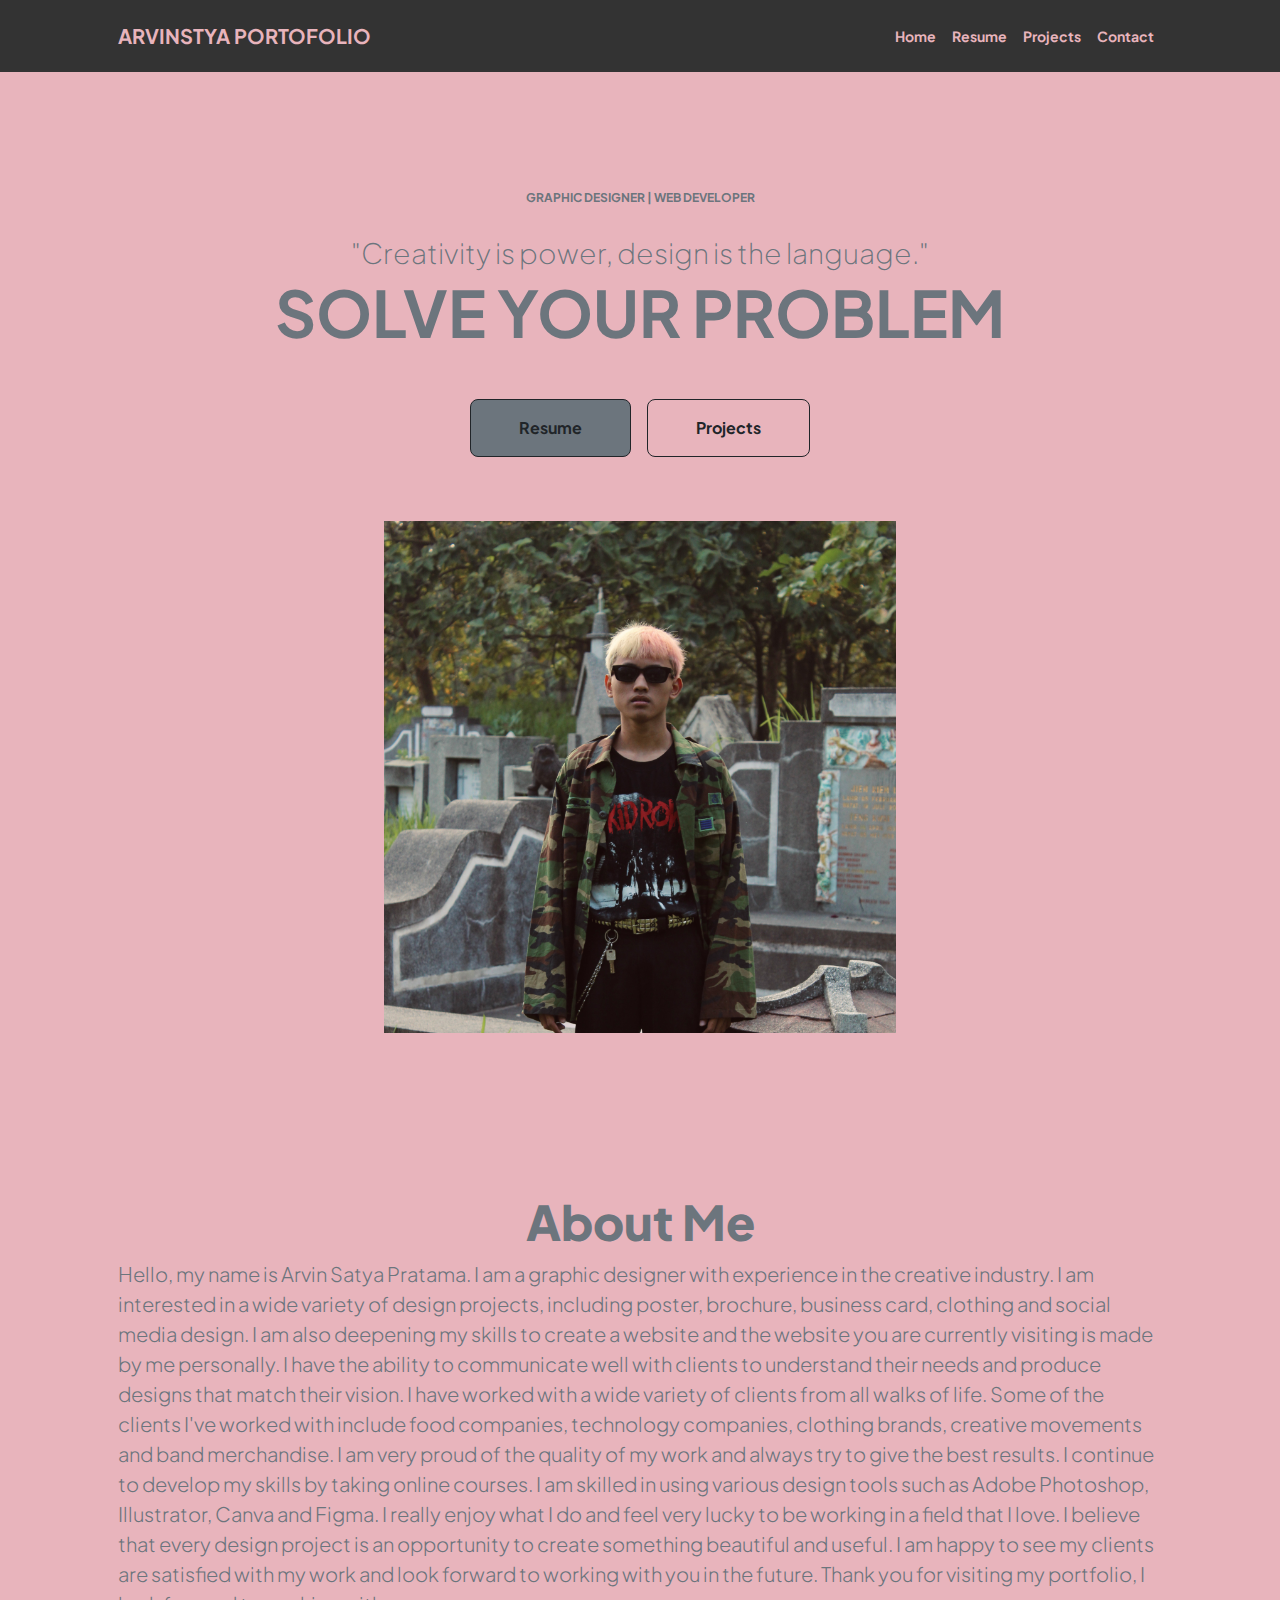
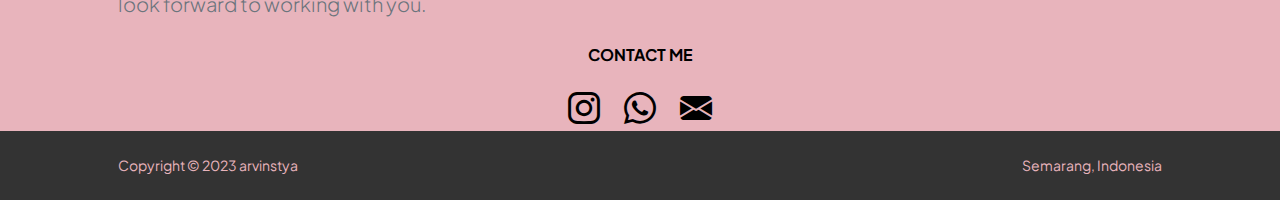
<file: index.html>
<!DOCTYPE html>
<html lang="en">
    <head>
        <meta charset="utf-8" />
        <meta name="viewport" content="width=device-width, initial-scale=1, shrink-to-fit=no" />
        <meta name="description" content="" />
        <meta name="author" content="" />
        <title>arvinstya portofolio</title>
        <!-- Favicon-->
        <link rel="icon" type="image/x-icon" href="assets/LOGO SAMPING VARSITY.png" />
        <!-- Custom Google font-->
        <link rel="preconnect" href="https://fonts.googleapis.com" />
        <link rel="preconnect" href="https://fonts.gstatic.com" crossorigin />
        <link href="https://fonts.googleapis.com/css2?family=Plus+Jakarta+Sans:wght@100;200;300;400;500;600;700;800;900&amp;display=swap" rel="stylesheet" />
        <!-- Bootstrap icons-->
        <link href="https://cdn.jsdelivr.net/npm/bootstrap-icons@1.8.1/font/bootstrap-icons.css" rel="stylesheet" />
        <!-- Core theme CSS (includes Bootstrap)-->
        <link href="css/styles.css" rel="stylesheet" />
        <link rel="shortcut icon" href="LOGO SAMPING VARSITY.png">
    </head>
    <body class="d-flex flex-column h-100" style="background-color: #e8b4bc;"></body>
        <main class="flex-shrink-0">
            <!-- Navigation-->
            <nav class="navbar navbar-expand-lg navbar-light bg-nav-utama py-3">
                <div class="container px-5">
                    <a class="navbar-brand" href="index.html"><span class="fw-bolder">ARVINSTYA PORTOFOLIO</span></a>
                    <button class="navbar-toggler" type="button" data-bs-toggle="collapse" data-bs-target="#navbarSupportedContent" aria-controls="navbarSupportedContent" aria-expanded="false" aria-label="Toggle navigation"><span class="navbar-toggler-icon"></span></button>
                    <div class="collapse navbar-collapse" id="navbarSupportedContent">
                        <ul class="navbar-nav ms-auto mb-2 mb-lg-0 small fw-bolder">
                            <li class="nav-item"><a class="nav-link" href="index.html">Home</a></li> 
                            <li class="nav-item"><a class="nav-link" href="resume.html">Resume</a></li>
                            <li class="nav-item"><a class="nav-link" href="projects.html">Projects</a></li>
                            <li class="nav-item"><a class="nav-link" href="contact.html">Contact</a></li>
                        </ul>
                    </div>
                </div>
            </nav>
            <!-- Header-->
            <header class="py-5">
                <div class="container px-5 pb-5">
                    <div class="row gx-5 align-items-center">
                        <div class="col-xxl-5">
                            <!-- Header text content-->
                            <div class="text-center text-xxl-start">
                                <div class="badge black-primary-to-secondary text-#6c757d mb-4"><div class="text-uppercase">GRAPHIC DESIGNER | WEB DEVELOPER</div></div>
                                <div class="fs-3 fw-light text-muted">"Creativity is power, design is the language."</div>
                                <h1 class="display-3 fw-bolder mb-5"><span class="d-inline">SOLVE YOUR PROBLEM</span></h1>
                                <div class="d-grid gap-3 d-sm-flex justify-content-sm-center justify-content-xxl-start mb-3">
                                    <a class="btn btn-outline-dark btn-lg px-5 py-3 fs-6 fw-bolder"style="background-color:#6c757d;" href="resume.html">Resume</a>
                                    <a class="btn btn-outline-dark btn-lg px-5 py-3 fs-6 fw-bolder" href="projects.html">Projects</a>
                                </div>
                            </div>
                        </div>
                        <div class="col-xxl-7">
                            <!-- Header profile picture-->
                            <div class="d-flex justify-content-center mt-5 mt-xxl-0">
                                <div class="profile">
                                    <!-- TIP: For best results, use a photo with a transparent background like the demo example below-->
                                    <!-- Watch a tutorial on how to do this on YouTube (link)-->
                                    <img class="profile-img" src="assets/IMG_3111.jpg" alt="..." />
                                </div>
                            </div>
                        </div>
                    </div>
                </div>
            </header>
            <!-- About Section-->
            <section class="fw-bolder">
                <div class="container px-5">
                    <div class="row gx-5 justify-content-center">
                        <div class="col-xxl-8">
                            <div class="text-center-bagian-about">
                                <h2 class="display-5 fw-bolder text-center"><span class="tulisan-about">About Me</span></h2>
                                <p class="lead text-muted mb-4">Hello, my name is Arvin Satya Pratama. I am a graphic designer with experience in the creative industry. I am interested in a wide variety of design projects, including poster, brochure, business card, clothing and social media design. I am also deepening my skills to create a website and the website you are currently visiting is made by me personally. I have the ability to communicate well with clients to understand their needs and produce designs that match their vision. I have worked with a wide variety of clients from all walks of life. Some of the clients I've worked with include food companies, technology companies, clothing brands, creative movements and band merchandise. I am very proud of the quality of my work and always try to give the best results. I continue to develop my skills by taking online courses. I am skilled in using various design tools such as Adobe Photoshop, Illustrator, Canva and Figma. I really enjoy what I do and feel very lucky to be working in a field that I love. I believe that every design project is an opportunity to create something beautiful and useful. I am happy to see my clients are satisfied with my work and look forward to working with you in the future. Thank you for visiting my portfolio, I look forward to working with you.</p>
                                <p class="text-center text-black">CONTACT ME</p>
                                <div class="d-flex justify-content-center fs-2 gap-4">
                                     <a class="text-black" href="https://www.instagram.com/arvinstya/"><i class="bi bi-instagram"></i></a>
                                     <a class="text-black" href="https://wa.me/62895421821030"><i class="bi bi-whatsapp"></i></a>
                                     <a class="text-black" href="mailto:arvin.pratama96@gmail.com"><i class="bi bi-envelope-fill"></i></a>
                                </div>
                            </div>
                        </div>
                    </div>
                </div>
            </section>
        </main>
        <!-- Footer-->
        <footer class="bg-nav-utama py-4 mt-auto">
            <div class="container px-5">
                <div class="row align-items-center justify-content-between flex-column flex-sm-row">
                    <div class="col-auto"><div class="small m-0">Copyright &copy; 2023 arvinstya</div></div>
                    <div class="col-auto"><div class="small m-0">Semarang, Indonesia</div></div>
                 <!--   <div class="col-auto">
                        <a class="small" href="#!">Privacy</a>
                        <span class="mx-1">&middot;</span>
                        <a class="small" href="#!">Terms</a>
                        <span class="mx-1">&middot;</span>
                        <a class="small" href="#!">Contact</a>
                    </div>-->
                </div>
            </div>
        </footer>
        <!-- Bootstrap core JS-->
        <script src="https://cdn.jsdelivr.net/npm/bootstrap@5.2.3/dist/js/bootstrap.bundle.min.js"></script>
        <!-- Core theme JS-->
        <script src="js/scripts.js"></script>
    </body>
</html>
</file>
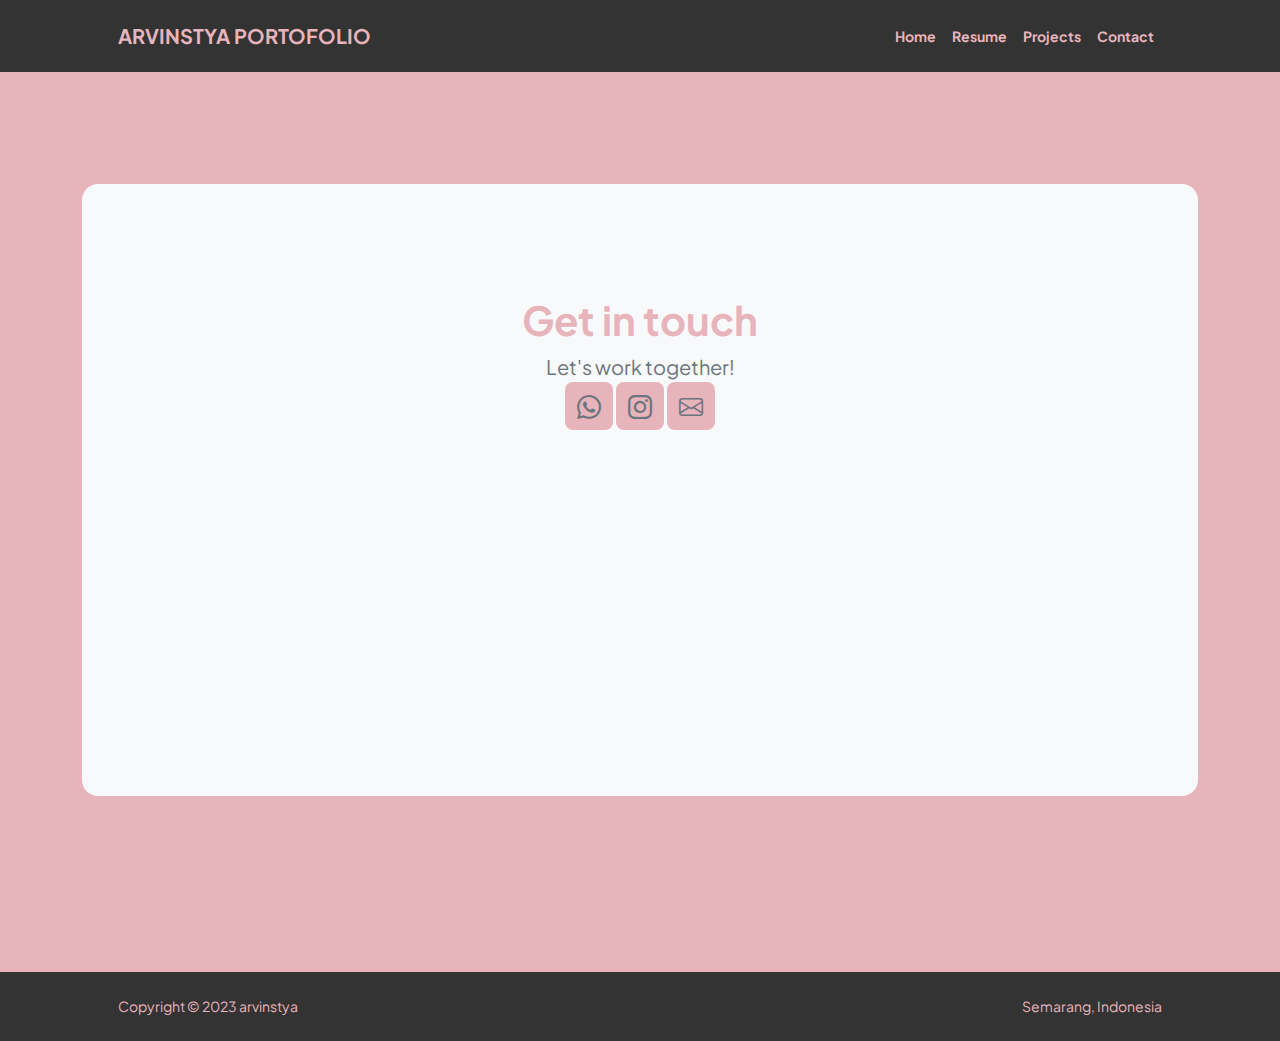
<file: contact.html>
<!DOCTYPE html>
<html lang="en">
    <head>
        <meta charset="utf-8" />
        <meta name="viewport" content="width=device-width, initial-scale=1, shrink-to-fit=no" />
        <meta name="description" content />
        <meta name="author" content />
        <title>contact arvinstya</title>
        <!-- Favicon-->
        <link rel="icon" type="image/x-icon" href="assets/favicon.ico" />
        <!-- Custom Google font-->
        <link rel="preconnect" href="https://fonts.googleapis.com" />
        <link rel="preconnect" href="https://fonts.gstatic.com" crossorigin />
        <link href="https://fonts.googleapis.com/css2?family=Plus+Jakarta+Sans:wght@100;200;300;400;500;600;700;800;900&amp;display=swap" rel="stylesheet" />
        <!-- Bootstrap icons-->
        <link href="https://cdn.jsdelivr.net/npm/bootstrap-icons@1.8.1/font/bootstrap-icons.css" rel="stylesheet" />
        <!-- Core theme CSS (includes Bootstrap)-->
        <link href="css/styles.css" rel="stylesheet" />
    </head>
    <body class="d-flex flex-column">
        <main class="flex-shrink-0">
            <!-- Navigation-->
            <nav class="navbar navbar-expand-lg navbar-light bg-nav-utama py-3">
                <div class="container px-5">
                    <a class="navbar-brand" href="index.html"><span class="fw-bolder">ARVINSTYA PORTOFOLIO</span></a>
                    <button class="navbar-toggler" type="button" data-bs-toggle="collapse" data-bs-target="#navbarSupportedContent" aria-controls="navbarSupportedContent" aria-expanded="false" aria-label="Toggle navigation"><span class="navbar-toggler-icon"></span></button>
                    <div class="collapse navbar-collapse" id="navbarSupportedContent">
                        <ul class="navbar-nav ms-auto mb-2 mb-lg-0 small fw-bolder">
                            <li class="nav-item"><a class="nav-link" href="index.html">Home</a></li>
                            <li class="nav-item"><a class="nav-link" href="resume.html">Resume</a></li>
                            <li class="nav-item"><a class="nav-link" href="projects.html">Projects</a></li>
                            <li class="nav-item"><a class="nav-link" href="contact.html">Contact</a></li>
                        </ul>
                    </div>
                </div>
            </nav>
            <!-- Page content-->
            <section class="py-5" style="background-color: #e8b4bc; height: 100vh; width: 100%;">                       
                <div class="container"style="height: 50vh;">
                    <!-- Contact form-->
                    <div class="bg-light rounded-4 py-5"style="height:68vh;">
                        <div class="text-center">
                            <h1 class="fw-bolder">Get in touch</h1>
                            <p class="lead fw-normal text-muted mb-0">Let's work together!</p>
                            <a class="feature bg-pink text-muted rounded-3 mb-3" href="https://wa.me/62895421821030"><i class="bi bi-whatsapp"></i></a>
                            <a class="feature bg-pink text-muted rounded-3 mb-3" href="https://www.instagram.com/arvinstya/"><i class="bi bi-instagram"></i></a>
                            <a class="feature bg-pink text-muted rounded-3 mb-3" href="mailto:arvin.pratama96@gmail.com"><i class="bi bi-envelope"></i></a>
                        </div>
                        <!--<div class="row gx-5 justify-content-center">-->
                            <!--<div class="col-lg-8 col-xl-6">-->
                                <!-- * * * * * * * * * * * * * * *-->
                                <!-- * * SB Forms Contact Form * *-->
                                <!-- * * * * * * * * * * * * * * *-->
                                <!-- This form is pre-integrated with SB Forms.-->
                                <!-- To make this form functional, sign up at-->
                                <!-- https://startbootstrap.com/solution/contact-forms-->
                                <!-- to get an API token!-->
                                <!--<form id="contactForm" data-sb-form-api-token="API_TOKEN">-->
                                    <!-- Name input-->
                                    <!--<div class="form-floating mb-3">
                                        <input class="form-control" id="name" type="text" placeholder="Enter your name..." data-sb-validations="required" />
                                        <label for="name">Full name</label>
                                        <div class="invalid-feedback" data-sb-feedback="name:required">A name is required.</div>
                                    </div>-->
                                    <!-- Email address input-->
                                    <!--<div class="form-floating mb-3">
                                        <input class="form-control" id="email" type="email" placeholder="name@example.com" data-sb-validations="required,email" />
                                        <label for="email">Email address</label>
                                        <div class="invalid-feedback" data-sb-feedback="email:required">An email is required.</div>
                                        <div class="invalid-feedback" data-sb-feedback="email:email">Email is not valid.</div>
                                    </div>-->
                                    <!-- Phone number input-->
                                    <!--<div class="form-floating mb-3">
                                        <input class="form-control" id="phone" type="tel" placeholder="(123) 456-7890" data-sb-validations="required" />
                                        <label for="phone">Whatsapp number</label>
                                        <div class="invalid-feedback" data-sb-feedback="phone:required">A phone number is required.</div>
                                    </div>-->
                                    <!-- Message input-->
                                    <!--<div class="form-floating mb-3">
                                        <textarea class="form-control" id="message" type="text" placeholder="Enter your message here..." style="height: 10rem" data-sb-validations="required"></textarea>
                                        <label for="message">Message</label>
                                        <div class="invalid-feedback" data-sb-feedback="message:required">A message is required.</div>
                                    </div>-->
                                    <!-- Submit success message-->
                                    <!---->
                                    <!-- This is what your users will see when the form-->
                                    <!-- has successfully submitted-->
                                    <!--<div class="d-none" id="submitSuccessMessage">
                                        <div class="text-center mb-3">
                                            <div class="fw-bolder">Form submission successful!</div>
                                            To activate this form, sign up at
                                            <br />
                                            <a href="https://startbootstrap.com/solution/contact-forms">https://startbootstrap.com/solution/contact-forms</a>
                                        </div>
                                    </div>-->
                                    <!-- Submit error message-->
                                    <!---->
                                    <!-- This is what your users will see when there is-->
                                    <!-- an error submitting the form-->
                                    <!--<div class="d-none" id="submitErrorMessage"><div class="text-center text-danger mb-3">Error sending message!</div></div>-->
                                    <!-- Submit Button-->
                                    <!--<div class="d-grid"><button class="btn btn-pink btn-lg disabled" id="submitButton" type="submit">Submit</button></div>-->
                                <!--</form>-->
                            <!--</div>-->
                        <!--</div>-->
                    </div>
                </div>
            </section>
        </main>
        <!-- Footer-->
        <footer class="bg-nav-utama py-4 mt-auto">
            <div class="container px-5">
                <div class="row align-items-center justify-content-between flex-column flex-sm-row">
                    <div class="col-auto"><div class="small m-0">Copyright &copy; 2023 arvinstya</div></div>
                    <div class="col-auto"><div class="small m-0">Semarang, Indonesia</div></div>
                    <!--<div class="col-auto">
                        <a class="small" href="#!">Privacy</a>
                        <span class="mx-1">&middot;</span>
                        <a class="small" href="#!">Terms</a>
                        <span class="mx-1">&middot;</span>
                        <a class="small" href="#!">Contact</a>
                    </div>-->
                </div>
            </div>
        </footer>
        <!-- Bootstrap core JS-->
        <script src="https://cdn.jsdelivr.net/npm/bootstrap@5.2.3/dist/js/bootstrap.bundle.min.js"></script>
        <!-- Core theme JS-->
        <script src="js/scripts.js"></script>
        <!-- * * * * * * * * * * * * * * * * * * * * * * * * * * * * * * * * * * * * * * * *-->
        <!-- * *                               SB Forms JS                               * *-->
        <!-- * * Activate your form at https://startbootstrap.com/solution/contact-forms * *-->
        <!-- * * * * * * * * * * * * * * * * * * * * * * * * * * * * * * * * * * * * * * * *-->
        <script src="https://cdn.startbootstrap.com/sb-forms-latest.js"></script>
    </body>
</html>
</file>
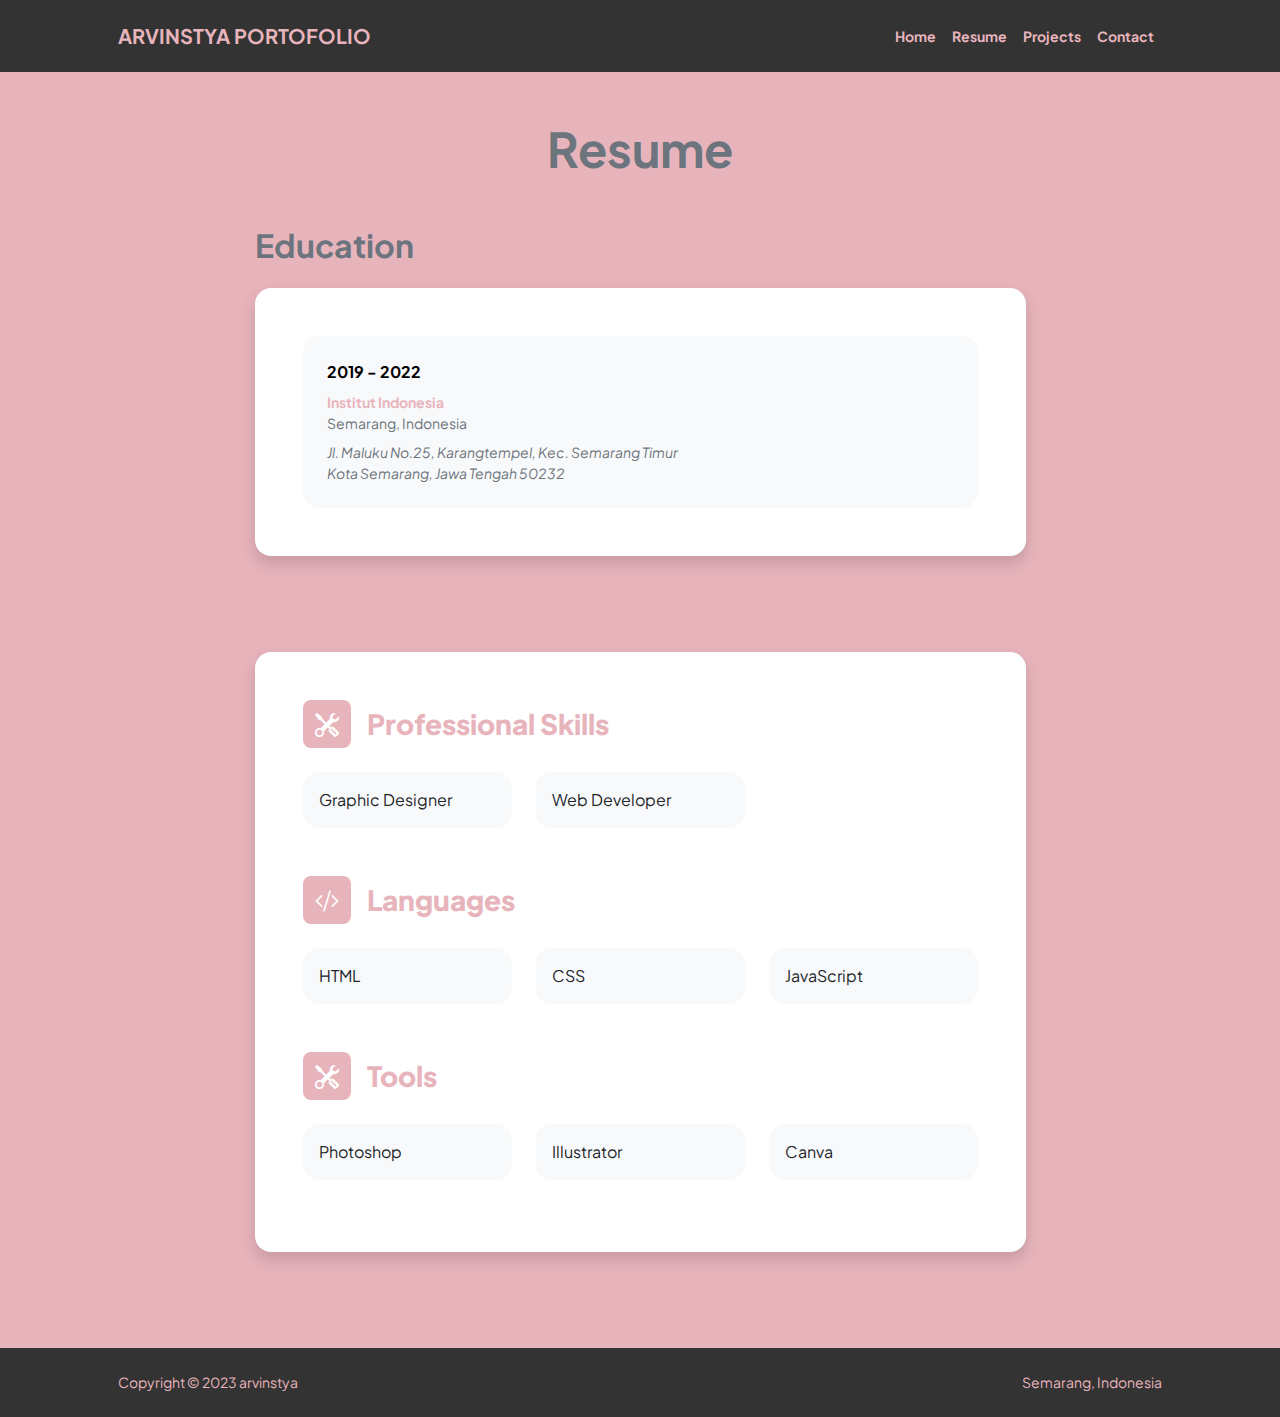
<file: resume.html>
<!DOCTYPE html>
<html lang="en">
    <head>
        <meta charset="utf-8" />
        <meta name="viewport" content="width=device-width, initial-scale=1, shrink-to-fit=no" />
        <meta name="description" content="" />
        <meta name="author" content="" />
        <title>resume arvinstya</title>
        <!-- Favicon-->
        <link rel="icon" type="image/x-icon" href="LOGO SAMPING VARSITY.png" />
        <!-- Custom Google font-->
        <link rel="preconnect" href="https://fonts.googleapis.com" />
        <link rel="preconnect" href="https://fonts.gstatic.com" crossorigin />
        <link href="https://fonts.googleapis.com/css2?family=Plus+Jakarta+Sans:wght@100;200;300;400;500;600;700;800;900&amp;display=swap" rel="stylesheet" />
        <!-- Bootstrap icons-->
        <link href="https://cdn.jsdelivr.net/npm/bootstrap-icons@1.8.1/font/bootstrap-icons.css" rel="stylesheet" />
        <!-- Core theme CSS (includes Bootstrap)-->
        <link href="css/styles.css" rel="stylesheet" />
    </head>
    <body class="d-flex flex-column h-100"style="background-color: #e8b4bc;"></body>
        <main class="flex-shrink-0">
            <!-- Navigation-->
            <nav class="navbar navbar-expand-lg navbar-light bg-nav-utama py-3">
                <div class="container px-5">
                    <a class="navbar-brand" href="index.html"><span class="fw-bolder">ARVINSTYA PORTOFOLIO</span></a>
                    <button class="navbar-toggler" type="button" data-bs-toggle="collapse" data-bs-target="#navbarSupportedContent" aria-controls="navbarSupportedContent" aria-expanded="false" aria-label="Toggle navigation"><span class="navbar-toggler-icon"></span></button>
                    <div class="collapse navbar-collapse" id="navbarSupportedContent">
                        <ul class="navbar-nav ms-auto mb-2 mb-lg-0 small fw-bolder">
                            <li class="nav-item"><a class="nav-link" href="index.html">Home</a></li>
                            <li class="nav-item"><a class="nav-link" href="resume.html">Resume</a></li>
                            <li class="nav-item"><a class="nav-link" href="projects.html">Projects</a></li>
                            <li class="nav-item"><a class="nav-link" href="contact.html">Contact</a></li>
                        </ul>
                    </div>
                </div>
            </nav>
            <!-- Page Content-->
            <div class="container px-5 my-5">
                <div class="text-center mb-5">
                    <h1 class="display-5 fw-bolder mb-0"><span class="text-#6c757d d-inline">Resume</span></h1>
                </div>
                <div class="row gx-5 justify-content-center">
                    <div class="col-lg-11 col-xl-9 col-xxl-8">
                        <!-- Experience Section-->
                        <section>
                            <!--<div class="d-flex align-items-center justify-content-between mb-4">
                                <h2 class="text-muted fw-bolder mb-0">Experience</h2>-->
                                <!-- Download resume button-->
                                <!-- Note: Set the link href target to a PDF file within your project-->
                                <!--<a class="btn btn-primary px-4 py-3" href="#!">
                                    <div class="d-inline-block bi bi-download me-2"></div>
                                    Download Resume
                                </a>-->
                            <!--</div>-->
                            <!-- Experience Card 1-->
                            <!--<div class="card shadow border-0 rounded-4 mb-5">
                                <div class="card-body p-5">
                                    <div class="row align-items-center gx-5">
                                        <div class="col text-center text-lg-start mb-4 mb-lg-0">
                                            <div class="bg-light p-4 rounded-4">
                                                <div class="text-black fw-bolder mb-2">2019 - Present</div>
                                                <div class="small fw-bolder">Web Developer</div>
                                                <div class="small text-muted">Stark Industries</div>
                                                <div class="small text-muted">Los Angeles, CA</div>
                                            </div>
                                        </div>
                                        <div class="col-lg-8"><div>Lorem ipsum dolor sit amet consectetur adipisicing elit. Delectus laudantium, voluptatem quis repellendus eaque sit animi illo ipsam amet officiis corporis sed aliquam non voluptate corrupti excepturi maxime porro fuga.</div></div>
                                    </div>
                                </div>
                            </div>-->
                            <!-- Experience Card 2-->
                            <!--<div class="card shadow border-0 rounded-4 mb-5">
                                <div class="card-body p-5">
                                    <div class="row align-items-center gx-5">
                                        <div class="col text-center text-lg-start mb-4 mb-lg-0">
                                            <div class="bg-light p-4 rounded-4">
                                                <div class="text-black fw-bolder mb-2">2017 - 2019</div>
                                                <div class="small fw-bolder">SEM Specialist</div>
                                                <div class="small text-muted">Wayne Enterprises</div>
                                                <div class="small text-muted">Gotham City, NY</div>
                                            </div>
                                        </div>
                                        <div class="col-lg-8"><div>Lorem ipsum dolor sit amet consectetur adipisicing elit. Delectus laudantium, voluptatem quis repellendus eaque sit animi illo ipsam amet officiis corporis sed aliquam non voluptate corrupti excepturi maxime porro fuga.</div></div>
                                    </div>
                                </div>
                            </div>-->
                        </section>
                        <!-- Education Section-->
                        <section>
                            <h2 class="text-muted fw-bolder mb-4">Education</h2>
                            <!-- Education Card 1-->
                            <div class="card shadow border-0 rounded-4 mb-5">
                                <div class="card-body p-5">
                                    <div class="row align-items-center gx-5">
                                        <div class="col text-center text-lg-start mb-4 mb-lg-0">
                                            <div class="bg-light p-4 rounded-4">
                                                <div class="text-black fw-bolder mb-2">2019 - 2022</div>
                                                <div class="mb-2">
                                                    <div class="small fw-bolder">Institut Indonesia</div>
                                                    <div class="small text-muted">Semarang, Indonesia</div>
                                                </div>
                                                <div class="fst-italic">
                                                    <div class="small text-muted">Jl. Maluku No.25, Karangtempel, Kec. Semarang Timur</div>
                                                    <div class="small text-muted">Kota Semarang, Jawa Tengah 50232</div>
                                                </div>
                                            </div>
                                        </div>
                                        <!--<div class="col-lg-8"><div>Lorem ipsum dolor sit amet consectetur adipisicing elit. Delectus laudantium, voluptatem quis repellendus eaque sit animi illo ipsam amet officiis corporis sed aliquam non voluptate corrupti excepturi maxime porro fuga.</div></div>-->
                                    </div>
                                </div>
                            </div>
                            <!-- Education Card 2-->
                            <!--<div class="card shadow border-0 rounded-4 mb-5">
                                <div class="card-body p-5">
                                    <div class="row align-items-center gx-5">
                                        <div class="col text-center text-lg-start mb-4 mb-lg-0">
                                            <div class="bg-light p-4 rounded-4">
                                                <div class="text-black fw-bolder mb-2">2011 - 2015</div>
                                                <div class="mb-2">
                                                    <div class="small fw-bolder">ULA</div>
                                                    <div class="small text-muted">Los Angeles, CA</div>
                                                </div>
                                                <div class="fst-italic">
                                                    <div class="small text-muted">Undergraduate</div>
                                                    <div class="small text-muted">Computer Science</div>
                                                </div>
                                            </div>
                                        </div>
                                        <div class="col-lg-8"><div>Lorem ipsum dolor sit amet consectetur adipisicing elit. Delectus laudantium, voluptatem quis repellendus eaque sit animi illo ipsam amet officiis corporis sed aliquam non voluptate corrupti excepturi maxime porro fuga.</div></div>
                                    </div>
                                </div>
                            </div>-->
                        </section>
                        <!-- Divider-->
                        <div class="pb-5"></div>
                        <!-- Skills Section-->
                        <section>
                            <!-- Skillset Card-->
                            <div class="card shadow border-0 rounded-4 mb-5">
                                <div class="card-body p-5">
                                    <!-- Professional skills list-->
                                    <div class="mb-5">
                                        <div class="d-flex align-items-center mb-4">
                                            <div class="feature bg-pink text-white rounded-3 me-3"><i class="bi bi-tools"></i></div>
                                            <h3 class="fw-bolder mb-0"><span class="fw-bolder d-inline">Professional Skills</span></h3>
                                        </div>
                                        <div class="row row-cols-1 row-cols-md-3 mb-4">
                                            <div class="col mb-4 mb-md-0"><div class="d-flex align-items-center bg-light rounded-4 p-3 h-100">Graphic Designer</div></div>
                                            <div class="col mb-4 mb-md-0"><div class="d-flex align-items-center bg-light rounded-4 p-3 h-100">Web Developer</div></div>
                                            <!--<div class="col"><div class="d-flex align-items-center bg-light rounded-4 p-3 h-100">Web Developer</div></div>-->
                                        </div>
                                        <!--<div class="row row-cols-1 row-cols-md-3">
                                            <div class="col mb-4 mb-md-0"><div class="d-flex align-items-center bg-light rounded-4 p-3 h-100">Network Security</div></div>
                                            <div class="col mb-4 mb-md-0"><div class="d-flex align-items-center bg-light rounded-4 p-3 h-100">Adobe Software Suite</div></div>
                                            <div class="col"><div class="d-flex align-items-center bg-light rounded-4 p-3 h-100">User Interface Design</div></div>
                                        </div>-->
                                    </div>
                                    <!-- Languages list-->
                                    <div class="mb-5">
                                        <div class="d-flex align-items-center mb-4">
                                            <div class="feature bg-pink text-white rounded-3 me-3"><i class="bi bi-code-slash"></i></div>
                                            <h3 class="fw-bolder mb-0"><span class="fw-bolder d-inline">Languages</span></h3>
                                        </div>
                                        <div class="row row-cols-1 row-cols-md-3 mb-4">
                                            <div class="col mb-4 mb-md-0"><div class="d-flex align-items-center bg-light rounded-4 p-3 h-100">HTML</div></div>
                                            <div class="col mb-4 mb-md-0"><div class="d-flex align-items-center bg-light rounded-4 p-3 h-100">CSS</div></div>
                                            <div class="col"><div class="d-flex align-items-center bg-light rounded-4 p-3 h-100">JavaScript</div></div>
                                        </div>
                                        <!--<div class="row row-cols-1 row-cols-md-3">
                                            <div class="col mb-4 mb-md-0"><div class="d-flex align-items-center bg-light rounded-4 p-3 h-100">Python</div></div>
                                            <div class="col mb-4 mb-md-0"><div class="d-flex align-items-center bg-light rounded-4 p-3 h-100">Ruby</div></div>
                                            <div class="col"><div class="d-flex align-items-center bg-light rounded-4 p-3 h-100">Node.js</div></div>
                                        </div>-->
                                    </div>
                                    <!-- TOOLS LIST-->
                                    <div class="mb-0">
                                        <div class="d-flex align-items-center mb-4">
                                            <div class="feature bg-pink text-white rounded-3 me-3"><i class="bi bi-tools"></i></div>
                                            <h3 class="fw-bolder mb-0"><span class="fw-bolder d-inline">Tools</span></h3>
                                        </div>
                                        <div class="row row-cols-1 row-cols-md-3 mb-4">
                                            <div class="col mb-4 mb-md-0"><div class="d-flex align-items-center bg-light rounded-4 p-3 h-100">Photoshop</div></div>
                                            <div class="col mb-4 mb-md-0"><div class="d-flex align-items-center bg-light rounded-4 p-3 h-100">Illustrator</div></div>
                                            <div class="col"><div class="d-flex align-items-center bg-light rounded-4 p-3 h-100">Canva</div></div>
                                        </div>
                                </div>
                            </div>
                        </section>
                    </div>
                </div>
            </div>
        </main>
        <!-- Footer-->
        <footer class="bg-nav-utama py-4 mt-auto">
            <div class="container px-5">
                <div class="row align-items-center justify-content-between flex-column flex-sm-row">
                    <div class="col-auto"><div class="small m-0">Copyright &copy; 2023 arvinstya</div></div>
                    <div class="col-auto"><div class="small m-0">Semarang, Indonesia</div></div>
                    <!--<div class="col-auto">
                        <a class="small" href="#!">Privacy</a>
                        <span class="mx-1">&middot;</span>
                        <a class="small" href="#!">Terms</a>
                        <span class="mx-1">&middot;</span>
                        <a class="small" href="#!">Contact</a>
                    </div>-->
                </div>
            </div>
        </footer>
        <!-- Bootstrap core JS-->
        <script src="https://cdn.jsdelivr.net/npm/bootstrap@5.2.3/dist/js/bootstrap.bundle.min.js"></script>
        <!-- Core theme JS-->
        <script src="js/scripts.js"></script>
    </body>
</html>
</file>
<file: css/styles.css>
:root {
  --bs-blue: #1e30f3;
  --bs-indigo: #6610f2;
  --bs-purple: #6f42c1;
  --bs-pink: #e21e80;
  --bs-red: #dc3545;
  --bs-orange: #fd7e14;
  --bs-yellow: #ffc107;
  --bs-green: #198754;
  --bs-teal: #20c997;
  --bs-cyan: #0dcaf0;
  --bs-black: #000;
  --bs-white: #fff;
  --bs-gray: #6c757d;
  --bs-gray-dark: #343a40;
  --bs-gray-100: #f8f9fa;
  --bs-gray-200: #e9ecef;
  --bs-gray-300: #dee2e6;
  --bs-gray-400: #ced4da;
  --bs-gray-500: #adb5bd;
  --bs-gray-600: #6c757d;
  --bs-gray-700: #495057;
  --bs-gray-800: #343a40;
  --bs-gray-900: #212529;
  --bs-primary: #1e30f3;
  --bs-secondary: #e21e80;
  --bs-success: #198754;
  --bs-info: #0dcaf0;
  --bs-warning: #ffc107;
  --bs-danger: #dc3545;
  --bs-light: #f8f9fa;
  --bs-dark: #212529;
  --bs-primary-rgb: 30, 48, 243;
  --bs-secondary-rgb: 226, 30, 128;
  --bs-success-rgb: 25, 135, 84;
  --bs-info-rgb: 13, 202, 240;
  --bs-warning-rgb: 255, 193, 7;
  --bs-danger-rgb: 220, 53, 69;
  --bs-light-rgb: 248, 249, 250;
  --bs-dark-rgb: 33, 37, 41;
  --bs-white-rgb: 255, 255, 255;
  --bs-black-rgb: 0, 0, 0;
  --bs-body-color-rgb: 33, 37, 41;
  --bs-body-bg-rgb: 255, 255, 255;
  --bs-font-sans-serif: "Plus Jakarta Sans";
  --bs-font-monospace: SFMono-Regular, Menlo, Monaco, Consolas, "Liberation Mono", "Courier New", monospace;
  --bs-gradient: linear-gradient(180deg, rgba(255, 255, 255, 0.15), rgba(255, 255, 255, 0));
  --bs-body-font-family: var(--bs-font-sans-serif);
  --bs-body-font-size: 1rem;
  --bs-body-font-weight: 400;
  --bs-body-line-height: 1.5;
  --bs-body-color: #212529;
  --bs-body-bg: #fff;
  --bs-border-width: 1px;
  --bs-border-style: solid;
  --bs-border-color: #dee2e6;
  --bs-border-color-translucent: rgba(0, 0, 0, 0.175);
  --bs-border-radius: 0.375rem;
  --bs-border-radius-sm: 0.25rem;
  --bs-border-radius-lg: 0.5rem;
  --bs-border-radius-xl: 1rem;
  --bs-border-radius-2xl: 2rem;
  --bs-border-radius-pill: 50rem;
  --bs-link-color: #1e30f3;
  --bs-link-hover-color: #1826c2;
  --bs-code-color: #e21e80;
  --bs-highlight-bg: #fff3cd;
}

*,
*::before,
*::after {
  box-sizing: border-box;
}


@media (prefers-reduced-motion: no-preference) {
  :root {
    scroll-behavior: smooth;
  }
}

.feature:hover {
  opacity: 0.8; /* Mengurangi opasitas saat kursor mengarah ke tautan */
  transform: scale(1.1); /* Memperbesar elemen saat kursor mengarah ke tautan */
  transition: opacity 0.3s, transform 0.3s; /* Animasi transisi saat efek hover aktif */
}

.text-black:hover {
  opacity: 0.8; /* Mengurangi opasitas saat kursor mengarah ke tautan */
  transform: scale(1.1); /* Memperbesar elemen saat kursor mengarah ke tautan */
  transition: opacity 0.3s, transform 0.3s; /* Animasi transisi saat efek hover aktif */
}


.diatas-footer{
  padding-top: 1rem !important;
  padding-bottom: 2rem !important;
  
}

.bg-nav-utama {
  background-color: #333;
}

.bg-pink{
  background-color:#e8b4bc ;
}


.d-inline{
  color:#6c757d ;
}

.text-uppercase {
  color: #6c757d;
}

.tulisan-about {
  color: #6c757d;
}

.nav-item a {
  color: #e8b4bc; /* Ganti dengan warna font yang diinginkan */
}


.fw-bolder {
  color:#e8b4bc;
}


body {
  margin: 0;
  font-family: var(--bs-body-font-family);
  font-size: var(--bs-body-font-size);
  font-weight: var(--bs-body-font-weight);
  line-height: var(--bs-body-line-height);
  color: var(--bs-body-color);
  text-align: var(--bs-body-text-align);
  background-color: var(--bs-body-bg);
  -webkit-text-size-adjust: 100%;
  -webkit-tap-highlight-color: rgba(0, 0, 0, 0);
}

hr {
  margin: 1rem 0;
  color: inherit;
  border: 0;
  border-top: 1px solid;
  opacity: 0.25;
}

h6, .h6, h5, .h5, h4, .h4, h3, .h3, h2, .h2, h1, .h1 {
  margin-top: 0;
  margin-bottom: 0.5rem;
  font-weight: 500;
  line-height: 1.2;
}

h1, .h1 {
  font-size: calc(1.375rem + 1.5vw);
}
@media (min-width: 1200px) {
  h1, .h1 {
    font-size: 2.5rem;
  }
}

h2, .h2 {
  font-size: calc(1.325rem + 0.9vw);
}
@media (min-width: 1200px) {
  h2, .h2 {
    font-size: 2rem;
  }
}

h3, .h3 {
  font-size: calc(1.3rem + 0.6vw);
}
@media (min-width: 1200px) {
  h3, .h3 {
    font-size: 1.75rem;
  }
}

h4, .h4 {
  font-size: calc(1.275rem + 0.3vw);
}
@media (min-width: 1200px) {
  h4, .h4 {
    font-size: 1.5rem;
  }
}

h5, .h5 {
  font-size: 1.25rem;
}

h6, .h6 {
  font-size: 1rem;
}

p {
  margin-top: 0;
  margin-bottom: 1rem;
}

abbr[title] {
  -webkit-text-decoration: underline dotted;
          text-decoration: underline dotted;
  cursor: help;
  -webkit-text-decoration-skip-ink: none;
          text-decoration-skip-ink: none;
}

address {
  margin-bottom: 1rem;
  font-style: normal;
  line-height: inherit;
}

ol,
ul {
  padding-left: 2rem;
}

ol,
ul,
dl {
  margin-top: 0;
  margin-bottom: 1rem;
}

ol ol,
ul ul,
ol ul,
ul ol {
  margin-bottom: 0;
}

dt {
  font-weight: 700;
}

dd {
  margin-bottom: 0.5rem;
  margin-left: 0;
}

blockquote {
  margin: 0 0 1rem;
}

b,
strong {
  font-weight: bolder;
}

small, .small {
  font-size: 0.875em;
}

mark, .mark {
  padding: 0.1875em;
  background-color: var(--bs-highlight-bg);
}

sub,
sup {
  position: relative;
  font-size: 0.75em;
  line-height: 0;
  vertical-align: baseline;
}

sub {
  bottom: -0.25em;
}

sup {
  top: -0.5em;
}

a {
  color: var(--bs-link-color);
  text-decoration: underline;
}
a:hover {
  color: var(--bs-link-hover-color);
}

a:not([href]):not([class]), a:not([href]):not([class]):hover {
  color: inherit;
  text-decoration: none;
}

pre,
code,
kbd,
samp {
  font-family: var(--bs-font-monospace);
  font-size: 1em;
}

pre {
  display: block;
  margin-top: 0;
  margin-bottom: 1rem;
  overflow: auto;
  font-size: 0.875em;
}
pre code {
  font-size: inherit;
  color: inherit;
  word-break: normal;
}

code {
  font-size: 0.875em;
  color: var(--bs-code-color);
  word-wrap: break-word;
}
a > code {
  color: inherit;
}

kbd {
  padding: 0.1875rem 0.375rem;
  font-size: 0.875em;
  color: var(--bs-body-bg);
  background-color: var(--bs-body-color);
  border-radius: 0.25rem;
}
kbd kbd {
  padding: 0;
  font-size: 1em;
}

figure {
  margin: 0 0 1rem;
}

img,
svg {
  vertical-align: middle;
}

table {
  caption-side: bottom;
  border-collapse: collapse;
}

caption {
  padding-top: 0.5rem;
  padding-bottom: 0.5rem;
  color: #6c757d;
  text-align: left;
}

th {
  text-align: inherit;
  text-align: -webkit-match-parent;
}

thead,
tbody,
tfoot,
tr,
td,
th {
  border-color: inherit;
  border-style: solid;
  border-width: 0;
}

label {
  display: inline-block;
}

button {
  border-radius: 0;
}

button:focus:not(:focus-visible) {
  outline: 0;
}

input,
button,
select,
optgroup,
textarea {
  margin: 0;
  font-family: inherit;
  font-size: inherit;
  line-height: inherit;
}

button,
select {
  text-transform: none;
}

[role=button] {
  cursor: pointer;
}

select {
  word-wrap: normal;
}
select:disabled {
  opacity: 1;
}

[list]:not([type=date]):not([type=datetime-local]):not([type=month]):not([type=week]):not([type=time])::-webkit-calendar-picker-indicator {
  display: none !important;
}

button,
[type=button],
[type=reset],
[type=submit] {
  -webkit-appearance: button;
}
button:not(:disabled),
[type=button]:not(:disabled),
[type=reset]:not(:disabled),
[type=submit]:not(:disabled) {
  cursor: pointer;
}

::-moz-focus-inner {
  padding: 0;
  border-style: none;
}

textarea {
  resize: vertical;
}

fieldset {
  min-width: 0;
  padding: 0;
  margin: 0;
  border: 0;
}

legend {
  float: left;
  width: 100%;
  padding: 0;
  margin-bottom: 0.5rem;
  font-size: calc(1.275rem + 0.3vw);
  line-height: inherit;
}
@media (min-width: 1200px) {
  legend {
    font-size: 1.5rem;
  }
}
legend + * {
  clear: left;
}

::-webkit-datetime-edit-fields-wrapper,
::-webkit-datetime-edit-text,
::-webkit-datetime-edit-minute,
::-webkit-datetime-edit-hour-field,
::-webkit-datetime-edit-day-field,
::-webkit-datetime-edit-month-field,
::-webkit-datetime-edit-year-field {
  padding: 0;
}

::-webkit-inner-spin-button {
  height: auto;
}

[type=search] {
  outline-offset: -2px;
  -webkit-appearance: textfield;
}

/* rtl:raw:
[type="tel"],
[type="url"],
[type="email"],
[type="number"] {
  direction: ltr;
}
*/
::-webkit-search-decoration {
  -webkit-appearance: none;
}

::-webkit-color-swatch-wrapper {
  padding: 0;
}

::file-selector-button {
  font: inherit;
  -webkit-appearance: button;
}

output {
  display: inline-block;
}

iframe {
  border: 0;
}

summary {
  display: list-item;
  cursor: pointer;
}

progress {
  vertical-align: baseline;
}

[hidden] {
  display: none !important;
}

.lead {
  font-size: 1.25rem;
  font-weight: 300;
}

.display-1 {
  font-size: calc(1.625rem + 4.5vw);
  font-weight: 300;
  line-height: 1.2;
}
@media (min-width: 1200px) {
  .display-1 {
    font-size: 5rem;
  }
}

.display-2 {
  font-size: calc(1.575rem + 3.9vw);
  font-weight: 300;
  line-height: 1.2;
}
@media (min-width: 1200px) {
  .display-2 {
    font-size: 4.5rem;
  }
}

.display-3 {
  font-size: calc(1.525rem + 3.3vw);
  font-weight: 300;
  line-height: 1.2;
}
@media (min-width: 1200px) {
  .display-3 {
    font-size: 4rem;
  }
}

.display-4 {
  font-size: calc(1.475rem + 2.7vw);
  font-weight: 300;
  line-height: 1.2;
}
@media (min-width: 1200px) {
  .display-4 {
    font-size: 3.5rem;
  }
}

.display-5 {
  font-size: calc(1.425rem + 2.1vw);
  font-weight: 300;
  line-height: 1.2;
}
@media (min-width: 1200px) {
  .display-5 {
    font-size: 3rem;
  }
}

.display-6 {
  font-size: calc(1.375rem + 1.5vw);
  font-weight: 300;
  line-height: 1.2;
}
@media (min-width: 1200px) {
  .display-6 {
    font-size: 2.5rem;
  }
}

.list-unstyled {
  padding-left: 0;
  list-style: none;
}

.list-inline {
  padding-left: 0;
  list-style: none;
}

.list-inline-item {
  display: inline-block;
}
.list-inline-item:not(:last-child) {
  margin-right: 0.5rem;
}

.initialism {
  font-size: 0.875em;
  text-transform: uppercase;
}

.blockquote {
  margin-bottom: 1rem;
  font-size: 1.25rem;
}
.blockquote > :last-child {
  margin-bottom: 0;
}

.blockquote-footer {
  margin-top: -1rem;
  margin-bottom: 1rem;
  font-size: 0.875em;
  color: #6c757d;
}
.blockquote-footer::before {
  content: "— ";
}

.img-fluid {
  max-width: 100%;
  height: auto;
}

.img-thumbnail {
  padding: 0.25rem;
  background-color: #fff;
  border: 1px solid var(--bs-border-color);
  border-radius: 0.375rem;
  max-width: 100%;
  height: auto;
}

.figure {
  display: inline-block;
}

.figure-img {
  margin-bottom: 0.5rem;
  line-height: 1;
}

.figure-caption {
  font-size: 0.875em;
  color: #6c757d;
}

.container,
.container-fluid,
.container-xxl,
.container-xl,
.container-lg,
.container-md,
.container-sm {
  --bs-gutter-x: 1.5rem;
  --bs-gutter-y: 0;
  width: 100%;
  padding-right: calc(var(--bs-gutter-x) * 0.5);
  padding-left: calc(var(--bs-gutter-x) * 0.5);
  margin-right: auto;
  margin-left: auto;
}

@media (min-width: 576px) {
  .container-sm, .container {
    max-width: 540px;
  }
}
@media (min-width: 768px) {
  .container-md, .container-sm, .container {
    max-width: 720px;
  }
}
@media (min-width: 992px) {
  .container-lg, .container-md, .container-sm, .container {
    max-width: 960px;
  }
}
@media (min-width: 1200px) {
  .container-xl, .container-lg, .container-md, .container-sm, .container {
    max-width: 1140px;
  }
}
@media (min-width: 1400px) {
  .container-xxl, .container-xl, .container-lg, .container-md, .container-sm, .container {
    max-width: 1320px;
  }
}
.row {
  --bs-gutter-x: 1.5rem;
  --bs-gutter-y: 0;
  display: flex;
  flex-wrap: wrap;
  margin-top: calc(-1 * var(--bs-gutter-y));
  margin-right: calc(-0.5 * var(--bs-gutter-x));
  margin-left: calc(-0.5 * var(--bs-gutter-x));
}
.row > * {
  flex-shrink: 0;
  width: 100%;
  max-width: 100%;
  padding-right: calc(var(--bs-gutter-x) * 0.5);
  padding-left: calc(var(--bs-gutter-x) * 0.5);
  margin-top: var(--bs-gutter-y);
}

.col {
  flex: 1 0 0%;
}

.row-cols-auto > * {
  flex: 0 0 auto;
  width: auto;
}

.row-cols-1 > * {
  flex: 0 0 auto;
  width: 100%;
}

.row-cols-2 > * {
  flex: 0 0 auto;
  width: 50%;
}

.row-cols-3 > * {
  flex: 0 0 auto;
  width: 33.3333333333%;
}

.row-cols-4 > * {
  flex: 0 0 auto;
  width: 25%;
}

.row-cols-5 > * {
  flex: 0 0 auto;
  width: 20%;
}

.row-cols-6 > * {
  flex: 0 0 auto;
  width: 16.6666666667%;
}

.col-auto {
  flex: 0 0 auto;
  width: auto;
  color:#e8b4bc ;
}

.col-1 {
  flex: 0 0 auto;
  width: 8.33333333%;
}

.col-2 {
  flex: 0 0 auto;
  width: 16.66666667%;
}

.col-3 {
  flex: 0 0 auto;
  width: 25%;
}

.col-4 {
  flex: 0 0 auto;
  width: 33.33333333%;
}

.col-5 {
  flex: 0 0 auto;
  width: 41.66666667%;
}

.col-6 {
  flex: 0 0 auto;
  width: 50%;
}

.col-7 {
  flex: 0 0 auto;
  width: 58.33333333%;
}

.col-8 {
  flex: 0 0 auto;
  width: 66.66666667%;
}

.col-9 {
  flex: 0 0 auto;
  width: 75%;
}

.col-10 {
  flex: 0 0 auto;
  width: 83.33333333%;
}

.col-11 {
  flex: 0 0 auto;
  width: 91.66666667%;
}

.col-12 {
  flex: 0 0 auto;
  width: 100%;
}

.offset-1 {
  margin-left: 8.33333333%;
}

.offset-2 {
  margin-left: 16.66666667%;
}

.offset-3 {
  margin-left: 25%;
}

.offset-4 {
  margin-left: 33.33333333%;
}

.offset-5 {
  margin-left: 41.66666667%;
}

.offset-6 {
  margin-left: 50%;
}

.offset-7 {
  margin-left: 58.33333333%;
}

.offset-8 {
  margin-left: 66.66666667%;
}

.offset-9 {
  margin-left: 75%;
}

.offset-10 {
  margin-left: 83.33333333%;
}

.offset-11 {
  margin-left: 91.66666667%;
}

.g-0,
.gx-0 {
  --bs-gutter-x: 0;
}

.g-0,
.gy-0 {
  --bs-gutter-y: 0;
}

.g-1,
.gx-1 {
  --bs-gutter-x: 0.25rem;
}

.g-1,
.gy-1 {
  --bs-gutter-y: 0.25rem;
}

.g-2,
.gx-2 {
  --bs-gutter-x: 0.5rem;
}

.g-2,
.gy-2 {
  --bs-gutter-y: 0.5rem;
}

.g-3,
.gx-3 {
  --bs-gutter-x: 1rem;
}

.g-3,
.gy-3 {
  --bs-gutter-y: 1rem;
}

.g-4,
.gx-4 {
  --bs-gutter-x: 1.5rem;
}

.g-4,
.gy-4 {
  --bs-gutter-y: 1.5rem;
}

.g-5,
.gx-5 {
  --bs-gutter-x: 3rem;
}

.g-5,
.gy-5 {
  --bs-gutter-y: 3rem;
}

@media (min-width: 576px) {
  .col-sm {
    flex: 1 0 0%;
  }
  .row-cols-sm-auto > * {
    flex: 0 0 auto;
    width: auto;
  }
  .row-cols-sm-1 > * {
    flex: 0 0 auto;
    width: 100%;
  }
  .row-cols-sm-2 > * {
    flex: 0 0 auto;
    width: 50%;
  }
  .row-cols-sm-3 > * {
    flex: 0 0 auto;
    width: 33.3333333333%;
  }
  .row-cols-sm-4 > * {
    flex: 0 0 auto;
    width: 25%;
  }
  .row-cols-sm-5 > * {
    flex: 0 0 auto;
    width: 20%;
  }
  .row-cols-sm-6 > * {
    flex: 0 0 auto;
    width: 16.6666666667%;
  }
  .col-sm-auto {
    flex: 0 0 auto;
    width: auto;
  }
  .col-sm-1 {
    flex: 0 0 auto;
    width: 8.33333333%;
  }
  .col-sm-2 {
    flex: 0 0 auto;
    width: 16.66666667%;
  }
  .col-sm-3 {
    flex: 0 0 auto;
    width: 25%;
  }
  .col-sm-4 {
    flex: 0 0 auto;
    width: 33.33333333%;
  }
  .col-sm-5 {
    flex: 0 0 auto;
    width: 41.66666667%;
  }
  .col-sm-6 {
    flex: 0 0 auto;
    width: 50%;
  }
  .col-sm-7 {
    flex: 0 0 auto;
    width: 58.33333333%;
  }
  .col-sm-8 {
    flex: 0 0 auto;
    width: 66.66666667%;
  }
  .col-sm-9 {
    flex: 0 0 auto;
    width: 75%;
  }
  .col-sm-10 {
    flex: 0 0 auto;
    width: 83.33333333%;
  }
  .col-sm-11 {
    flex: 0 0 auto;
    width: 91.66666667%;
  }
  .col-sm-12 {
    flex: 0 0 auto;
    width: 100%;
  }
  .offset-sm-0 {
    margin-left: 0;
  }
  .offset-sm-1 {
    margin-left: 8.33333333%;
  }
  .offset-sm-2 {
    margin-left: 16.66666667%;
  }
  .offset-sm-3 {
    margin-left: 25%;
  }
  .offset-sm-4 {
    margin-left: 33.33333333%;
  }
  .offset-sm-5 {
    margin-left: 41.66666667%;
  }
  .offset-sm-6 {
    margin-left: 50%;
  }
  .offset-sm-7 {
    margin-left: 58.33333333%;
  }
  .offset-sm-8 {
    margin-left: 66.66666667%;
  }
  .offset-sm-9 {
    margin-left: 75%;
  }
  .offset-sm-10 {
    margin-left: 83.33333333%;
  }
  .offset-sm-11 {
    margin-left: 91.66666667%;
  }
  .g-sm-0,
  .gx-sm-0 {
    --bs-gutter-x: 0;
  }
  .g-sm-0,
  .gy-sm-0 {
    --bs-gutter-y: 0;
  }
  .g-sm-1,
  .gx-sm-1 {
    --bs-gutter-x: 0.25rem;
  }
  .g-sm-1,
  .gy-sm-1 {
    --bs-gutter-y: 0.25rem;
  }
  .g-sm-2,
  .gx-sm-2 {
    --bs-gutter-x: 0.5rem;
  }
  .g-sm-2,
  .gy-sm-2 {
    --bs-gutter-y: 0.5rem;
  }
  .g-sm-3,
  .gx-sm-3 {
    --bs-gutter-x: 1rem;
  }
  .g-sm-3,
  .gy-sm-3 {
    --bs-gutter-y: 1rem;
  }
  .g-sm-4,
  .gx-sm-4 {
    --bs-gutter-x: 1.5rem;
  }
  .g-sm-4,
  .gy-sm-4 {
    --bs-gutter-y: 1.5rem;
  }
  .g-sm-5,
  .gx-sm-5 {
    --bs-gutter-x: 3rem;
  }
  .g-sm-5,
  .gy-sm-5 {
    --bs-gutter-y: 3rem;
  }
}
@media (min-width: 768px) {
  .col-md {
    flex: 1 0 0%;
  }
  .row-cols-md-auto > * {
    flex: 0 0 auto;
    width: auto;
  }
  .row-cols-md-1 > * {
    flex: 0 0 auto;
    width: 100%;
  }
  .row-cols-md-2 > * {
    flex: 0 0 auto;
    width: 50%;
  }
  .row-cols-md-3 > * {
    flex: 0 0 auto;
    width: 33.3333333333%;
  }
  .row-cols-md-4 > * {
    flex: 0 0 auto;
    width: 25%;
  }
  .row-cols-md-5 > * {
    flex: 0 0 auto;
    width: 20%;
  }
  .row-cols-md-6 > * {
    flex: 0 0 auto;
    width: 16.6666666667%;
  }
  .col-md-auto {
    flex: 0 0 auto;
    width: auto;
  }
  .col-md-1 {
    flex: 0 0 auto;
    width: 8.33333333%;
  }
  .col-md-2 {
    flex: 0 0 auto;
    width: 16.66666667%;
  }
  .col-md-3 {
    flex: 0 0 auto;
    width: 25%;
  }
  .col-md-4 {
    flex: 0 0 auto;
    width: 33.33333333%;
  }
  .col-md-5 {
    flex: 0 0 auto;
    width: 41.66666667%;
  }
  .col-md-6 {
    flex: 0 0 auto;
    width: 50%;
  }
  .col-md-7 {
    flex: 0 0 auto;
    width: 58.33333333%;
  }
  .col-md-8 {
    flex: 0 0 auto;
    width: 66.66666667%;
  }
  .col-md-9 {
    flex: 0 0 auto;
    width: 75%;
  }
  .col-md-10 {
    flex: 0 0 auto;
    width: 83.33333333%;
  }
  .col-md-11 {
    flex: 0 0 auto;
    width: 91.66666667%;
  }
  .col-md-12 {
    flex: 0 0 auto;
    width: 100%;
  }
  .offset-md-0 {
    margin-left: 0;
  }
  .offset-md-1 {
    margin-left: 8.33333333%;
  }
  .offset-md-2 {
    margin-left: 16.66666667%;
  }
  .offset-md-3 {
    margin-left: 25%;
  }
  .offset-md-4 {
    margin-left: 33.33333333%;
  }
  .offset-md-5 {
    margin-left: 41.66666667%;
  }
  .offset-md-6 {
    margin-left: 50%;
  }
  .offset-md-7 {
    margin-left: 58.33333333%;
  }
  .offset-md-8 {
    margin-left: 66.66666667%;
  }
  .offset-md-9 {
    margin-left: 75%;
  }
  .offset-md-10 {
    margin-left: 83.33333333%;
  }
  .offset-md-11 {
    margin-left: 91.66666667%;
  }
  .g-md-0,
  .gx-md-0 {
    --bs-gutter-x: 0;
  }
  .g-md-0,
  .gy-md-0 {
    --bs-gutter-y: 0;
  }
  .g-md-1,
  .gx-md-1 {
    --bs-gutter-x: 0.25rem;
  }
  .g-md-1,
  .gy-md-1 {
    --bs-gutter-y: 0.25rem;
  }
  .g-md-2,
  .gx-md-2 {
    --bs-gutter-x: 0.5rem;
  }
  .g-md-2,
  .gy-md-2 {
    --bs-gutter-y: 0.5rem;
  }
  .g-md-3,
  .gx-md-3 {
    --bs-gutter-x: 1rem;
  }
  .g-md-3,
  .gy-md-3 {
    --bs-gutter-y: 1rem;
  }
  .g-md-4,
  .gx-md-4 {
    --bs-gutter-x: 1.5rem;
  }
  .g-md-4,
  .gy-md-4 {
    --bs-gutter-y: 1.5rem;
  }
  .g-md-5,
  .gx-md-5 {
    --bs-gutter-x: 3rem;
  }
  .g-md-5,
  .gy-md-5 {
    --bs-gutter-y: 3rem;
  }
}
@media (min-width: 992px) {
  .col-lg {
    flex: 1 0 0%;
  }
  .row-cols-lg-auto > * {
    flex: 0 0 auto;
    width: auto;
  }
  .row-cols-lg-1 > * {
    flex: 0 0 auto;
    width: 100%;
  }
  .row-cols-lg-2 > * {
    flex: 0 0 auto;
    width: 50%;
  }
  .row-cols-lg-3 > * {
    flex: 0 0 auto;
    width: 33.3333333333%;
  }
  .row-cols-lg-4 > * {
    flex: 0 0 auto;
    width: 25%;
  }
  .row-cols-lg-5 > * {
    flex: 0 0 auto;
    width: 20%;
  }
  .row-cols-lg-6 > * {
    flex: 0 0 auto;
    width: 16.6666666667%;
  }
  .col-lg-auto {
    flex: 0 0 auto;
    width: auto;
  }
  .col-lg-1 {
    flex: 0 0 auto;
    width: 8.33333333%;
  }
  .col-lg-2 {
    flex: 0 0 auto;
    width: 16.66666667%;
  }
  .col-lg-3 {
    flex: 0 0 auto;
    width: 25%;
  }
  .col-lg-4 {
    flex: 0 0 auto;
    width: 33.33333333%;
  }
  .col-lg-5 {
    flex: 0 0 auto;
    width: 41.66666667%;
  }
  .col-lg-6 {
    flex: 0 0 auto;
    width: 50%;
  }
  .col-lg-7 {
    flex: 0 0 auto;
    width: 58.33333333%;
  }
  .col-lg-8 {
    flex: 0 0 auto;
    width: 66.66666667%;
  }
  .col-lg-9 {
    flex: 0 0 auto;
    width: 75%;
  }
  .col-lg-10 {
    flex: 0 0 auto;
    width: 83.33333333%;
  }
  .col-lg-11 {
    flex: 0 0 auto;
    width: 91.66666667%;
  }
  .col-lg-12 {
    flex: 0 0 auto;
    width: 100%;
  }
  .offset-lg-0 {
    margin-left: 0;
  }
  .offset-lg-1 {
    margin-left: 8.33333333%;
  }
  .offset-lg-2 {
    margin-left: 16.66666667%;
  }
  .offset-lg-3 {
    margin-left: 25%;
  }
  .offset-lg-4 {
    margin-left: 33.33333333%;
  }
  .offset-lg-5 {
    margin-left: 41.66666667%;
  }
  .offset-lg-6 {
    margin-left: 50%;
  }
  .offset-lg-7 {
    margin-left: 58.33333333%;
  }
  .offset-lg-8 {
    margin-left: 66.66666667%;
  }
  .offset-lg-9 {
    margin-left: 75%;
  }
  .offset-lg-10 {
    margin-left: 83.33333333%;
  }
  .offset-lg-11 {
    margin-left: 91.66666667%;
  }
  .g-lg-0,
  .gx-lg-0 {
    --bs-gutter-x: 0;
  }
  .g-lg-0,
  .gy-lg-0 {
    --bs-gutter-y: 0;
  }
  .g-lg-1,
  .gx-lg-1 {
    --bs-gutter-x: 0.25rem;
  }
  .g-lg-1,
  .gy-lg-1 {
    --bs-gutter-y: 0.25rem;
  }
  .g-lg-2,
  .gx-lg-2 {
    --bs-gutter-x: 0.5rem;
  }
  .g-lg-2,
  .gy-lg-2 {
    --bs-gutter-y: 0.5rem;
  }
  .g-lg-3,
  .gx-lg-3 {
    --bs-gutter-x: 1rem;
  }
  .g-lg-3,
  .gy-lg-3 {
    --bs-gutter-y: 1rem;
  }
  .g-lg-4,
  .gx-lg-4 {
    --bs-gutter-x: 1.5rem;
  }
  .g-lg-4,
  .gy-lg-4 {
    --bs-gutter-y: 1.5rem;
  }
  .g-lg-5,
  .gx-lg-5 {
    --bs-gutter-x: 3rem;
  }
  .g-lg-5,
  .gy-lg-5 {
    --bs-gutter-y: 3rem;
  }
}
@media (min-width: 1200px) {
  .col-xl {
    flex: 1 0 0%;
  }
  .row-cols-xl-auto > * {
    flex: 0 0 auto;
    width: auto;
  }
  .row-cols-xl-1 > * {
    flex: 0 0 auto;
    width: 100%;
  }
  .row-cols-xl-2 > * {
    flex: 0 0 auto;
    width: 50%;
  }
  .row-cols-xl-3 > * {
    flex: 0 0 auto;
    width: 33.3333333333%;
  }
  .row-cols-xl-4 > * {
    flex: 0 0 auto;
    width: 25%;
  }
  .row-cols-xl-5 > * {
    flex: 0 0 auto;
    width: 20%;
  }
  .row-cols-xl-6 > * {
    flex: 0 0 auto;
    width: 16.6666666667%;
  }
  .col-xl-auto {
    flex: 0 0 auto;
    width: auto;
  }
  .col-xl-1 {
    flex: 0 0 auto;
    width: 8.33333333%;
  }
  .col-xl-2 {
    flex: 0 0 auto;
    width: 16.66666667%;
  }
  .col-xl-3 {
    flex: 0 0 auto;
    width: 25%;
  }
  .col-xl-4 {
    flex: 0 0 auto;
    width: 33.33333333%;
  }
  .col-xl-5 {
    flex: 0 0 auto;
    width: 41.66666667%;
  }
  .col-xl-6 {
    flex: 0 0 auto;
    width: 50%;
  }
  .col-xl-7 {
    flex: 0 0 auto;
    width: 58.33333333%;
  }
  .col-xl-8 {
    flex: 0 0 auto;
    width: 66.66666667%;
  }
  .col-xl-9 {
    flex: 0 0 auto;
    width: 75%;
  }
  .col-xl-10 {
    flex: 0 0 auto;
    width: 83.33333333%;
  }
  .col-xl-11 {
    flex: 0 0 auto;
    width: 91.66666667%;
  }
  .col-xl-12 {
    flex: 0 0 auto;
    width: 100%;
  }
  .offset-xl-0 {
    margin-left: 0;
  }
  .offset-xl-1 {
    margin-left: 8.33333333%;
  }
  .offset-xl-2 {
    margin-left: 16.66666667%;
  }
  .offset-xl-3 {
    margin-left: 25%;
  }
  .offset-xl-4 {
    margin-left: 33.33333333%;
  }
  .offset-xl-5 {
    margin-left: 41.66666667%;
  }
  .offset-xl-6 {
    margin-left: 50%;
  }
  .offset-xl-7 {
    margin-left: 58.33333333%;
  }
  .offset-xl-8 {
    margin-left: 66.66666667%;
  }
  .offset-xl-9 {
    margin-left: 75%;
  }
  .offset-xl-10 {
    margin-left: 83.33333333%;
  }
  .offset-xl-11 {
    margin-left: 91.66666667%;
  }
  .g-xl-0,
  .gx-xl-0 {
    --bs-gutter-x: 0;
  }
  .g-xl-0,
  .gy-xl-0 {
    --bs-gutter-y: 0;
  }
  .g-xl-1,
  .gx-xl-1 {
    --bs-gutter-x: 0.25rem;
  }
  .g-xl-1,
  .gy-xl-1 {
    --bs-gutter-y: 0.25rem;
  }
  .g-xl-2,
  .gx-xl-2 {
    --bs-gutter-x: 0.5rem;
  }
  .g-xl-2,
  .gy-xl-2 {
    --bs-gutter-y: 0.5rem;
  }
  .g-xl-3,
  .gx-xl-3 {
    --bs-gutter-x: 1rem;
  }
  .g-xl-3,
  .gy-xl-3 {
    --bs-gutter-y: 1rem;
  }
  .g-xl-4,
  .gx-xl-4 {
    --bs-gutter-x: 1.5rem;
  }
  .g-xl-4,
  .gy-xl-4 {
    --bs-gutter-y: 1.5rem;
  }
  .g-xl-5,
  .gx-xl-5 {
    --bs-gutter-x: 3rem;
  }
  .g-xl-5,
  .gy-xl-5 {
    --bs-gutter-y: 3rem;
  }
}
@media (min-width: 1400px) {
  .col-xxl {
    flex: 1 0 0%;
  }
  .row-cols-xxl-auto > * {
    flex: 0 0 auto;
    width: auto;
  }
  .row-cols-xxl-1 > * {
    flex: 0 0 auto;
    width: 100%;
  }
  .row-cols-xxl-2 > * {
    flex: 0 0 auto;
    width: 50%;
  }
  .row-cols-xxl-3 > * {
    flex: 0 0 auto;
    width: 33.3333333333%;
  }
  .row-cols-xxl-4 > * {
    flex: 0 0 auto;
    width: 25%;
  }
  .row-cols-xxl-5 > * {
    flex: 0 0 auto;
    width: 20%;
  }
  .row-cols-xxl-6 > * {
    flex: 0 0 auto;
    width: 16.6666666667%;
  }
  .col-xxl-auto {
    flex: 0 0 auto;
    width: auto;
  }
  .col-xxl-1 {
    flex: 0 0 auto;
    width: 8.33333333%;
  }
  .col-xxl-2 {
    flex: 0 0 auto;
    width: 16.66666667%;
  }
  .col-xxl-3 {
    flex: 0 0 auto;
    width: 25%;
  }
  .col-xxl-4 {
    flex: 0 0 auto;
    width: 33.33333333%;
  }
  .col-xxl-5 {
    flex: 0 0 auto;
    width: 41.66666667%;
  }
  .col-xxl-6 {
    flex: 0 0 auto;
    width: 50%;
  }
  .col-xxl-7 {
    flex: 0 0 auto;
    width: 58.33333333%;
  }
  .col-xxl-8 {
    flex: 0 0 auto;
    width: 66.66666667%;
  }
  .col-xxl-9 {
    flex: 0 0 auto;
    width: 75%;
  }
  .col-xxl-10 {
    flex: 0 0 auto;
    width: 83.33333333%;
  }
  .col-xxl-11 {
    flex: 0 0 auto;
    width: 91.66666667%;
  }
  .col-xxl-12 {
    flex: 0 0 auto;
    width: 100%;
  }
  .offset-xxl-0 {
    margin-left: 0;
  }
  .offset-xxl-1 {
    margin-left: 8.33333333%;
  }
  .offset-xxl-2 {
    margin-left: 16.66666667%;
  }
  .offset-xxl-3 {
    margin-left: 25%;
  }
  .offset-xxl-4 {
    margin-left: 33.33333333%;
  }
  .offset-xxl-5 {
    margin-left: 41.66666667%;
  }
  .offset-xxl-6 {
    margin-left: 50%;
  }
  .offset-xxl-7 {
    margin-left: 58.33333333%;
  }
  .offset-xxl-8 {
    margin-left: 66.66666667%;
  }
  .offset-xxl-9 {
    margin-left: 75%;
  }
  .offset-xxl-10 {
    margin-left: 83.33333333%;
  }
  .offset-xxl-11 {
    margin-left: 91.66666667%;
  }
  .g-xxl-0,
  .gx-xxl-0 {
    --bs-gutter-x: 0;
  }
  .g-xxl-0,
  .gy-xxl-0 {
    --bs-gutter-y: 0;
  }
  .g-xxl-1,
  .gx-xxl-1 {
    --bs-gutter-x: 0.25rem;
  }
  .g-xxl-1,
  .gy-xxl-1 {
    --bs-gutter-y: 0.25rem;
  }
  .g-xxl-2,
  .gx-xxl-2 {
    --bs-gutter-x: 0.5rem;
  }
  .g-xxl-2,
  .gy-xxl-2 {
    --bs-gutter-y: 0.5rem;
  }
  .g-xxl-3,
  .gx-xxl-3 {
    --bs-gutter-x: 1rem;
  }
  .g-xxl-3,
  .gy-xxl-3 {
    --bs-gutter-y: 1rem;
  }
  .g-xxl-4,
  .gx-xxl-4 {
    --bs-gutter-x: 1.5rem;
  }
  .g-xxl-4,
  .gy-xxl-4 {
    --bs-gutter-y: 1.5rem;
  }
  .g-xxl-5,
  .gx-xxl-5 {
    --bs-gutter-x: 3rem;
  }
  .g-xxl-5,
  .gy-xxl-5 {
    --bs-gutter-y: 3rem;
  }
}
.table {
  --bs-table-color: var(--bs-body-color);
  --bs-table-bg: transparent;
  --bs-table-border-color: var(--bs-border-color);
  --bs-table-accent-bg: transparent;
  --bs-table-striped-color: var(--bs-body-color);
  --bs-table-striped-bg: rgba(0, 0, 0, 0.05);
  --bs-table-active-color: var(--bs-body-color);
  --bs-table-active-bg: rgba(0, 0, 0, 0.1);
  --bs-table-hover-color: var(--bs-body-color);
  --bs-table-hover-bg: rgba(0, 0, 0, 0.075);
  width: 100%;
  margin-bottom: 1rem;
  color: var(--bs-table-color);
  vertical-align: top;
  border-color: var(--bs-table-border-color);
}
.table > :not(caption) > * > * {
  padding: 0.5rem 0.5rem;
  background-color: var(--bs-table-bg);
  border-bottom-width: 1px;
  box-shadow: inset 0 0 0 9999px var(--bs-table-accent-bg);
}
.table > tbody {
  vertical-align: inherit;
}
.table > thead {
  vertical-align: bottom;
}

.table-group-divider {
  border-top: 2px solid currentcolor;
}

.caption-top {
  caption-side: top;
}

.table-sm > :not(caption) > * > * {
  padding: 0.25rem 0.25rem;
}

.table-bordered > :not(caption) > * {
  border-width: 1px 0;
}
.table-bordered > :not(caption) > * > * {
  border-width: 0 1px;
}

.table-borderless > :not(caption) > * > * {
  border-bottom-width: 0;
}
.table-borderless > :not(:first-child) {
  border-top-width: 0;
}

.table-striped > tbody > tr:nth-of-type(odd) > * {
  --bs-table-accent-bg: var(--bs-table-striped-bg);
  color: var(--bs-table-striped-color);
}

.table-striped-columns > :not(caption) > tr > :nth-child(even) {
  --bs-table-accent-bg: var(--bs-table-striped-bg);
  color: var(--bs-table-striped-color);
}

.table-active {
  --bs-table-accent-bg: var(--bs-table-active-bg);
  color: var(--bs-table-active-color);
}

.table-hover > tbody > tr:hover > * {
  --bs-table-accent-bg: var(--bs-table-hover-bg);
  color: var(--bs-table-hover-color);
}

.table-primary {
  --bs-table-color: #000;
  --bs-table-bg: #d2d6fd;
  --bs-table-border-color: #bdc1e4;
  --bs-table-striped-bg: #c8cbf0;
  --bs-table-striped-color: #000;
  --bs-table-active-bg: #bdc1e4;
  --bs-table-active-color: #000;
  --bs-table-hover-bg: #c2c6ea;
  --bs-table-hover-color: #000;
  color: var(--bs-table-color);
  border-color: var(--bs-table-border-color);
}

.table-secondary {
  --bs-table-color: #000;
  --bs-table-bg: #f9d2e6;
  --bs-table-border-color: #e0bdcf;
  --bs-table-striped-bg: #edc8db;
  --bs-table-striped-color: #000;
  --bs-table-active-bg: #e0bdcf;
  --bs-table-active-color: #000;
  --bs-table-hover-bg: #e6c2d5;
  --bs-table-hover-color: #000;
  color: var(--bs-table-color);
  border-color: var(--bs-table-border-color);
}

.table-success {
  --bs-table-color: #000;
  --bs-table-bg: #d1e7dd;
  --bs-table-border-color: #bcd0c7;
  --bs-table-striped-bg: #c7dbd2;
  --bs-table-striped-color: #000;
  --bs-table-active-bg: #bcd0c7;
  --bs-table-active-color: #000;
  --bs-table-hover-bg: #c1d6cc;
  --bs-table-hover-color: #000;
  color: var(--bs-table-color);
  border-color: var(--bs-table-border-color);
}

.table-info {
  --bs-table-color: #000;
  --bs-table-bg: #cff4fc;
  --bs-table-border-color: #badce3;
  --bs-table-striped-bg: #c5e8ef;
  --bs-table-striped-color: #000;
  --bs-table-active-bg: #badce3;
  --bs-table-active-color: #000;
  --bs-table-hover-bg: #bfe2e9;
  --bs-table-hover-color: #000;
  color: var(--bs-table-color);
  border-color: var(--bs-table-border-color);
}

.table-warning {
  --bs-table-color: #000;
  --bs-table-bg: #fff3cd;
  --bs-table-border-color: #e6dbb9;
  --bs-table-striped-bg: #f2e7c3;
  --bs-table-striped-color: #000;
  --bs-table-active-bg: #e6dbb9;
  --bs-table-active-color: #000;
  --bs-table-hover-bg: #ece1be;
  --bs-table-hover-color: #000;
  color: var(--bs-table-color);
  border-color: var(--bs-table-border-color);
}

.table-danger {
  --bs-table-color: #000;
  --bs-table-bg: #f8d7da;
  --bs-table-border-color: #dfc2c4;
  --bs-table-striped-bg: #eccccf;
  --bs-table-striped-color: #000;
  --bs-table-active-bg: #dfc2c4;
  --bs-table-active-color: #000;
  --bs-table-hover-bg: #e5c7ca;
  --bs-table-hover-color: #000;
  color: var(--bs-table-color);
  border-color: var(--bs-table-border-color);
}

.table-light {
  --bs-table-color: #000;
  --bs-table-bg: #f8f9fa;
  --bs-table-border-color: #dfe0e1;
  --bs-table-striped-bg: #ecedee;
  --bs-table-striped-color: #000;
  --bs-table-active-bg: #dfe0e1;
  --bs-table-active-color: #000;
  --bs-table-hover-bg: #e5e6e7;
  --bs-table-hover-color: #000;
  color: var(--bs-table-color);
  border-color: var(--bs-table-border-color);
}

.table-dark {
  --bs-table-color: #fff;
  --bs-table-bg: #212529;
  --bs-table-border-color: #373b3e;
  --bs-table-striped-bg: #2c3034;
  --bs-table-striped-color: #fff;
  --bs-table-active-bg: #373b3e;
  --bs-table-active-color: #fff;
  --bs-table-hover-bg: #323539;
  --bs-table-hover-color: #fff;
  color: var(--bs-table-color);
  border-color: var(--bs-table-border-color);
}

.table-responsive {
  overflow-x: auto;
  -webkit-overflow-scrolling: touch;
}

@media (max-width: 575.98px) {
  .table-responsive-sm {
    overflow-x: auto;
    -webkit-overflow-scrolling: touch;
  }
}
@media (max-width: 767.98px) {
  .table-responsive-md {
    overflow-x: auto;
    -webkit-overflow-scrolling: touch;
  }
}
@media (max-width: 991.98px) {
  .table-responsive-lg {
    overflow-x: auto;
    -webkit-overflow-scrolling: touch;
  }
}
@media (max-width: 1199.98px) {
  .table-responsive-xl {
    overflow-x: auto;
    -webkit-overflow-scrolling: touch;
  }
}
@media (max-width: 1399.98px) {
  .table-responsive-xxl {
    overflow-x: auto;
    -webkit-overflow-scrolling: touch;
  }
}
.form-label {
  margin-bottom: 0.5rem;
}

.col-form-label {
  padding-top: calc(0.375rem + 1px);
  padding-bottom: calc(0.375rem + 1px);
  margin-bottom: 0;
  font-size: inherit;
  line-height: 1.5;
}

.col-form-label-lg {
  padding-top: calc(0.5rem + 1px);
  padding-bottom: calc(0.5rem + 1px);
  font-size: 1.25rem;
}

.col-form-label-sm {
  padding-top: calc(0.25rem + 1px);
  padding-bottom: calc(0.25rem + 1px);
  font-size: 0.875rem;
}

.form-text {
  margin-top: 0.25rem;
  font-size: 0.875em;
  color: #6c757d;
}

.form-control {
  display: block;
  width: 100%;
  padding: 0.375rem 0.75rem;
  font-size: 1rem;
  font-weight: 400;
  line-height: 1.5;
  color: #212529;
  background-color: #fff;
  background-clip: padding-box;
  border: 1px solid #ced4da;
  -webkit-appearance: none;
     -moz-appearance: none;
          appearance: none;
  border-radius: 0.375rem;
  transition: border-color 0.15s ease-in-out, box-shadow 0.15s ease-in-out;
}
@media (prefers-reduced-motion: reduce) {
  .form-control {
    transition: none;
  }
}
.form-control[type=file] {
  overflow: hidden;
}
.form-control[type=file]:not(:disabled):not([readonly]) {
  cursor: pointer;
}
.form-control:focus {
  color: #212529;
  background-color: #fff;
  border-color: #8f98f9;
  outline: 0;
  box-shadow: 0 0 0 0.25rem rgba(30, 48, 243, 0.25);
}
.form-control::-webkit-date-and-time-value {
  height: 1.5em;
}
.form-control::-moz-placeholder {
  color: #6c757d;
  opacity: 1;
}
.form-control::placeholder {
  color: #6c757d;
  opacity: 1;
}
.form-control:disabled {
  background-color: #e9ecef;
  opacity: 1;
}
.form-control::file-selector-button {
  padding: 0.375rem 0.75rem;
  margin: -0.375rem -0.75rem;
  -webkit-margin-end: 0.75rem;
          margin-inline-end: 0.75rem;
  color: #212529;
  background-color: #e9ecef;
  pointer-events: none;
  border-color: inherit;
  border-style: solid;
  border-width: 0;
  border-inline-end-width: 1px;
  border-radius: 0;
  transition: color 0.15s ease-in-out, background-color 0.15s ease-in-out, border-color 0.15s ease-in-out, box-shadow 0.15s ease-in-out;
}
@media (prefers-reduced-motion: reduce) {
  .form-control::file-selector-button {
    transition: none;
  }
}
.form-control:hover:not(:disabled):not([readonly])::file-selector-button {
  background-color: #dde0e3;
}

.form-control-plaintext {
  display: block;
  width: 100%;
  padding: 0.375rem 0;
  margin-bottom: 0;
  line-height: 1.5;
  color: #212529;
  background-color: transparent;
  border: solid transparent;
  border-width: 1px 0;
}
.form-control-plaintext:focus {
  outline: 0;
}
.form-control-plaintext.form-control-sm, .form-control-plaintext.form-control-lg {
  padding-right: 0;
  padding-left: 0;
}

.form-control-sm {
  min-height: calc(1.5em + 0.5rem + 2px);
  padding: 0.25rem 0.5rem;
  font-size: 0.875rem;
  border-radius: 0.25rem;
}
.form-control-sm::file-selector-button {
  padding: 0.25rem 0.5rem;
  margin: -0.25rem -0.5rem;
  -webkit-margin-end: 0.5rem;
          margin-inline-end: 0.5rem;
}

.form-control-lg {
  min-height: calc(1.5em + 1rem + 2px);
  padding: 0.5rem 1rem;
  font-size: 1.25rem;
  border-radius: 0.5rem;
}
.form-control-lg::file-selector-button {
  padding: 0.5rem 1rem;
  margin: -0.5rem -1rem;
  -webkit-margin-end: 1rem;
          margin-inline-end: 1rem;
}

textarea.form-control {
  min-height: calc(1.5em + 0.75rem + 2px);
}
textarea.form-control-sm {
  min-height: calc(1.5em + 0.5rem + 2px);
}
textarea.form-control-lg {
  min-height: calc(1.5em + 1rem + 2px);
}

.form-control-color {
  width: 3rem;
  height: calc(1.5em + 0.75rem + 2px);
  padding: 0.375rem;
}
.form-control-color:not(:disabled):not([readonly]) {
  cursor: pointer;
}
.form-control-color::-moz-color-swatch {
  border: 0 !important;
  border-radius: 0.375rem;
}
.form-control-color::-webkit-color-swatch {
  border-radius: 0.375rem;
}
.form-control-color.form-control-sm {
  height: calc(1.5em + 0.5rem + 2px);
}
.form-control-color.form-control-lg {
  height: calc(1.5em + 1rem + 2px);
}

.form-select {
  display: block;
  width: 100%;
  padding: 0.375rem 2.25rem 0.375rem 0.75rem;
  -moz-padding-start: calc(0.75rem - 3px);
  font-size: 1rem;
  font-weight: 400;
  line-height: 1.5;
  color: #212529;
  background-color: #fff;
  background-image: url("data:image/svg+xml,%3csvg xmlns='http://www.w3.org/2000/svg' viewBox='0 0 16 16'%3e%3cpath fill='none' stroke='%23343a40' stroke-linecap='round' stroke-linejoin='round' stroke-width='2' d='m2 5 6 6 6-6'/%3e%3c/svg%3e");
  background-repeat: no-repeat;
  background-position: right 0.75rem center;
  background-size: 16px 12px;
  border: 1px solid #ced4da;
  border-radius: 0.375rem;
  transition: border-color 0.15s ease-in-out, box-shadow 0.15s ease-in-out;
  -webkit-appearance: none;
     -moz-appearance: none;
          appearance: none;
}
@media (prefers-reduced-motion: reduce) {
  .form-select {
    transition: none;
  }
}
.form-select:focus {
  border-color: #8f98f9;
  outline: 0;
  box-shadow: 0 0 0 0.25rem rgba(30, 48, 243, 0.25);
}
.form-select[multiple], .form-select[size]:not([size="1"]) {
  padding-right: 0.75rem;
  background-image: none;
}
.form-select:disabled {
  background-color: #e9ecef;
}
.form-select:-moz-focusring {
  color: transparent;
  text-shadow: 0 0 0 #212529;
}

.form-select-sm {
  padding-top: 0.25rem;
  padding-bottom: 0.25rem;
  padding-left: 0.5rem;
  font-size: 0.875rem;
  border-radius: 0.25rem;
}

.form-select-lg {
  padding-top: 0.5rem;
  padding-bottom: 0.5rem;
  padding-left: 1rem;
  font-size: 1.25rem;
  border-radius: 0.5rem;
}

.form-check {
  display: block;
  min-height: 1.5rem;
  padding-left: 1.5em;
  margin-bottom: 0.125rem;
}
.form-check .form-check-input {
  float: left;
  margin-left: -1.5em;
}

.form-check-reverse {
  padding-right: 1.5em;
  padding-left: 0;
  text-align: right;
}
.form-check-reverse .form-check-input {
  float: right;
  margin-right: -1.5em;
  margin-left: 0;
}

.form-check-input {
  width: 1em;
  height: 1em;
  margin-top: 0.25em;
  vertical-align: top;
  background-color: #fff;
  background-repeat: no-repeat;
  background-position: center;
  background-size: contain;
  border: 1px solid rgba(0, 0, 0, 0.25);
  -webkit-appearance: none;
     -moz-appearance: none;
          appearance: none;
  -webkit-print-color-adjust: exact;
          print-color-adjust: exact;
}
.form-check-input[type=checkbox] {
  border-radius: 0.25em;
}
.form-check-input[type=radio] {
  border-radius: 50%;
}
.form-check-input:active {
  filter: brightness(90%);
}
.form-check-input:focus {
  border-color: #8f98f9;
  outline: 0;
  box-shadow: 0 0 0 0.25rem rgba(30, 48, 243, 0.25);
}
.form-check-input:checked {
  background-color: #1e30f3;
  border-color: #1e30f3;
}
.form-check-input:checked[type=checkbox] {
  background-image: url("data:image/svg+xml,%3csvg xmlns='http://www.w3.org/2000/svg' viewBox='0 0 20 20'%3e%3cpath fill='none' stroke='%23fff' stroke-linecap='round' stroke-linejoin='round' stroke-width='3' d='m6 10 3 3 6-6'/%3e%3c/svg%3e");
}
.form-check-input:checked[type=radio] {
  background-image: url("data:image/svg+xml,%3csvg xmlns='http://www.w3.org/2000/svg' viewBox='-4 -4 8 8'%3e%3ccircle r='2' fill='%23fff'/%3e%3c/svg%3e");
}
.form-check-input[type=checkbox]:indeterminate {
  background-color: #1e30f3;
  border-color: #1e30f3;
  background-image: url("data:image/svg+xml,%3csvg xmlns='http://www.w3.org/2000/svg' viewBox='0 0 20 20'%3e%3cpath fill='none' stroke='%23fff' stroke-linecap='round' stroke-linejoin='round' stroke-width='3' d='M6 10h8'/%3e%3c/svg%3e");
}
.form-check-input:disabled {
  pointer-events: none;
  filter: none;
  opacity: 0.5;
}
.form-check-input[disabled] ~ .form-check-label, .form-check-input:disabled ~ .form-check-label {
  cursor: default;
  opacity: 0.5;
}

.form-switch {
  padding-left: 2.5em;
}
.form-switch .form-check-input {
  width: 2em;
  margin-left: -2.5em;
  background-image: url("data:image/svg+xml,%3csvg xmlns='http://www.w3.org/2000/svg' viewBox='-4 -4 8 8'%3e%3ccircle r='3' fill='rgba%280, 0, 0, 0.25%29'/%3e%3c/svg%3e");
  background-position: left center;
  border-radius: 2em;
  transition: background-position 0.15s ease-in-out;
}
@media (prefers-reduced-motion: reduce) {
  .form-switch .form-check-input {
    transition: none;
  }
}
.form-switch .form-check-input:focus {
  background-image: url("data:image/svg+xml,%3csvg xmlns='http://www.w3.org/2000/svg' viewBox='-4 -4 8 8'%3e%3ccircle r='3' fill='%238f98f9'/%3e%3c/svg%3e");
}
.form-switch .form-check-input:checked {
  background-position: right center;
  background-image: url("data:image/svg+xml,%3csvg xmlns='http://www.w3.org/2000/svg' viewBox='-4 -4 8 8'%3e%3ccircle r='3' fill='%23fff'/%3e%3c/svg%3e");
}
.form-switch.form-check-reverse {
  padding-right: 2.5em;
  padding-left: 0;
}
.form-switch.form-check-reverse .form-check-input {
  margin-right: -2.5em;
  margin-left: 0;
}

.form-check-inline {
  display: inline-block;
  margin-right: 1rem;
}

.btn-check {
  position: absolute;
  clip: rect(0, 0, 0, 0);
  pointer-events: none;
}
.btn-check[disabled] + .btn, .btn-check:disabled + .btn {
  pointer-events: none;
  filter: none;
  opacity: 0.65;
}

.form-range {
  width: 100%;
  height: 1.5rem;
  padding: 0;
  background-color: transparent;
  -webkit-appearance: none;
     -moz-appearance: none;
          appearance: none;
}
.form-range:focus {
  outline: 0;
}
.form-range:focus::-webkit-slider-thumb {
  box-shadow: 0 0 0 1px #fff, 0 0 0 0.25rem rgba(30, 48, 243, 0.25);
}
.form-range:focus::-moz-range-thumb {
  box-shadow: 0 0 0 1px #fff, 0 0 0 0.25rem rgba(30, 48, 243, 0.25);
}
.form-range::-moz-focus-outer {
  border: 0;
}
.form-range::-webkit-slider-thumb {
  width: 1rem;
  height: 1rem;
  margin-top: -0.25rem;
  background-color: #1e30f3;
  border: 0;
  border-radius: 1rem;
  -webkit-transition: background-color 0.15s ease-in-out, border-color 0.15s ease-in-out, box-shadow 0.15s ease-in-out;
  transition: background-color 0.15s ease-in-out, border-color 0.15s ease-in-out, box-shadow 0.15s ease-in-out;
  -webkit-appearance: none;
          appearance: none;
}
@media (prefers-reduced-motion: reduce) {
  .form-range::-webkit-slider-thumb {
    -webkit-transition: none;
    transition: none;
  }
}
.form-range::-webkit-slider-thumb:active {
  background-color: #bcc1fb;
}
.form-range::-webkit-slider-runnable-track {
  width: 100%;
  height: 0.5rem;
  color: transparent;
  cursor: pointer;
  background-color: #dee2e6;
  border-color: transparent;
  border-radius: 1rem;
}
.form-range::-moz-range-thumb {
  width: 1rem;
  height: 1rem;
  background-color: #1e30f3;
  border: 0;
  border-radius: 1rem;
  -moz-transition: background-color 0.15s ease-in-out, border-color 0.15s ease-in-out, box-shadow 0.15s ease-in-out;
  transition: background-color 0.15s ease-in-out, border-color 0.15s ease-in-out, box-shadow 0.15s ease-in-out;
  -moz-appearance: none;
       appearance: none;
}
@media (prefers-reduced-motion: reduce) {
  .form-range::-moz-range-thumb {
    -moz-transition: none;
    transition: none;
  }
}
.form-range::-moz-range-thumb:active {
  background-color: #bcc1fb;
}
.form-range::-moz-range-track {
  width: 100%;
  height: 0.5rem;
  color: transparent;
  cursor: pointer;
  background-color: #dee2e6;
  border-color: transparent;
  border-radius: 1rem;
}
.form-range:disabled {
  pointer-events: none;
}
.form-range:disabled::-webkit-slider-thumb {
  background-color: #adb5bd;
}
.form-range:disabled::-moz-range-thumb {
  background-color: #adb5bd;
}

.form-floating {
  position: relative;
}
.form-floating > .form-control,
.form-floating > .form-control-plaintext,
.form-floating > .form-select {
  height: calc(3.5rem + 2px);
  line-height: 1.25;
}
.form-floating > label {
  position: absolute;
  top: 0;
  left: 0;
  width: 100%;
  height: 100%;
  padding: 1rem 0.75rem;
  overflow: hidden;
  text-align: start;
  text-overflow: ellipsis;
  white-space: nowrap;
  pointer-events: none;
  border: 1px solid transparent;
  transform-origin: 0 0;
  transition: opacity 0.1s ease-in-out, transform 0.1s ease-in-out;
}
@media (prefers-reduced-motion: reduce) {
  .form-floating > label {
    transition: none;
  }
}
.form-floating > .form-control,
.form-floating > .form-control-plaintext {
  padding: 1rem 0.75rem;
}
.form-floating > .form-control::-moz-placeholder, .form-floating > .form-control-plaintext::-moz-placeholder {
  color: transparent;
}
.form-floating > .form-control::placeholder,
.form-floating > .form-control-plaintext::placeholder {
  color: transparent;
}
.form-floating > .form-control:not(:-moz-placeholder-shown), .form-floating > .form-control-plaintext:not(:-moz-placeholder-shown) {
  padding-top: 1.625rem;
  padding-bottom: 0.625rem;
}
.form-floating > .form-control:focus, .form-floating > .form-control:not(:placeholder-shown),
.form-floating > .form-control-plaintext:focus,
.form-floating > .form-control-plaintext:not(:placeholder-shown) {
  padding-top: 1.625rem;
  padding-bottom: 0.625rem;
}
.form-floating > .form-control:-webkit-autofill,
.form-floating > .form-control-plaintext:-webkit-autofill {
  padding-top: 1.625rem;
  padding-bottom: 0.625rem;
}
.form-floating > .form-select {
  padding-top: 1.625rem;
  padding-bottom: 0.625rem;
}
.form-floating > .form-control:not(:-moz-placeholder-shown) ~ label {
  opacity: 0.65;
  transform: scale(0.85) translateY(-0.5rem) translateX(0.15rem);
}
.form-floating > .form-control:focus ~ label,
.form-floating > .form-control:not(:placeholder-shown) ~ label,
.form-floating > .form-control-plaintext ~ label,
.form-floating > .form-select ~ label {
  opacity: 0.65;
  transform: scale(0.85) translateY(-0.5rem) translateX(0.15rem);
}
.form-floating > .form-control:-webkit-autofill ~ label {
  opacity: 0.65;
  transform: scale(0.85) translateY(-0.5rem) translateX(0.15rem);
}
.form-floating > .form-control-plaintext ~ label {
  border-width: 1px 0;
}

.input-group {
  position: relative;
  display: flex;
  flex-wrap: wrap;
  align-items: stretch;
  width: 100%;
}
.input-group > .form-control,
.input-group > .form-select,
.input-group > .form-floating {
  position: relative;
  flex: 1 1 auto;
  width: 1%;
  min-width: 0;
}
.input-group > .form-control:focus,
.input-group > .form-select:focus,
.input-group > .form-floating:focus-within {
  z-index: 5;
}
.input-group .btn {
  position: relative;
  z-index: 2;
}
.input-group .btn:focus {
  z-index: 5;
}

.input-group-text {
  display: flex;
  align-items: center;
  padding: 0.375rem 0.75rem;
  font-size: 1rem;
  font-weight: 400;
  line-height: 1.5;
  color: #212529;
  text-align: center;
  white-space: nowrap;
  background-color: #e9ecef;
  border: 1px solid #ced4da;
  border-radius: 0.375rem;
}

.input-group-lg > .form-control,
.input-group-lg > .form-select,
.input-group-lg > .input-group-text,
.input-group-lg > .btn {
  padding: 0.5rem 1rem;
  font-size: 1.25rem;
  border-radius: 0.5rem;
}

.input-group-sm > .form-control,
.input-group-sm > .form-select,
.input-group-sm > .input-group-text,
.input-group-sm > .btn {
  padding: 0.25rem 0.5rem;
  font-size: 0.875rem;
  border-radius: 0.25rem;
}

.input-group-lg > .form-select,
.input-group-sm > .form-select {
  padding-right: 3rem;
}

.input-group:not(.has-validation) > :not(:last-child):not(.dropdown-toggle):not(.dropdown-menu):not(.form-floating),
.input-group:not(.has-validation) > .dropdown-toggle:nth-last-child(n+3),
.input-group:not(.has-validation) > .form-floating:not(:last-child) > .form-control,
.input-group:not(.has-validation) > .form-floating:not(:last-child) > .form-select {
  border-top-right-radius: 0;
  border-bottom-right-radius: 0;
}
.input-group.has-validation > :nth-last-child(n+3):not(.dropdown-toggle):not(.dropdown-menu):not(.form-floating),
.input-group.has-validation > .dropdown-toggle:nth-last-child(n+4),
.input-group.has-validation > .form-floating:nth-last-child(n+3) > .form-control,
.input-group.has-validation > .form-floating:nth-last-child(n+3) > .form-select {
  border-top-right-radius: 0;
  border-bottom-right-radius: 0;
}
.input-group > :not(:first-child):not(.dropdown-menu):not(.valid-tooltip):not(.valid-feedback):not(.invalid-tooltip):not(.invalid-feedback) {
  margin-left: -1px;
  border-top-left-radius: 0;
  border-bottom-left-radius: 0;
}
.input-group > .form-floating:not(:first-child) > .form-control,
.input-group > .form-floating:not(:first-child) > .form-select {
  border-top-left-radius: 0;
  border-bottom-left-radius: 0;
}

.valid-feedback {
  display: none;
  width: 100%;
  margin-top: 0.25rem;
  font-size: 0.875em;
  color: #198754;
}

.valid-tooltip {
  position: absolute;
  top: 100%;
  z-index: 5;
  display: none;
  max-width: 100%;
  padding: 0.25rem 0.5rem;
  margin-top: 0.1rem;
  font-size: 0.875rem;
  color: #fff;
  background-color: rgba(25, 135, 84, 0.9);
  border-radius: 0.375rem;
}

.was-validated :valid ~ .valid-feedback,
.was-validated :valid ~ .valid-tooltip,
.is-valid ~ .valid-feedback,
.is-valid ~ .valid-tooltip {
  display: block;
}

.was-validated .form-control:valid, .form-control.is-valid {
  border-color: #198754;
  padding-right: calc(1.5em + 0.75rem);
  background-image: url("data:image/svg+xml,%3csvg xmlns='http://www.w3.org/2000/svg' viewBox='0 0 8 8'%3e%3cpath fill='%23198754' d='M2.3 6.73.6 4.53c-.4-1.04.46-1.4 1.1-.8l1.1 1.4 3.4-3.8c.6-.63 1.6-.27 1.2.7l-4 4.6c-.43.5-.8.4-1.1.1z'/%3e%3c/svg%3e");
  background-repeat: no-repeat;
  background-position: right calc(0.375em + 0.1875rem) center;
  background-size: calc(0.75em + 0.375rem) calc(0.75em + 0.375rem);
}
.was-validated .form-control:valid:focus, .form-control.is-valid:focus {
  border-color: #198754;
  box-shadow: 0 0 0 0.25rem rgba(25, 135, 84, 0.25);
}

.was-validated textarea.form-control:valid, textarea.form-control.is-valid {
  padding-right: calc(1.5em + 0.75rem);
  background-position: top calc(0.375em + 0.1875rem) right calc(0.375em + 0.1875rem);
}

.was-validated .form-select:valid, .form-select.is-valid {
  border-color: #198754;
}
.was-validated .form-select:valid:not([multiple]):not([size]), .was-validated .form-select:valid:not([multiple])[size="1"], .form-select.is-valid:not([multiple]):not([size]), .form-select.is-valid:not([multiple])[size="1"] {
  padding-right: 4.125rem;
  background-image: url("data:image/svg+xml,%3csvg xmlns='http://www.w3.org/2000/svg' viewBox='0 0 16 16'%3e%3cpath fill='none' stroke='%23343a40' stroke-linecap='round' stroke-linejoin='round' stroke-width='2' d='m2 5 6 6 6-6'/%3e%3c/svg%3e"), url("data:image/svg+xml,%3csvg xmlns='http://www.w3.org/2000/svg' viewBox='0 0 8 8'%3e%3cpath fill='%23198754' d='M2.3 6.73.6 4.53c-.4-1.04.46-1.4 1.1-.8l1.1 1.4 3.4-3.8c.6-.63 1.6-.27 1.2.7l-4 4.6c-.43.5-.8.4-1.1.1z'/%3e%3c/svg%3e");
  background-position: right 0.75rem center, center right 2.25rem;
  background-size: 16px 12px, calc(0.75em + 0.375rem) calc(0.75em + 0.375rem);
}
.was-validated .form-select:valid:focus, .form-select.is-valid:focus {
  border-color: #198754;
  box-shadow: 0 0 0 0.25rem rgba(25, 135, 84, 0.25);
}

.was-validated .form-control-color:valid, .form-control-color.is-valid {
  width: calc(3rem + calc(1.5em + 0.75rem));
}

.was-validated .form-check-input:valid, .form-check-input.is-valid {
  border-color: #198754;
}
.was-validated .form-check-input:valid:checked, .form-check-input.is-valid:checked {
  background-color: #198754;
}
.was-validated .form-check-input:valid:focus, .form-check-input.is-valid:focus {
  box-shadow: 0 0 0 0.25rem rgba(25, 135, 84, 0.25);
}
.was-validated .form-check-input:valid ~ .form-check-label, .form-check-input.is-valid ~ .form-check-label {
  color: #198754;
}

.form-check-inline .form-check-input ~ .valid-feedback {
  margin-left: 0.5em;
}

.was-validated .input-group > .form-control:not(:focus):valid, .input-group > .form-control:not(:focus).is-valid,
.was-validated .input-group > .form-select:not(:focus):valid,
.input-group > .form-select:not(:focus).is-valid,
.was-validated .input-group > .form-floating:not(:focus-within):valid,
.input-group > .form-floating:not(:focus-within).is-valid {
  z-index: 3;
}

.invalid-feedback {
  display: none;
  width: 100%;
  margin-top: 0.25rem;
  font-size: 0.875em;
  color: #dc3545;
}

.invalid-tooltip {
  position: absolute;
  top: 100%;
  z-index: 5;
  display: none;
  max-width: 100%;
  padding: 0.25rem 0.5rem;
  margin-top: 0.1rem;
  font-size: 0.875rem;
  color: #fff;
  background-color: rgba(220, 53, 69, 0.9);
  border-radius: 0.375rem;
}

.was-validated :invalid ~ .invalid-feedback,
.was-validated :invalid ~ .invalid-tooltip,
.is-invalid ~ .invalid-feedback,
.is-invalid ~ .invalid-tooltip {
  display: block;
}

.was-validated .form-control:invalid, .form-control.is-invalid {
  border-color: #dc3545;
  padding-right: calc(1.5em + 0.75rem);
  background-image: url("data:image/svg+xml,%3csvg xmlns='http://www.w3.org/2000/svg' viewBox='0 0 12 12' width='12' height='12' fill='none' stroke='%23dc3545'%3e%3ccircle cx='6' cy='6' r='4.5'/%3e%3cpath stroke-linejoin='round' d='M5.8 3.6h.4L6 6.5z'/%3e%3ccircle cx='6' cy='8.2' r='.6' fill='%23dc3545' stroke='none'/%3e%3c/svg%3e");
  background-repeat: no-repeat;
  background-position: right calc(0.375em + 0.1875rem) center;
  background-size: calc(0.75em + 0.375rem) calc(0.75em + 0.375rem);
}
.was-validated .form-control:invalid:focus, .form-control.is-invalid:focus {
  border-color: #dc3545;
  box-shadow: 0 0 0 0.25rem rgba(220, 53, 69, 0.25);
}

.was-validated textarea.form-control:invalid, textarea.form-control.is-invalid {
  padding-right: calc(1.5em + 0.75rem);
  background-position: top calc(0.375em + 0.1875rem) right calc(0.375em + 0.1875rem);
}

.was-validated .form-select:invalid, .form-select.is-invalid {
  border-color: #dc3545;
}
.was-validated .form-select:invalid:not([multiple]):not([size]), .was-validated .form-select:invalid:not([multiple])[size="1"], .form-select.is-invalid:not([multiple]):not([size]), .form-select.is-invalid:not([multiple])[size="1"] {
  padding-right: 4.125rem;
  background-image: url("data:image/svg+xml,%3csvg xmlns='http://www.w3.org/2000/svg' viewBox='0 0 16 16'%3e%3cpath fill='none' stroke='%23343a40' stroke-linecap='round' stroke-linejoin='round' stroke-width='2' d='m2 5 6 6 6-6'/%3e%3c/svg%3e"), url("data:image/svg+xml,%3csvg xmlns='http://www.w3.org/2000/svg' viewBox='0 0 12 12' width='12' height='12' fill='none' stroke='%23dc3545'%3e%3ccircle cx='6' cy='6' r='4.5'/%3e%3cpath stroke-linejoin='round' d='M5.8 3.6h.4L6 6.5z'/%3e%3ccircle cx='6' cy='8.2' r='.6' fill='%23dc3545' stroke='none'/%3e%3c/svg%3e");
  background-position: right 0.75rem center, center right 2.25rem;
  background-size: 16px 12px, calc(0.75em + 0.375rem) calc(0.75em + 0.375rem);
}
.was-validated .form-select:invalid:focus, .form-select.is-invalid:focus {
  border-color: #dc3545;
  box-shadow: 0 0 0 0.25rem rgba(220, 53, 69, 0.25);
}

.was-validated .form-control-color:invalid, .form-control-color.is-invalid {
  width: calc(3rem + calc(1.5em + 0.75rem));
}

.was-validated .form-check-input:invalid, .form-check-input.is-invalid {
  border-color: #dc3545;
}
.was-validated .form-check-input:invalid:checked, .form-check-input.is-invalid:checked {
  background-color: #dc3545;
}
.was-validated .form-check-input:invalid:focus, .form-check-input.is-invalid:focus {
  box-shadow: 0 0 0 0.25rem rgba(220, 53, 69, 0.25);
}
.was-validated .form-check-input:invalid ~ .form-check-label, .form-check-input.is-invalid ~ .form-check-label {
  color: #dc3545;
}

.form-check-inline .form-check-input ~ .invalid-feedback {
  margin-left: 0.5em;
}

.was-validated .input-group > .form-control:not(:focus):invalid, .input-group > .form-control:not(:focus).is-invalid,
.was-validated .input-group > .form-select:not(:focus):invalid,
.input-group > .form-select:not(:focus).is-invalid,
.was-validated .input-group > .form-floating:not(:focus-within):invalid,
.input-group > .form-floating:not(:focus-within).is-invalid {
  z-index: 4;
}

.btn {
  --bs-btn-padding-x: 0.75rem;
  --bs-btn-padding-y: 0.375rem;
  --bs-btn-font-family: ;
  --bs-btn-font-size: 1rem;
  --bs-btn-font-weight: 400;
  --bs-btn-line-height: 1.5;
  --bs-btn-color: #212529;
  --bs-btn-bg: transparent;
  --bs-btn-border-width: 1px;
  --bs-btn-border-color: transparent;
  --bs-btn-border-radius: 0.375rem;
  --bs-btn-hover-border-color: transparent;
  --bs-btn-box-shadow: inset 0 1px 0 rgba(255, 255, 255, 0.15), 0 1px 1px rgba(0, 0, 0, 0.075);
  --bs-btn-disabled-opacity: 0.65;
  --bs-btn-focus-box-shadow: 0 0 0 0.25rem rgba(var(--bs-btn-focus-shadow-rgb), .5);
  display: inline-block;
  padding: var(--bs-btn-padding-y) var(--bs-btn-padding-x);
  font-family: var(--bs-btn-font-family);
  font-size: var(--bs-btn-font-size);
  font-weight: var(--bs-btn-font-weight);
  line-height: var(--bs-btn-line-height);
  color: var(--bs-btn-color);
  text-align: center;
  text-decoration: none;
  vertical-align: middle;
  cursor: pointer;
  -webkit-user-select: none;
     -moz-user-select: none;
          user-select: none;
  border: var(--bs-btn-border-width) solid var(--bs-btn-border-color);
  border-radius: var(--bs-btn-border-radius);
  background-color: var(--bs-btn-bg);
  transition: color 0.15s ease-in-out, background-color 0.15s ease-in-out, border-color 0.15s ease-in-out, box-shadow 0.15s ease-in-out;
}
@media (prefers-reduced-motion: reduce) {
  .btn {
    transition: none;
  }
}
.btn:hover {
  color: var(--bs-btn-hover-color);
  background-color: var(--bs-btn-hover-bg);
  border-color: var(--bs-btn-hover-border-color);
}
.btn-check + .btn:hover {
  color: var(--bs-btn-color);
  background-color: var(--bs-btn-bg);
  border-color: var(--bs-btn-border-color);
}
.btn:focus-visible {
  color: var(--bs-btn-hover-color);
  background-color: var(--bs-btn-hover-bg);
  border-color: var(--bs-btn-hover-border-color);
  outline: 0;
  box-shadow: var(--bs-btn-focus-box-shadow);
}
.btn-check:focus-visible + .btn {
  border-color: var(--bs-btn-hover-border-color);
  outline: 0;
  box-shadow: var(--bs-btn-focus-box-shadow);
}
.btn-check:checked + .btn, :not(.btn-check) + .btn:active, .btn:first-child:active, .btn.active, .btn.show {
  color: var(--bs-btn-active-color);
  background-color: var(--bs-btn-active-bg);
  border-color: var(--bs-btn-active-border-color);
}
.btn-check:checked + .btn:focus-visible, :not(.btn-check) + .btn:active:focus-visible, .btn:first-child:active:focus-visible, .btn.active:focus-visible, .btn.show:focus-visible {
  box-shadow: var(--bs-btn-focus-box-shadow);
}
.btn:disabled, .btn.disabled, fieldset:disabled .btn {
  color: var(--bs-btn-disabled-color);
  pointer-events: none;
  background-color: var(--bs-btn-disabled-bg);
  border-color: var(--bs-btn-disabled-border-color);
  opacity: var(--bs-btn-disabled-opacity);
}

.btn-pink {
  --bs-btn-color: #fff;
  --bs-btn-bg: #e8b4bc;
  --bs-btn-border-color: #e8b4bc;
  --bs-btn-hover-color: #fff;
  --bs-btn-hover-bg: #e8b4bc;
  --bs-btn-hover-border-color: #e8b4bc;
  --bs-btn-focus-shadow-rgb: 64, 79, 245;
  --bs-btn-active-color: #fff;
  --bs-btn-active-bg: #e8b4bc;
  --bs-btn-active-border-color: #e8b4bc;
  --bs-btn-active-shadow: inset 0 3px 5px rgba(0, 0, 0, 0.125);
  --bs-btn-disabled-color: #fff;
  --bs-btn-disabled-bg:#e8b4bc;
  --bs-btn-disabled-border-color: #e8b4bc;
}

.btn-secondary {
  --bs-btn-color: #000;
  --bs-btn-bg: #e21e80;
  --bs-btn-border-color: #e21e80;
  --bs-btn-hover-color: #000;
  --bs-btn-hover-bg: #e64093;
  --bs-btn-hover-border-color: #e5358d;
  --bs-btn-focus-shadow-rgb: 192, 26, 109;
  --bs-btn-active-color: #000;
  --bs-btn-active-bg: #e84b99;
  --bs-btn-active-border-color: #e5358d;
  --bs-btn-active-shadow: inset 0 3px 5px rgba(0, 0, 0, 0.125);
  --bs-btn-disabled-color: #000;
  --bs-btn-disabled-bg: #e21e80;
  --bs-btn-disabled-border-color: #e21e80;
}

.btn-success {
  --bs-btn-color: #fff;
  --bs-btn-bg: #198754;
  --bs-btn-border-color: #198754;
  --bs-btn-hover-color: #fff;
  --bs-btn-hover-bg: #157347;
  --bs-btn-hover-border-color: #146c43;
  --bs-btn-focus-shadow-rgb: 60, 153, 110;
  --bs-btn-active-color: #fff;
  --bs-btn-active-bg: #146c43;
  --bs-btn-active-border-color: #13653f;
  --bs-btn-active-shadow: inset 0 3px 5px rgba(0, 0, 0, 0.125);
  --bs-btn-disabled-color: #fff;
  --bs-btn-disabled-bg: #198754;
  --bs-btn-disabled-border-color: #198754;
}

.btn-info {
  --bs-btn-color: #000;
  --bs-btn-bg: #0dcaf0;
  --bs-btn-border-color: #0dcaf0;
  --bs-btn-hover-color: #000;
  --bs-btn-hover-bg: #31d2f2;
  --bs-btn-hover-border-color: #25cff2;
  --bs-btn-focus-shadow-rgb: 11, 172, 204;
  --bs-btn-active-color: #000;
  --bs-btn-active-bg: #3dd5f3;
  --bs-btn-active-border-color: #25cff2;
  --bs-btn-active-shadow: inset 0 3px 5px rgba(0, 0, 0, 0.125);
  --bs-btn-disabled-color: #000;
  --bs-btn-disabled-bg: #0dcaf0;
  --bs-btn-disabled-border-color: #0dcaf0;
}

.btn-warning {
  --bs-btn-color: #000;
  --bs-btn-bg: #ffc107;
  --bs-btn-border-color: #ffc107;
  --bs-btn-hover-color: #000;
  --bs-btn-hover-bg: #ffca2c;
  --bs-btn-hover-border-color: #ffc720;
  --bs-btn-focus-shadow-rgb: 217, 164, 6;
  --bs-btn-active-color: #000;
  --bs-btn-active-bg: #ffcd39;
  --bs-btn-active-border-color: #ffc720;
  --bs-btn-active-shadow: inset 0 3px 5px rgba(0, 0, 0, 0.125);
  --bs-btn-disabled-color: #000;
  --bs-btn-disabled-bg: #ffc107;
  --bs-btn-disabled-border-color: #ffc107;
}

.btn-danger {
  --bs-btn-color: #fff;
  --bs-btn-bg: #dc3545;
  --bs-btn-border-color: #dc3545;
  --bs-btn-hover-color: #fff;
  --bs-btn-hover-bg: #bb2d3b;
  --bs-btn-hover-border-color: #b02a37;
  --bs-btn-focus-shadow-rgb: 225, 83, 97;
  --bs-btn-active-color: #fff;
  --bs-btn-active-bg: #b02a37;
  --bs-btn-active-border-color: #a52834;
  --bs-btn-active-shadow: inset 0 3px 5px rgba(0, 0, 0, 0.125);
  --bs-btn-disabled-color: #fff;
  --bs-btn-disabled-bg: #dc3545;
  --bs-btn-disabled-border-color: #dc3545;
}

.btn-light {
  --bs-btn-color: #000;
  --bs-btn-bg: #f8f9fa;
  --bs-btn-border-color: #f8f9fa;
  --bs-btn-hover-color: #000;
  --bs-btn-hover-bg: #d3d4d5;
  --bs-btn-hover-border-color: #c6c7c8;
  --bs-btn-focus-shadow-rgb: 211, 212, 213;
  --bs-btn-active-color: #000;
  --bs-btn-active-bg: #c6c7c8;
  --bs-btn-active-border-color: #babbbc;
  --bs-btn-active-shadow: inset 0 3px 5px rgba(0, 0, 0, 0.125);
  --bs-btn-disabled-color: #000;
  --bs-btn-disabled-bg: #f8f9fa;
  --bs-btn-disabled-border-color: #f8f9fa;
}

.btn-dark {
  --bs-btn-color: #fff;
  --bs-btn-bg: #212529;
  --bs-btn-border-color: #212529;
  --bs-btn-hover-color: #fff;
  --bs-btn-hover-bg: #424649;
  --bs-btn-hover-border-color: #373b3e;
  --bs-btn-focus-shadow-rgb: 66, 70, 73;
  --bs-btn-active-color: #fff;
  --bs-btn-active-bg: #4d5154;
  --bs-btn-active-border-color: #373b3e;
  --bs-btn-active-shadow: inset 0 3px 5px rgba(0, 0, 0, 0.125);
  --bs-btn-disabled-color: #fff;
  --bs-btn-disabled-bg: #212529;
  --bs-btn-disabled-border-color: #212529;
}

.btn-outline-primary {
  --bs-btn-color: #1e30f3;
  --bs-btn-border-color: #1e30f3;
  --bs-btn-hover-color: #fff;
  --bs-btn-hover-bg: #1e30f3;
  --bs-btn-hover-border-color: #1e30f3;
  --bs-btn-focus-shadow-rgb: 30, 48, 243;
  --bs-btn-active-color: #fff;
  --bs-btn-active-bg: #1e30f3;
  --bs-btn-active-border-color: #1e30f3;
  --bs-btn-active-shadow: inset 0 3px 5px rgba(0, 0, 0, 0.125);
  --bs-btn-disabled-color: #1e30f3;
  --bs-btn-disabled-bg: transparent;
  --bs-btn-disabled-border-color: #1e30f3;
  --bs-gradient: none;
}

.btn-outline-secondary {
  --bs-btn-color: #e21e80;
  --bs-btn-border-color: #e21e80;
  --bs-btn-hover-color: #000;
  --bs-btn-hover-bg: #e21e80;
  --bs-btn-hover-border-color: #e21e80;
  --bs-btn-focus-shadow-rgb: 226, 30, 128;
  --bs-btn-active-color: #000;
  --bs-btn-active-bg: #e21e80;
  --bs-btn-active-border-color: #e21e80;
  --bs-btn-active-shadow: inset 0 3px 5px rgba(0, 0, 0, 0.125);
  --bs-btn-disabled-color: #e21e80;
  --bs-btn-disabled-bg: transparent;
  --bs-btn-disabled-border-color: #e21e80;
  --bs-gradient: none;
}

.btn-outline-success {
  --bs-btn-color: #198754;
  --bs-btn-border-color: #198754;
  --bs-btn-hover-color: #fff;
  --bs-btn-hover-bg: #198754;
  --bs-btn-hover-border-color: #198754;
  --bs-btn-focus-shadow-rgb: 25, 135, 84;
  --bs-btn-active-color: #fff;
  --bs-btn-active-bg: #198754;
  --bs-btn-active-border-color: #198754;
  --bs-btn-active-shadow: inset 0 3px 5px rgba(0, 0, 0, 0.125);
  --bs-btn-disabled-color: #198754;
  --bs-btn-disabled-bg: transparent;
  --bs-btn-disabled-border-color: #198754;
  --bs-gradient: none;
}

.btn-outline-info {
  --bs-btn-color: #0dcaf0;
  --bs-btn-border-color: #0dcaf0;
  --bs-btn-hover-color: #000;
  --bs-btn-hover-bg: #0dcaf0;
  --bs-btn-hover-border-color: #0dcaf0;
  --bs-btn-focus-shadow-rgb: 13, 202, 240;
  --bs-btn-active-color: #000;
  --bs-btn-active-bg: #0dcaf0;
  --bs-btn-active-border-color: #0dcaf0;
  --bs-btn-active-shadow: inset 0 3px 5px rgba(0, 0, 0, 0.125);
  --bs-btn-disabled-color: #0dcaf0;
  --bs-btn-disabled-bg: transparent;
  --bs-btn-disabled-border-color: #0dcaf0;
  --bs-gradient: none;
}

.btn-outline-warning {
  --bs-btn-color: #ffc107;
  --bs-btn-border-color: #ffc107;
  --bs-btn-hover-color: #000;
  --bs-btn-hover-bg: #ffc107;
  --bs-btn-hover-border-color: #ffc107;
  --bs-btn-focus-shadow-rgb: 255, 193, 7;
  --bs-btn-active-color: #000;
  --bs-btn-active-bg: #ffc107;
  --bs-btn-active-border-color: #ffc107;
  --bs-btn-active-shadow: inset 0 3px 5px rgba(0, 0, 0, 0.125);
  --bs-btn-disabled-color: #ffc107;
  --bs-btn-disabled-bg: transparent;
  --bs-btn-disabled-border-color: #ffc107;
  --bs-gradient: none;
}

.btn-outline-danger {
  --bs-btn-color: #dc3545;
  --bs-btn-border-color: #dc3545;
  --bs-btn-hover-color: #fff;
  --bs-btn-hover-bg: #dc3545;
  --bs-btn-hover-border-color: #dc3545;
  --bs-btn-focus-shadow-rgb: 220, 53, 69;
  --bs-btn-active-color: #fff;
  --bs-btn-active-bg: #dc3545;
  --bs-btn-active-border-color: #dc3545;
  --bs-btn-active-shadow: inset 0 3px 5px rgba(0, 0, 0, 0.125);
  --bs-btn-disabled-color: #dc3545;
  --bs-btn-disabled-bg: transparent;
  --bs-btn-disabled-border-color: #dc3545;
  --bs-gradient: none;
}

.btn-outline-light {
  --bs-btn-color: #f8f9fa;
  --bs-btn-border-color: #f8f9fa;
  --bs-btn-hover-color: #000;
  --bs-btn-hover-bg: #f8f9fa;
  --bs-btn-hover-border-color: #f8f9fa;
  --bs-btn-focus-shadow-rgb: 248, 249, 250;
  --bs-btn-active-color: #000;
  --bs-btn-active-bg: #f8f9fa;
  --bs-btn-active-border-color: #f8f9fa;
  --bs-btn-active-shadow: inset 0 3px 5px rgba(0, 0, 0, 0.125);
  --bs-btn-disabled-color: #f8f9fa;
  --bs-btn-disabled-bg: transparent;
  --bs-btn-disabled-border-color: #f8f9fa;
  --bs-gradient: none;
}

.btn-outline-dark {
  --bs-btn-color: #212529;
  --bs-btn-border-color: #212529;
  --bs-btn-hover-color: #fff;
  --bs-btn-hover-bg: #212529;
  --bs-btn-hover-border-color: #212529;
  --bs-btn-focus-shadow-rgb: 33, 37, 41;
  --bs-btn-active-color: #fff;
  --bs-btn-active-bg: #212529;
  --bs-btn-active-border-color: #212529;
  --bs-btn-active-shadow: inset 0 3px 5px rgba(0, 0, 0, 0.125);
  --bs-btn-disabled-color: #212529;
  --bs-btn-disabled-bg: transparent;
  --bs-btn-disabled-border-color: #212529;
  --bs-gradient: none;
}

.btn-link {
  --bs-btn-font-weight: 400;
  --bs-btn-color: var(--bs-link-color);
  --bs-btn-bg: transparent;
  --bs-btn-border-color: transparent;
  --bs-btn-hover-color: var(--bs-link-hover-color);
  --bs-btn-hover-border-color: transparent;
  --bs-btn-active-color: var(--bs-link-hover-color);
  --bs-btn-active-border-color: transparent;
  --bs-btn-disabled-color: #6c757d;
  --bs-btn-disabled-border-color: transparent;
  --bs-btn-box-shadow: none;
  --bs-btn-focus-shadow-rgb: 64, 79, 245;
  text-decoration: underline;
}
.btn-link:focus-visible {
  color: var(--bs-btn-color);
}
.btn-link:hover {
  color: var(--bs-btn-hover-color);
}

.btn-lg, .btn-group-lg > .btn {
  --bs-btn-padding-y: 0.5rem;
  --bs-btn-padding-x: 1rem;
  --bs-btn-font-size: 1.25rem;
  --bs-btn-border-radius: 0.5rem;
}

.btn-sm, .btn-group-sm > .btn {
  --bs-btn-padding-y: 0.25rem;
  --bs-btn-padding-x: 0.5rem;
  --bs-btn-font-size: 0.875rem;
  --bs-btn-border-radius: 0.25rem;
}

.fade {
  transition: opacity 0.15s linear;
}
@media (prefers-reduced-motion: reduce) {
  .fade {
    transition: none;
  }
}
.fade:not(.show) {
  opacity: 0;
}

.collapse:not(.show) {
  display: none;
}

.collapsing {
  height: 0;
  overflow: hidden;
  transition: height 0.35s ease;
}
@media (prefers-reduced-motion: reduce) {
  .collapsing {
    transition: none;
  }
}
.collapsing.collapse-horizontal {
  width: 0;
  height: auto;
  transition: width 0.35s ease;
}
@media (prefers-reduced-motion: reduce) {
  .collapsing.collapse-horizontal {
    transition: none;
  }
}

.dropup,
.dropend,
.dropdown,
.dropstart,
.dropup-center,
.dropdown-center {
  position: relative;
}

.dropdown-toggle {
  white-space: nowrap;
}
.dropdown-toggle::after {
  display: inline-block;
  margin-left: 0.255em;
  vertical-align: 0.255em;
  content: "";
  border-top: 0.3em solid;
  border-right: 0.3em solid transparent;
  border-bottom: 0;
  border-left: 0.3em solid transparent;
}
.dropdown-toggle:empty::after {
  margin-left: 0;
}

.dropdown-menu {
  --bs-dropdown-zindex: 1000;
  --bs-dropdown-min-width: 10rem;
  --bs-dropdown-padding-x: 0;
  --bs-dropdown-padding-y: 0.5rem;
  --bs-dropdown-spacer: 0.125rem;
  --bs-dropdown-font-size: 1rem;
  --bs-dropdown-color: #212529;
  --bs-dropdown-bg: #fff;
  --bs-dropdown-border-color: var(--bs-border-color-translucent);
  --bs-dropdown-border-radius: 0.375rem;
  --bs-dropdown-border-width: 1px;
  --bs-dropdown-inner-border-radius: calc(0.375rem - 1px);
  --bs-dropdown-divider-bg: var(--bs-border-color-translucent);
  --bs-dropdown-divider-margin-y: 0.5rem;
  --bs-dropdown-box-shadow: 0 0.5rem 1rem rgba(0, 0, 0, 0.15);
  --bs-dropdown-link-color: #212529;
  --bs-dropdown-link-hover-color: #1e2125;
  --bs-dropdown-link-hover-bg: #e9ecef;
  --bs-dropdown-link-active-color: #fff;
  --bs-dropdown-link-active-bg: #1e30f3;
  --bs-dropdown-link-disabled-color: #adb5bd;
  --bs-dropdown-item-padding-x: 1rem;
  --bs-dropdown-item-padding-y: 0.25rem;
  --bs-dropdown-header-color: #6c757d;
  --bs-dropdown-header-padding-x: 1rem;
  --bs-dropdown-header-padding-y: 0.5rem;
  position: absolute;
  z-index: var(--bs-dropdown-zindex);
  display: none;
  min-width: var(--bs-dropdown-min-width);
  padding: var(--bs-dropdown-padding-y) var(--bs-dropdown-padding-x);
  margin: 0;
  font-size: var(--bs-dropdown-font-size);
  color: var(--bs-dropdown-color);
  text-align: left;
  list-style: none;
  background-color: var(--bs-dropdown-bg);
  background-clip: padding-box;
  border: var(--bs-dropdown-border-width) solid var(--bs-dropdown-border-color);
  border-radius: var(--bs-dropdown-border-radius);
}
.dropdown-menu[data-bs-popper] {
  top: 100%;
  left: 0;
  margin-top: var(--bs-dropdown-spacer);
}

.dropdown-menu-start {
  --bs-position: start;
}
.dropdown-menu-start[data-bs-popper] {
  right: auto;
  left: 0;
}

.dropdown-menu-end {
  --bs-position: end;
}
.dropdown-menu-end[data-bs-popper] {
  right: 0;
  left: auto;
}

@media (min-width: 576px) {
  .dropdown-menu-sm-start {
    --bs-position: start;
  }
  .dropdown-menu-sm-start[data-bs-popper] {
    right: auto;
    left: 0;
  }
  .dropdown-menu-sm-end {
    --bs-position: end;
  }
  .dropdown-menu-sm-end[data-bs-popper] {
    right: 0;
    left: auto;
  }
}
@media (min-width: 768px) {
  .dropdown-menu-md-start {
    --bs-position: start;
  }
  .dropdown-menu-md-start[data-bs-popper] {
    right: auto;
    left: 0;
  }
  .dropdown-menu-md-end {
    --bs-position: end;
  }
  .dropdown-menu-md-end[data-bs-popper] {
    right: 0;
    left: auto;
  }
}
@media (min-width: 992px) {
  .dropdown-menu-lg-start {
    --bs-position: start;
  }
  .dropdown-menu-lg-start[data-bs-popper] {
    right: auto;
    left: 0;
  }
  .dropdown-menu-lg-end {
    --bs-position: end;
  }
  .dropdown-menu-lg-end[data-bs-popper] {
    right: 0;
    left: auto;
  }
}
@media (min-width: 1200px) {
  .dropdown-menu-xl-start {
    --bs-position: start;
  }
  .dropdown-menu-xl-start[data-bs-popper] {
    right: auto;
    left: 0;
  }
  .dropdown-menu-xl-end {
    --bs-position: end;
  }
  .dropdown-menu-xl-end[data-bs-popper] {
    right: 0;
    left: auto;
  }
}
@media (min-width: 1400px) {
  .dropdown-menu-xxl-start {
    --bs-position: start;
  }
  .dropdown-menu-xxl-start[data-bs-popper] {
    right: auto;
    left: 0;
  }
  .dropdown-menu-xxl-end {
    --bs-position: end;
  }
  .dropdown-menu-xxl-end[data-bs-popper] {
    right: 0;
    left: auto;
  }
}
.dropup .dropdown-menu[data-bs-popper] {
  top: auto;
  bottom: 100%;
  margin-top: 0;
  margin-bottom: var(--bs-dropdown-spacer);
}
.dropup .dropdown-toggle::after {
  display: inline-block;
  margin-left: 0.255em;
  vertical-align: 0.255em;
  content: "";
  border-top: 0;
  border-right: 0.3em solid transparent;
  border-bottom: 0.3em solid;
  border-left: 0.3em solid transparent;
}
.dropup .dropdown-toggle:empty::after {
  margin-left: 0;
}

.dropend .dropdown-menu[data-bs-popper] {
  top: 0;
  right: auto;
  left: 100%;
  margin-top: 0;
  margin-left: var(--bs-dropdown-spacer);
}
.dropend .dropdown-toggle::after {
  display: inline-block;
  margin-left: 0.255em;
  vertical-align: 0.255em;
  content: "";
  border-top: 0.3em solid transparent;
  border-right: 0;
  border-bottom: 0.3em solid transparent;
  border-left: 0.3em solid;
}
.dropend .dropdown-toggle:empty::after {
  margin-left: 0;
}
.dropend .dropdown-toggle::after {
  vertical-align: 0;
}

.dropstart .dropdown-menu[data-bs-popper] {
  top: 0;
  right: 100%;
  left: auto;
  margin-top: 0;
  margin-right: var(--bs-dropdown-spacer);
}
.dropstart .dropdown-toggle::after {
  display: inline-block;
  margin-left: 0.255em;
  vertical-align: 0.255em;
  content: "";
}
.dropstart .dropdown-toggle::after {
  display: none;
}
.dropstart .dropdown-toggle::before {
  display: inline-block;
  margin-right: 0.255em;
  vertical-align: 0.255em;
  content: "";
  border-top: 0.3em solid transparent;
  border-right: 0.3em solid;
  border-bottom: 0.3em solid transparent;
}
.dropstart .dropdown-toggle:empty::after {
  margin-left: 0;
}
.dropstart .dropdown-toggle::before {
  vertical-align: 0;
}

.dropdown-divider {
  height: 0;
  margin: var(--bs-dropdown-divider-margin-y) 0;
  overflow: hidden;
  border-top: 1px solid var(--bs-dropdown-divider-bg);
  opacity: 1;
}

.dropdown-item {
  display: block;
  width: 100%;
  padding: var(--bs-dropdown-item-padding-y) var(--bs-dropdown-item-padding-x);
  clear: both;
  font-weight: 400;
  color: var(--bs-dropdown-link-color);
  text-align: inherit;
  text-decoration: none;
  white-space: nowrap;
  background-color: transparent;
  border: 0;
}
.dropdown-item:hover, .dropdown-item:focus {
  color: var(--bs-dropdown-link-hover-color);
  background-color: var(--bs-dropdown-link-hover-bg);
}
.dropdown-item.active, .dropdown-item:active {
  color: var(--bs-dropdown-link-active-color);
  text-decoration: none;
  background-color: var(--bs-dropdown-link-active-bg);
}
.dropdown-item.disabled, .dropdown-item:disabled {
  color: var(--bs-dropdown-link-disabled-color);
  pointer-events: none;
  background-color: transparent;
}

.dropdown-menu.show {
  display: block;
}

.dropdown-header {
  display: block;
  padding: var(--bs-dropdown-header-padding-y) var(--bs-dropdown-header-padding-x);
  margin-bottom: 0;
  font-size: 0.875rem;
  color: var(--bs-dropdown-header-color);
  white-space: nowrap;
}

.dropdown-item-text {
  display: block;
  padding: var(--bs-dropdown-item-padding-y) var(--bs-dropdown-item-padding-x);
  color: var(--bs-dropdown-link-color);
}

.dropdown-menu-dark {
  --bs-dropdown-color: #dee2e6;
  --bs-dropdown-bg: #343a40;
  --bs-dropdown-border-color: var(--bs-border-color-translucent);
  --bs-dropdown-box-shadow: ;
  --bs-dropdown-link-color: #dee2e6;
  --bs-dropdown-link-hover-color: #fff;
  --bs-dropdown-divider-bg: var(--bs-border-color-translucent);
  --bs-dropdown-link-hover-bg: rgba(255, 255, 255, 0.15);
  --bs-dropdown-link-active-color: #fff;
  --bs-dropdown-link-active-bg: #1e30f3;
  --bs-dropdown-link-disabled-color: #adb5bd;
  --bs-dropdown-header-color: #adb5bd;
}

.btn-group,
.btn-group-vertical {
  position: relative;
  display: inline-flex;
  vertical-align: middle;
}
.btn-group > .btn,
.btn-group-vertical > .btn {
  position: relative;
  flex: 1 1 auto;
}
.btn-group > .btn-check:checked + .btn,
.btn-group > .btn-check:focus + .btn,
.btn-group > .btn:hover,
.btn-group > .btn:focus,
.btn-group > .btn:active,
.btn-group > .btn.active,
.btn-group-vertical > .btn-check:checked + .btn,
.btn-group-vertical > .btn-check:focus + .btn,
.btn-group-vertical > .btn:hover,
.btn-group-vertical > .btn:focus,
.btn-group-vertical > .btn:active,
.btn-group-vertical > .btn.active {
  z-index: 1;
}

.btn-toolbar {
  display: flex;
  flex-wrap: wrap;
  justify-content: flex-start;
}
.btn-toolbar .input-group {
  width: auto;
}

.btn-group {
  border-radius: 0.375rem;
}
.btn-group > :not(.btn-check:first-child) + .btn,
.btn-group > .btn-group:not(:first-child) {
  margin-left: -1px;
}
.btn-group > .btn:not(:last-child):not(.dropdown-toggle),
.btn-group > .btn.dropdown-toggle-split:first-child,
.btn-group > .btn-group:not(:last-child) > .btn {
  border-top-right-radius: 0;
  border-bottom-right-radius: 0;
}
.btn-group > .btn:nth-child(n+3),
.btn-group > :not(.btn-check) + .btn,
.btn-group > .btn-group:not(:first-child) > .btn {
  border-top-left-radius: 0;
  border-bottom-left-radius: 0;
}

.dropdown-toggle-split {
  padding-right: 0.5625rem;
  padding-left: 0.5625rem;
}
.dropdown-toggle-split::after, .dropup .dropdown-toggle-split::after, .dropend .dropdown-toggle-split::after {
  margin-left: 0;
}
.dropstart .dropdown-toggle-split::before {
  margin-right: 0;
}

.btn-sm + .dropdown-toggle-split, .btn-group-sm > .btn + .dropdown-toggle-split {
  padding-right: 0.375rem;
  padding-left: 0.375rem;
}

.btn-lg + .dropdown-toggle-split, .btn-group-lg > .btn + .dropdown-toggle-split {
  padding-right: 0.75rem;
  padding-left: 0.75rem;
}

.btn-group-vertical {
  flex-direction: column;
  align-items: flex-start;
  justify-content: center;
}
.btn-group-vertical > .btn,
.btn-group-vertical > .btn-group {
  width: 100%;
}
.btn-group-vertical > .btn:not(:first-child),
.btn-group-vertical > .btn-group:not(:first-child) {
  margin-top: -1px;
}
.btn-group-vertical > .btn:not(:last-child):not(.dropdown-toggle),
.btn-group-vertical > .btn-group:not(:last-child) > .btn {
  border-bottom-right-radius: 0;
  border-bottom-left-radius: 0;
}
.btn-group-vertical > .btn ~ .btn,
.btn-group-vertical > .btn-group:not(:first-child) > .btn {
  border-top-left-radius: 0;
  border-top-right-radius: 0;
}

.nav {
  --bs-nav-link-padding-x: 1rem;
  --bs-nav-link-padding-y: 0.5rem;
  --bs-nav-link-font-weight: ;
  --bs-nav-link-color: var(--bs-link-color);
  --bs-nav-link-hover-color: var(--bs-link-hover-color);
  --bs-nav-link-disabled-color: #6c757d;
  display: flex;
  flex-wrap: wrap;
  padding-left: 0;
  margin-bottom: 0;
  list-style: none;
}

.nav-link {
  display: block;
  padding: var(--bs-nav-link-padding-y) var(--bs-nav-link-padding-x);
  font-size: var(--bs-nav-link-font-size);
  font-weight: var(--bs-nav-link-font-weight);
  color: var(--bs-nav-link-color);
  text-decoration: none;
  transition: color 0.15s ease-in-out, background-color 0.15s ease-in-out, border-color 0.15s ease-in-out;
}
@media (prefers-reduced-motion: reduce) {
  .nav-link {
    transition: none;
  }
}
.nav-link:hover, .nav-link:focus {
  color: var(--bs-nav-link-hover-color);
}
.nav-link.disabled {
  color: var(--bs-nav-link-disabled-color);
  pointer-events: none;
  cursor: default;
}

.nav-tabs {
  --bs-nav-tabs-border-width: 1px;
  --bs-nav-tabs-border-color: #dee2e6;
  --bs-nav-tabs-border-radius: 0.375rem;
  --bs-nav-tabs-link-hover-border-color: #e9ecef #e9ecef #dee2e6;
  --bs-nav-tabs-link-active-color: #495057;
  --bs-nav-tabs-link-active-bg: #fff;
  --bs-nav-tabs-link-active-border-color: #dee2e6 #dee2e6 #fff;
  border-bottom: var(--bs-nav-tabs-border-width) solid var(--bs-nav-tabs-border-color);
}
.nav-tabs .nav-link {
  margin-bottom: calc(-1 * var(--bs-nav-tabs-border-width));
  background: none;
  border: var(--bs-nav-tabs-border-width) solid transparent;
  border-top-left-radius: var(--bs-nav-tabs-border-radius);
  border-top-right-radius: var(--bs-nav-tabs-border-radius);
}
.nav-tabs .nav-link:hover, .nav-tabs .nav-link:focus {
  isolation: isolate;
  border-color: var(--bs-nav-tabs-link-hover-border-color);
}
.nav-tabs .nav-link.disabled, .nav-tabs .nav-link:disabled {
  color: var(--bs-nav-link-disabled-color);
  background-color: transparent;
  border-color: transparent;
}
.nav-tabs .nav-link.active,
.nav-tabs .nav-item.show .nav-link {
  color: var(--bs-nav-tabs-link-active-color);
  background-color: var(--bs-nav-tabs-link-active-bg);
  border-color: var(--bs-nav-tabs-link-active-border-color);
}
.nav-tabs .dropdown-menu {
  margin-top: calc(-1 * var(--bs-nav-tabs-border-width));
  border-top-left-radius: 0;
  border-top-right-radius: 0;
}

.nav-pills {
  --bs-nav-pills-border-radius: 0.375rem;
  --bs-nav-pills-link-active-color: #fff;
  --bs-nav-pills-link-active-bg: #1e30f3;
}
.nav-pills .nav-link {
  background: none;
  border: 0;
  border-radius: var(--bs-nav-pills-border-radius);
}
.nav-pills .nav-link:disabled {
  color: var(--bs-nav-link-disabled-color);
  background-color: transparent;
  border-color: transparent;
}
.nav-pills .nav-link.active,
.nav-pills .show > .nav-link {
  color: var(--bs-nav-pills-link-active-color);
  background-color: var(--bs-nav-pills-link-active-bg);
}

.nav-fill > .nav-link,
.nav-fill .nav-item {
  flex: 1 1 auto;
  text-align: center;
}

.nav-justified > .nav-link,
.nav-justified .nav-item {
  flex-basis: 0;
  flex-grow: 1;
  text-align: center;
}

.nav-fill .nav-item .nav-link,
.nav-justified .nav-item .nav-link {
  width: 100%;
}

.tab-content > .tab-pane {
  display: none;
}
.tab-content > .active {
  display: block;
}

.navbar {
  --bs-navbar-padding-x: 0;
  --bs-navbar-padding-y: 0.5rem;
  --bs-navbar-color: rgba(0, 0, 0, 0.55);
  --bs-navbar-hover-color: rgba(0, 0, 0, 0.7);
  --bs-navbar-disabled-color: rgba(0, 0, 0, 0.3);
  --bs-navbar-active-color: rgba(0, 0, 0, 0.9);
  --bs-navbar-brand-padding-y: 0.3125rem;
  --bs-navbar-brand-margin-end: 1rem;
  --bs-navbar-brand-font-size: 1.25rem;
  --bs-navbar-brand-color: rgba(0, 0, 0, 0.9);
  --bs-navbar-brand-hover-color: rgba(0, 0, 0, 0.9);
  --bs-navbar-nav-link-padding-x: 0.5rem;
  --bs-navbar-toggler-padding-y: 0.25rem;
  --bs-navbar-toggler-padding-x: 0.75rem;
  --bs-navbar-toggler-font-size: 1.25rem;
  --bs-navbar-toggler-icon-bg: url("data:image/svg+xml,%3csvg xmlns='http://www.w3.org/2000/svg' viewBox='0 0 30 30'%3e%3cpath stroke='rgba%280, 0, 0, 0.55%29' stroke-linecap='round' stroke-miterlimit='10' stroke-width='2' d='M4 7h22M4 15h22M4 23h22'/%3e%3c/svg%3e");
  --bs-navbar-toggler-border-color: rgba(0, 0, 0, 0.1);
  --bs-navbar-toggler-border-radius: 0.375rem;
  --bs-navbar-toggler-focus-width: 0.25rem;
  --bs-navbar-toggler-transition: box-shadow 0.15s ease-in-out;
  position: relative;
  display: flex;
  flex-wrap: wrap;
  align-items: center;
  justify-content: space-between;
  padding: var(--bs-navbar-padding-y) var(--bs-navbar-padding-x);
}
.navbar > .container,
.navbar > .container-fluid,
.navbar > .container-sm,
.navbar > .container-md,
.navbar > .container-lg,
.navbar > .container-xl,
.navbar > .container-xxl {
  display: flex;
  flex-wrap: inherit;
  align-items: center;
  justify-content: space-between;
}
.navbar-brand {
  padding-top: var(--bs-navbar-brand-padding-y);
  padding-bottom: var(--bs-navbar-brand-padding-y);
  margin-right: var(--bs-navbar-brand-margin-end);
  font-size: var(--bs-navbar-brand-font-size);
  color: var(--bs-navbar-brand-color);
  text-decoration: none;
  white-space: nowrap;
}
.navbar-brand:hover, .navbar-brand:focus {
  color: var(--bs-navbar-brand-hover-color);
}

.navbar-nav {
  --bs-nav-link-padding-x: 0;
  --bs-nav-link-padding-y: 0.5rem;
  --bs-nav-link-font-weight: ;
  --bs-nav-link-color: var(--bs-navbar-color);
  --bs-nav-link-hover-color: var(--bs-navbar-hover-color);
  --bs-nav-link-disabled-color: var(--bs-navbar-disabled-color);
  display: flex;
  flex-direction: column;
  padding-left: 0;
  margin-bottom: 0;
  list-style: none;
}
.navbar-nav .show > .nav-link,
.navbar-nav .nav-link.active {
  color: var(--bs-navbar-active-color);
}
.navbar-nav .dropdown-menu {
  position: static;
}

.navbar-text {
  padding-top: 0.5rem;
  padding-bottom: 0.5rem;
  color: var(--bs-navbar-color);
}
.navbar-text a,
.navbar-text a:hover,
.navbar-text a:focus {
  color: var(--bs-navbar-active-color);
}

.navbar-collapse {
  flex-basis: 100%;
  flex-grow: 1;
  align-items: center;
}

.navbar-toggler {
  padding: var(--bs-navbar-toggler-padding-y) var(--bs-navbar-toggler-padding-x);
  font-size: var(--bs-navbar-toggler-font-size);
  line-height: 1;
  color: var(--bs-navbar-color);
  background-color: transparent;
  border: var(--bs-border-width) solid var(--bs-navbar-toggler-border-color);
  border-radius: var(--bs-navbar-toggler-border-radius);
  transition: var(--bs-navbar-toggler-transition);
}
@media (prefers-reduced-motion: reduce) {
  .navbar-toggler {
    transition: none;
  }
}
.navbar-toggler:hover {
  text-decoration: none;
}
.navbar-toggler:focus {
  text-decoration: none;
  outline: 0;
  box-shadow: 0 0 0 var(--bs-navbar-toggler-focus-width);
}

.navbar-toggler-icon {
  display: inline-block;
  width: 1.5em;
  height: 1.5em;
  vertical-align: middle;
  background-image: var(--bs-navbar-toggler-icon-bg);
  background-repeat: no-repeat;
  background-position: center;
  background-size: 100%;
}

.navbar-nav-scroll {
  max-height: var(--bs-scroll-height, 75vh);
  overflow-y: auto;
}

@media (min-width: 576px) {
  .navbar-expand-sm {
    flex-wrap: nowrap;
    justify-content: flex-start;
  }
  .navbar-expand-sm .navbar-nav {
    flex-direction: row;
  }
  .navbar-expand-sm .navbar-nav .dropdown-menu {
    position: absolute;
  }
  .navbar-expand-sm .navbar-nav .nav-link {
    padding-right: var(--bs-navbar-nav-link-padding-x);
    padding-left: var(--bs-navbar-nav-link-padding-x);
  }
  .navbar-expand-sm .navbar-nav-scroll {
    overflow: visible;
  }
  .navbar-expand-sm .navbar-collapse {
    display: flex !important;
    flex-basis: auto;
  }
  .navbar-expand-sm .navbar-toggler {
    display: none;
  }
  .navbar-expand-sm .offcanvas {
    position: static;
    z-index: auto;
    flex-grow: 1;
    width: auto !important;
    height: auto !important;
    visibility: visible !important;
    background-color: transparent !important;
    border: 0 !important;
    transform: none !important;
    transition: none;
  }
  .navbar-expand-sm .offcanvas .offcanvas-header {
    display: none;
  }
  .navbar-expand-sm .offcanvas .offcanvas-body {
    display: flex;
    flex-grow: 0;
    padding: 0;
    overflow-y: visible;
  }
}
@media (min-width: 768px) {
  .navbar-expand-md {
    flex-wrap: nowrap;
    justify-content: flex-start;
  }
  .navbar-expand-md .navbar-nav {
    flex-direction: row;
  }
  .navbar-expand-md .navbar-nav .dropdown-menu {
    position: absolute;
  }
  .navbar-expand-md .navbar-nav .nav-link {
    padding-right: var(--bs-navbar-nav-link-padding-x);
    padding-left: var(--bs-navbar-nav-link-padding-x);
  }
  .navbar-expand-md .navbar-nav-scroll {
    overflow: visible;
  }
  .navbar-expand-md .navbar-collapse {
    display: flex !important;
    flex-basis: auto;
  }
  .navbar-expand-md .navbar-toggler {
    display: none;
  }
  .navbar-expand-md .offcanvas {
    position: static;
    z-index: auto;
    flex-grow: 1;
    width: auto !important;
    height: auto !important;
    visibility: visible !important;
    background-color: transparent !important;
    border: 0 !important;
    transform: none !important;
    transition: none;
  }
  .navbar-expand-md .offcanvas .offcanvas-header {
    display: none;
  }
  .navbar-expand-md .offcanvas .offcanvas-body {
    display: flex;
    flex-grow: 0;
    padding: 0;
    overflow-y: visible;
  }
}
@media (min-width: 992px) {
  .navbar-expand-lg {
    flex-wrap: nowrap;
    justify-content: flex-start;
  }
  .navbar-expand-lg .navbar-nav {
    flex-direction: row;
  }
  .navbar-expand-lg .navbar-nav .dropdown-menu {
    position: absolute;
  }
  .navbar-expand-lg .navbar-nav .nav-link {
    padding-right: var(--bs-navbar-nav-link-padding-x);
    padding-left: var(--bs-navbar-nav-link-padding-x);
  }
  .navbar-expand-lg .navbar-nav-scroll {
    overflow: visible;
  }
  .navbar-expand-lg .navbar-collapse {
    display: flex !important;
    flex-basis: auto;
  }
  .navbar-expand-lg .navbar-toggler {
    display: none;
  }
  .navbar-expand-lg .offcanvas {
    position: static;
    z-index: auto;
    flex-grow: 1;
    width: auto !important;
    height: auto !important;
    visibility: visible !important;
    background-color: transparent !important;
    border: 0 !important;
    transform: none !important;
    transition: none;
  }
  .navbar-expand-lg .offcanvas .offcanvas-header {
    display: none;
  }
  .navbar-expand-lg .offcanvas .offcanvas-body {
    display: flex;
    flex-grow: 0;
    padding: 0;
    overflow-y: visible;
  }
}
@media (min-width: 1200px) {
  .navbar-expand-xl {
    flex-wrap: nowrap;
    justify-content: flex-start;
  }
  .navbar-expand-xl .navbar-nav {
    flex-direction: row;
  }
  .navbar-expand-xl .navbar-nav .dropdown-menu {
    position: absolute;
  }
  .navbar-expand-xl .navbar-nav .nav-link {
    padding-right: var(--bs-navbar-nav-link-padding-x);
    padding-left: var(--bs-navbar-nav-link-padding-x);
  }
  .navbar-expand-xl .navbar-nav-scroll {
    overflow: visible;
  }
  .navbar-expand-xl .navbar-collapse {
    display: flex !important;
    flex-basis: auto;
  }
  .navbar-expand-xl .navbar-toggler {
    display: none;
  }
  .navbar-expand-xl .offcanvas {
    position: static;
    z-index: auto;
    flex-grow: 1;
    width: auto !important;
    height: auto !important;
    visibility: visible !important;
    background-color: transparent !important;
    border: 0 !important;
    transform: none !important;
    transition: none;
  }
  .navbar-expand-xl .offcanvas .offcanvas-header {
    display: none;
  }
  .navbar-expand-xl .offcanvas .offcanvas-body {
    display: flex;
    flex-grow: 0;
    padding: 0;
    overflow-y: visible;
  }
}
@media (min-width: 1400px) {
  .navbar-expand-xxl {
    flex-wrap: nowrap;
    justify-content: flex-start;
  }
  .navbar-expand-xxl .navbar-nav {
    flex-direction: row;
  }
  .navbar-expand-xxl .navbar-nav .dropdown-menu {
    position: absolute;
  }
  .navbar-expand-xxl .navbar-nav .nav-link {
    padding-right: var(--bs-navbar-nav-link-padding-x);
    padding-left: var(--bs-navbar-nav-link-padding-x);
  }
  .navbar-expand-xxl .navbar-nav-scroll {
    overflow: visible;
  }
  .navbar-expand-xxl .navbar-collapse {
    display: flex !important;
    flex-basis: auto;
  }
  .navbar-expand-xxl .navbar-toggler {
    display: none;
  }
  .navbar-expand-xxl .offcanvas {
    position: static;
    z-index: auto;
    flex-grow: 1;
    width: auto !important;
    height: auto !important;
    visibility: visible !important;
    background-color: transparent !important;
    border: 0 !important;
    transform: none !important;
    transition: none;
  }
  .navbar-expand-xxl .offcanvas .offcanvas-header {
    display: none;
  }
  .navbar-expand-xxl .offcanvas .offcanvas-body {
    display: flex;
    flex-grow: 0;
    padding: 0;
    overflow-y: visible;
  }
}
.navbar-expand {
  flex-wrap: nowrap;
  justify-content: flex-start;
}
.navbar-expand .navbar-nav {
  flex-direction: row;
}
.navbar-expand .navbar-nav .dropdown-menu {
  position: absolute;
}
.navbar-expand .navbar-nav .nav-link {
  padding-right: var(--bs-navbar-nav-link-padding-x);
  padding-left: var(--bs-navbar-nav-link-padding-x);
}
.navbar-expand .navbar-nav-scroll {
  overflow: visible;
}
.navbar-expand .navbar-collapse {
  display: flex !important;
  flex-basis: auto;
}
.navbar-expand .navbar-toggler {
  display: none;
}
.navbar-expand .offcanvas {
  position: static;
  z-index: auto;
  flex-grow: 1;
  width: auto !important;
  height: auto !important;
  visibility: visible !important;
  background-color: transparent !important;
  border: 0 !important;
  transform: none !important;
  transition: none;
}
.navbar-expand .offcanvas .offcanvas-header {
  display: none;
}
.navbar-expand .offcanvas .offcanvas-body {
  display: flex;
  flex-grow: 0;
  padding: 0;
  overflow-y: visible;
}

.navbar-dark {
  --bs-navbar-color: rgba(255, 255, 255, 0.55);
  --bs-navbar-hover-color: rgba(255, 255, 255, 0.75);
  --bs-navbar-disabled-color: rgba(255, 255, 255, 0.25);
  --bs-navbar-active-color: #fff;
  --bs-navbar-brand-color: #fff;
  --bs-navbar-brand-hover-color: #fff;
  --bs-navbar-toggler-border-color: rgba(255, 255, 255, 0.1);
  --bs-navbar-toggler-icon-bg: url("data:image/svg+xml,%3csvg xmlns='http://www.w3.org/2000/svg' viewBox='0 0 30 30'%3e%3cpath stroke='rgba%28255, 255, 255, 0.55%29' stroke-linecap='round' stroke-miterlimit='10' stroke-width='2' d='M4 7h22M4 15h22M4 23h22'/%3e%3c/svg%3e");
}

.card {
  --bs-card-spacer-y: 1rem;
  --bs-card-spacer-x: 1rem;
  --bs-card-title-spacer-y: 0.5rem;
  --bs-card-border-width: 1px;
  --bs-card-border-color: var(--bs-border-color-translucent);
  --bs-card-border-radius: 0.375rem;
  --bs-card-box-shadow: ;
  --bs-card-inner-border-radius: calc(0.375rem - 1px);
  --bs-card-cap-padding-y: 0.5rem;
  --bs-card-cap-padding-x: 1rem;
  --bs-card-cap-bg: rgba(0, 0, 0, 0.03);
  --bs-card-cap-color: ;
  --bs-card-height: ;
  --bs-card-color: ;
  --bs-card-bg: #fff;
  --bs-card-img-overlay-padding: 1rem;
  --bs-card-group-margin: 0.75rem;
  position: relative;
  display: flex;
  flex-direction: column;
  min-width: 0;
  height: var(--bs-card-height);
  word-wrap: break-word;
  background-color: var(--bs-card-bg);
  background-clip: border-box;
  border: var(--bs-card-border-width) solid var(--bs-card-border-color);
  border-radius: var(--bs-card-border-radius);
}
.card > hr {
  margin-right: 0;
  margin-left: 0;
}
.card > .list-group {
  border-top: inherit;
  border-bottom: inherit;
}
.card > .list-group:first-child {
  border-top-width: 0;
  border-top-left-radius: var(--bs-card-inner-border-radius);
  border-top-right-radius: var(--bs-card-inner-border-radius);
}
.card > .list-group:last-child {
  border-bottom-width: 0;
  border-bottom-right-radius: var(--bs-card-inner-border-radius);
  border-bottom-left-radius: var(--bs-card-inner-border-radius);
}
.card > .card-header + .list-group,
.card > .list-group + .card-footer {
  border-top: 0;
}

.card-body {
  flex: 1 1 auto;
  padding: var(--bs-card-spacer-y) var(--bs-card-spacer-x);
  color: var(--bs-card-color);
}

.card-title {
  margin-bottom: var(--bs-card-title-spacer-y);
}

.card-subtitle {
  margin-top: calc(-0.5 * var(--bs-card-title-spacer-y));
  margin-bottom: 0;
}

.card-text:last-child {
  margin-bottom: 0;
}

.card-link + .card-link {
  margin-left: var(--bs-card-spacer-x);
}

.card-header {
  padding: var(--bs-card-cap-padding-y) var(--bs-card-cap-padding-x);
  margin-bottom: 0;
  color: var(--bs-card-cap-color);
  background-color: var(--bs-card-cap-bg);
  border-bottom: var(--bs-card-border-width) solid var(--bs-card-border-color);
}
.card-header:first-child {
  border-radius: var(--bs-card-inner-border-radius) var(--bs-card-inner-border-radius) 0 0;
}

.card-footer {
  padding: var(--bs-card-cap-padding-y) var(--bs-card-cap-padding-x);
  color: var(--bs-card-cap-color);
  background-color: var(--bs-card-cap-bg);
  border-top: var(--bs-card-border-width) solid var(--bs-card-border-color);
}
.card-footer:last-child {
  border-radius: 0 0 var(--bs-card-inner-border-radius) var(--bs-card-inner-border-radius);
}

.card-header-tabs {
  margin-right: calc(-0.5 * var(--bs-card-cap-padding-x));
  margin-bottom: calc(-1 * var(--bs-card-cap-padding-y));
  margin-left: calc(-0.5 * var(--bs-card-cap-padding-x));
  border-bottom: 0;
}
.card-header-tabs .nav-link.active {
  background-color: var(--bs-card-bg);
  border-bottom-color: var(--bs-card-bg);
}

.card-header-pills {
  margin-right: calc(-0.5 * var(--bs-card-cap-padding-x));
  margin-left: calc(-0.5 * var(--bs-card-cap-padding-x));
}

.card-img-overlay {
  position: absolute;
  top: 0;
  right: 0;
  bottom: 0;
  left: 0;
  padding: var(--bs-card-img-overlay-padding);
  border-radius: var(--bs-card-inner-border-radius);
}

.card-img,
.card-img-top,
.card-img-bottom {
  width: 100%;
}

.card-img,
.card-img-top {
  border-top-left-radius: var(--bs-card-inner-border-radius);
  border-top-right-radius: var(--bs-card-inner-border-radius);
}

.card-img,
.card-img-bottom {
  border-bottom-right-radius: var(--bs-card-inner-border-radius);
  border-bottom-left-radius: var(--bs-card-inner-border-radius);
}

.card-group > .card {
  margin-bottom: var(--bs-card-group-margin);
}
@media (min-width: 576px) {
  .card-group {
    display: flex;
    flex-flow: row wrap;
  }
  .card-group > .card {
    flex: 1 0 0%;
    margin-bottom: 0;
  }
  .card-group > .card + .card {
    margin-left: 0;
    border-left: 0;
  }
  .card-group > .card:not(:last-child) {
    border-top-right-radius: 0;
    border-bottom-right-radius: 0;
  }
  .card-group > .card:not(:last-child) .card-img-top,
  .card-group > .card:not(:last-child) .card-header {
    border-top-right-radius: 0;
  }
  .card-group > .card:not(:last-child) .card-img-bottom,
  .card-group > .card:not(:last-child) .card-footer {
    border-bottom-right-radius: 0;
  }
  .card-group > .card:not(:first-child) {
    border-top-left-radius: 0;
    border-bottom-left-radius: 0;
  }
  .card-group > .card:not(:first-child) .card-img-top,
  .card-group > .card:not(:first-child) .card-header {
    border-top-left-radius: 0;
  }
  .card-group > .card:not(:first-child) .card-img-bottom,
  .card-group > .card:not(:first-child) .card-footer {
    border-bottom-left-radius: 0;
  }
}

.accordion {
  --bs-accordion-color: #212529;
  --bs-accordion-bg: #fff;
  --bs-accordion-transition: color 0.15s ease-in-out, background-color 0.15s ease-in-out, border-color 0.15s ease-in-out, box-shadow 0.15s ease-in-out, border-radius 0.15s ease;
  --bs-accordion-border-color: var(--bs-border-color);
  --bs-accordion-border-width: 1px;
  --bs-accordion-border-radius: 0.375rem;
  --bs-accordion-inner-border-radius: calc(0.375rem - 1px);
  --bs-accordion-btn-padding-x: 1.25rem;
  --bs-accordion-btn-padding-y: 1rem;
  --bs-accordion-btn-color: #212529;
  --bs-accordion-btn-bg: var(--bs-accordion-bg);
  --bs-accordion-btn-icon: url("data:image/svg+xml,%3csvg xmlns='http://www.w3.org/2000/svg' viewBox='0 0 16 16' fill='%23212529'%3e%3cpath fill-rule='evenodd' d='M1.646 4.646a.5.5 0 0 1 .708 0L8 10.293l5.646-5.647a.5.5 0 0 1 .708.708l-6 6a.5.5 0 0 1-.708 0l-6-6a.5.5 0 0 1 0-.708z'/%3e%3c/svg%3e");
  --bs-accordion-btn-icon-width: 1.25rem;
  --bs-accordion-btn-icon-transform: rotate(-180deg);
  --bs-accordion-btn-icon-transition: transform 0.2s ease-in-out;
  --bs-accordion-btn-active-icon: url("data:image/svg+xml,%3csvg xmlns='http://www.w3.org/2000/svg' viewBox='0 0 16 16' fill='%231b2bdb'%3e%3cpath fill-rule='evenodd' d='M1.646 4.646a.5.5 0 0 1 .708 0L8 10.293l5.646-5.647a.5.5 0 0 1 .708.708l-6 6a.5.5 0 0 1-.708 0l-6-6a.5.5 0 0 1 0-.708z'/%3e%3c/svg%3e");
  --bs-accordion-btn-focus-border-color: #8f98f9;
  --bs-accordion-btn-focus-box-shadow: 0 0 0 0.25rem rgba(30, 48, 243, 0.25);
  --bs-accordion-body-padding-x: 1.25rem;
  --bs-accordion-body-padding-y: 1rem;
  --bs-accordion-active-color: #1b2bdb;
  --bs-accordion-active-bg: #e9eafe;
}

.accordion-button {
  position: relative;
  display: flex;
  align-items: center;
  width: 100%;
  padding: var(--bs-accordion-btn-padding-y) var(--bs-accordion-btn-padding-x);
  font-size: 1rem;
  color: var(--bs-accordion-btn-color);
  text-align: left;
  background-color: var(--bs-accordion-btn-bg);
  border: 0;
  border-radius: 0;
  overflow-anchor: none;
  transition: var(--bs-accordion-transition);
}
@media (prefers-reduced-motion: reduce) {
  .accordion-button {
    transition: none;
  }
}
.accordion-button:not(.collapsed) {
  color: var(--bs-accordion-active-color);
  background-color: var(--bs-accordion-active-bg);
  box-shadow: inset 0 calc(-1 * var(--bs-accordion-border-width)) 0 var(--bs-accordion-border-color);
}
.accordion-button:not(.collapsed)::after {
  background-image: var(--bs-accordion-btn-active-icon);
  transform: var(--bs-accordion-btn-icon-transform);
}
.accordion-button::after {
  flex-shrink: 0;
  width: var(--bs-accordion-btn-icon-width);
  height: var(--bs-accordion-btn-icon-width);
  margin-left: auto;
  content: "";
  background-image: var(--bs-accordion-btn-icon);
  background-repeat: no-repeat;
  background-size: var(--bs-accordion-btn-icon-width);
  transition: var(--bs-accordion-btn-icon-transition);
}
@media (prefers-reduced-motion: reduce) {
  .accordion-button::after {
    transition: none;
  }
}
.accordion-button:hover {
  z-index: 2;
}
.accordion-button:focus {
  z-index: 3;
  border-color: var(--bs-accordion-btn-focus-border-color);
  outline: 0;
  box-shadow: var(--bs-accordion-btn-focus-box-shadow);
}

.accordion-header {
  margin-bottom: 0;
}

.accordion-item {
  color: var(--bs-accordion-color);
  background-color: var(--bs-accordion-bg);
  border: var(--bs-accordion-border-width) solid var(--bs-accordion-border-color);
}
.accordion-item:first-of-type {
  border-top-left-radius: var(--bs-accordion-border-radius);
  border-top-right-radius: var(--bs-accordion-border-radius);
}
.accordion-item:first-of-type .accordion-button {
  border-top-left-radius: var(--bs-accordion-inner-border-radius);
  border-top-right-radius: var(--bs-accordion-inner-border-radius);
}
.accordion-item:not(:first-of-type) {
  border-top: 0;
}
.accordion-item:last-of-type {
  border-bottom-right-radius: var(--bs-accordion-border-radius);
  border-bottom-left-radius: var(--bs-accordion-border-radius);
}
.accordion-item:last-of-type .accordion-button.collapsed {
  border-bottom-right-radius: var(--bs-accordion-inner-border-radius);
  border-bottom-left-radius: var(--bs-accordion-inner-border-radius);
}
.accordion-item:last-of-type .accordion-collapse {
  border-bottom-right-radius: var(--bs-accordion-border-radius);
  border-bottom-left-radius: var(--bs-accordion-border-radius);
}

.accordion-body {
  padding: var(--bs-accordion-body-padding-y) var(--bs-accordion-body-padding-x);
}

.accordion-flush .accordion-collapse {
  border-width: 0;
}
.accordion-flush .accordion-item {
  border-right: 0;
  border-left: 0;
  border-radius: 0;
}
.accordion-flush .accordion-item:first-child {
  border-top: 0;
}
.accordion-flush .accordion-item:last-child {
  border-bottom: 0;
}
.accordion-flush .accordion-item .accordion-button, .accordion-flush .accordion-item .accordion-button.collapsed {
  border-radius: 0;
}

.breadcrumb {
  --bs-breadcrumb-padding-x: 0;
  --bs-breadcrumb-padding-y: 0;
  --bs-breadcrumb-margin-bottom: 1rem;
  --bs-breadcrumb-bg: ;
  --bs-breadcrumb-border-radius: ;
  --bs-breadcrumb-divider-color: #6c757d;
  --bs-breadcrumb-item-padding-x: 0.5rem;
  --bs-breadcrumb-item-active-color: #6c757d;
  display: flex;
  flex-wrap: wrap;
  padding: var(--bs-breadcrumb-padding-y) var(--bs-breadcrumb-padding-x);
  margin-bottom: var(--bs-breadcrumb-margin-bottom);
  font-size: var(--bs-breadcrumb-font-size);
  list-style: none;
  background-color: var(--bs-breadcrumb-bg);
  border-radius: var(--bs-breadcrumb-border-radius);
}

.breadcrumb-item + .breadcrumb-item {
  padding-left: var(--bs-breadcrumb-item-padding-x);
}
.breadcrumb-item + .breadcrumb-item::before {
  float: left;
  padding-right: var(--bs-breadcrumb-item-padding-x);
  color: var(--bs-breadcrumb-divider-color);
  content: var(--bs-breadcrumb-divider, "/") /* rtl: var(--bs-breadcrumb-divider, "/") */;
}
.breadcrumb-item.active {
  color: var(--bs-breadcrumb-item-active-color);
}

.pagination {
  --bs-pagination-padding-x: 0.75rem;
  --bs-pagination-padding-y: 0.375rem;
  --bs-pagination-font-size: 1rem;
  --bs-pagination-color: var(--bs-link-color);
  --bs-pagination-bg: #fff;
  --bs-pagination-border-width: 1px;
  --bs-pagination-border-color: #dee2e6;
  --bs-pagination-border-radius: 0.375rem;
  --bs-pagination-hover-color: var(--bs-link-hover-color);
  --bs-pagination-hover-bg: #e9ecef;
  --bs-pagination-hover-border-color: #dee2e6;
  --bs-pagination-focus-color: var(--bs-link-hover-color);
  --bs-pagination-focus-bg: #e9ecef;
  --bs-pagination-focus-box-shadow: 0 0 0 0.25rem rgba(30, 48, 243, 0.25);
  --bs-pagination-active-color: #fff;
  --bs-pagination-active-bg: #1e30f3;
  --bs-pagination-active-border-color: #1e30f3;
  --bs-pagination-disabled-color: #6c757d;
  --bs-pagination-disabled-bg: #fff;
  --bs-pagination-disabled-border-color: #dee2e6;
  display: flex;
  padding-left: 0;
  list-style: none;
}

.page-link {
  position: relative;
  display: block;
  padding: var(--bs-pagination-padding-y) var(--bs-pagination-padding-x);
  font-size: var(--bs-pagination-font-size);
  color: var(--bs-pagination-color);
  text-decoration: none;
  background-color: var(--bs-pagination-bg);
  border: var(--bs-pagination-border-width) solid var(--bs-pagination-border-color);
  transition: color 0.15s ease-in-out, background-color 0.15s ease-in-out, border-color 0.15s ease-in-out, box-shadow 0.15s ease-in-out;
}
@media (prefers-reduced-motion: reduce) {
  .page-link {
    transition: none;
  }
}
.page-link:hover {
  z-index: 2;
  color: var(--bs-pagination-hover-color);
  background-color: var(--bs-pagination-hover-bg);
  border-color: var(--bs-pagination-hover-border-color);
}
.page-link:focus {
  z-index: 3;
  color: var(--bs-pagination-focus-color);
  background-color: var(--bs-pagination-focus-bg);
  outline: 0;
  box-shadow: var(--bs-pagination-focus-box-shadow);
}
.page-link.active, .active > .page-link {
  z-index: 3;
  color: var(--bs-pagination-active-color);
  background-color: var(--bs-pagination-active-bg);
  border-color: var(--bs-pagination-active-border-color);
}
.page-link.disabled, .disabled > .page-link {
  color: var(--bs-pagination-disabled-color);
  pointer-events: none;
  background-color: var(--bs-pagination-disabled-bg);
  border-color: var(--bs-pagination-disabled-border-color);
}

.page-item:not(:first-child) .page-link {
  margin-left: -1px;
}
.page-item:first-child .page-link {
  border-top-left-radius: var(--bs-pagination-border-radius);
  border-bottom-left-radius: var(--bs-pagination-border-radius);
}
.page-item:last-child .page-link {
  border-top-right-radius: var(--bs-pagination-border-radius);
  border-bottom-right-radius: var(--bs-pagination-border-radius);
}

.pagination-lg {
  --bs-pagination-padding-x: 1.5rem;
  --bs-pagination-padding-y: 0.75rem;
  --bs-pagination-font-size: 1.25rem;
  --bs-pagination-border-radius: 0.5rem;
}

.pagination-sm {
  --bs-pagination-padding-x: 0.5rem;
  --bs-pagination-padding-y: 0.25rem;
  --bs-pagination-font-size: 0.875rem;
  --bs-pagination-border-radius: 0.25rem;
}

.badge {
  --bs-badge-padding-x: 0.65em;
  --bs-badge-padding-y: 0.35em;
  --bs-badge-font-size: 0.75em;
  --bs-badge-font-weight: 700;
  --bs-badge-color: #fff;
  --bs-badge-border-radius: 0.375rem;
  display: inline-block;
  padding: var(--bs-badge-padding-y) var(--bs-badge-padding-x);
  font-size: var(--bs-badge-font-size);
  font-weight: var(--bs-badge-font-weight);
  line-height: 1;
  color: var(--bs-badge-color);
  text-align: center;
  white-space: nowrap;
  vertical-align: baseline;
  border-radius: var(--bs-badge-border-radius);
}
.badge:empty {
  display: none;
}

.btn .badge {
  position: relative;
  top: -1px;
}

.alert {
  --bs-alert-bg: transparent;
  --bs-alert-padding-x: 1rem;
  --bs-alert-padding-y: 1rem;
  --bs-alert-margin-bottom: 1rem;
  --bs-alert-color: inherit;
  --bs-alert-border-color: transparent;
  --bs-alert-border: 1px solid var(--bs-alert-border-color);
  --bs-alert-border-radius: 0.375rem;
  position: relative;
  padding: var(--bs-alert-padding-y) var(--bs-alert-padding-x);
  margin-bottom: var(--bs-alert-margin-bottom);
  color: var(--bs-alert-color);
  background-color: var(--bs-alert-bg);
  border: var(--bs-alert-border);
  border-radius: var(--bs-alert-border-radius);
}

.alert-heading {
  color: inherit;
}

.alert-link {
  font-weight: 700;
}

.alert-dismissible {
  padding-right: 3rem;
}
.alert-dismissible .btn-close {
  position: absolute;
  top: 0;
  right: 0;
  z-index: 2;
  padding: 1.25rem 1rem;
}

.alert-primary {
  --bs-alert-color: #121d92;
  --bs-alert-bg: #d2d6fd;
  --bs-alert-border-color: #bcc1fb;
}
.alert-primary .alert-link {
  color: #0e1775;
}

.alert-secondary {
  --bs-alert-color: #88124d;
  --bs-alert-bg: #f9d2e6;
  --bs-alert-border-color: #f6bcd9;
}
.alert-secondary .alert-link {
  color: #6d0e3e;
}

.alert-success {
  --bs-alert-color: #0f5132;
  --bs-alert-bg: #d1e7dd;
  --bs-alert-border-color: #badbcc;
}
.alert-success .alert-link {
  color: #0c4128;
}

.alert-info {
  --bs-alert-color: #055160;
  --bs-alert-bg: #cff4fc;
  --bs-alert-border-color: #b6effb;
}
.alert-info .alert-link {
  color: #04414d;
}

.alert-warning {
  --bs-alert-color: #664d03;
  --bs-alert-bg: #fff3cd;
  --bs-alert-border-color: #ffecb5;
}
.alert-warning .alert-link {
  color: #523e02;
}

.alert-danger {
  --bs-alert-color: #842029;
  --bs-alert-bg: #f8d7da;
  --bs-alert-border-color: #f5c2c7;
}
.alert-danger .alert-link {
  color: #6a1a21;
}

.alert-light {
  --bs-alert-color: #636464;
  --bs-alert-bg: #fefefe;
  --bs-alert-border-color: #fdfdfe;
}
.alert-light .alert-link {
  color: #4f5050;
}

.alert-dark {
  --bs-alert-color: #141619;
  --bs-alert-bg: #d3d3d4;
  --bs-alert-border-color: #bcbebf;
}
.alert-dark .alert-link {
  color: #101214;
}

@keyframes progress-bar-stripes {
  0% {
    background-position-x: 1rem;
  }
}
.progress {
  --bs-progress-height: 1rem;
  --bs-progress-font-size: 0.75rem;
  --bs-progress-bg: #e9ecef;
  --bs-progress-border-radius: 0.375rem;
  --bs-progress-box-shadow: inset 0 1px 2px rgba(0, 0, 0, 0.075);
  --bs-progress-bar-color: #fff;
  --bs-progress-bar-bg: #1e30f3;
  --bs-progress-bar-transition: width 0.6s ease;
  display: flex;
  height: var(--bs-progress-height);
  overflow: hidden;
  font-size: var(--bs-progress-font-size);
  background-color: var(--bs-progress-bg);
  border-radius: var(--bs-progress-border-radius);
}

.progress-bar {
  display: flex;
  flex-direction: column;
  justify-content: center;
  overflow: hidden;
  color: var(--bs-progress-bar-color);
  text-align: center;
  white-space: nowrap;
  background-color: var(--bs-progress-bar-bg);
  transition: var(--bs-progress-bar-transition);
}
@media (prefers-reduced-motion: reduce) {
  .progress-bar {
    transition: none;
  }
}

.progress-bar-striped {
  background-image: linear-gradient(45deg, rgba(255, 255, 255, 0.15) 25%, transparent 25%, transparent 50%, rgba(255, 255, 255, 0.15) 50%, rgba(255, 255, 255, 0.15) 75%, transparent 75%, transparent);
  background-size: var(--bs-progress-height) var(--bs-progress-height);
}

.progress-bar-animated {
  animation: 1s linear infinite progress-bar-stripes;
}
@media (prefers-reduced-motion: reduce) {
  .progress-bar-animated {
    animation: none;
  }
}

.list-group {
  --bs-list-group-color: #212529;
  --bs-list-group-bg: #fff;
  --bs-list-group-border-color: rgba(0, 0, 0, 0.125);
  --bs-list-group-border-width: 1px;
  --bs-list-group-border-radius: 0.375rem;
  --bs-list-group-item-padding-x: 1rem;
  --bs-list-group-item-padding-y: 0.5rem;
  --bs-list-group-action-color: #495057;
  --bs-list-group-action-hover-color: #495057;
  --bs-list-group-action-hover-bg: #f8f9fa;
  --bs-list-group-action-active-color: #212529;
  --bs-list-group-action-active-bg: #e9ecef;
  --bs-list-group-disabled-color: #6c757d;
  --bs-list-group-disabled-bg: #fff;
  --bs-list-group-active-color: #fff;
  --bs-list-group-active-bg: #1e30f3;
  --bs-list-group-active-border-color: #1e30f3;
  display: flex;
  flex-direction: column;
  padding-left: 0;
  margin-bottom: 0;
  border-radius: var(--bs-list-group-border-radius);
}

.list-group-numbered {
  list-style-type: none;
  counter-reset: section;
}
.list-group-numbered > .list-group-item::before {
  content: counters(section, ".") ". ";
  counter-increment: section;
}

.list-group-item-action {
  width: 100%;
  color: var(--bs-list-group-action-color);
  text-align: inherit;
}
.list-group-item-action:hover, .list-group-item-action:focus {
  z-index: 1;
  color: var(--bs-list-group-action-hover-color);
  text-decoration: none;
  background-color: var(--bs-list-group-action-hover-bg);
}
.list-group-item-action:active {
  color: var(--bs-list-group-action-active-color);
  background-color: var(--bs-list-group-action-active-bg);
}

.list-group-item {
  position: relative;
  display: block;
  padding: var(--bs-list-group-item-padding-y) var(--bs-list-group-item-padding-x);
  color: var(--bs-list-group-color);
  text-decoration: none;
  background-color: var(--bs-list-group-bg);
  border: var(--bs-list-group-border-width) solid var(--bs-list-group-border-color);
}
.list-group-item:first-child {
  border-top-left-radius: inherit;
  border-top-right-radius: inherit;
}
.list-group-item:last-child {
  border-bottom-right-radius: inherit;
  border-bottom-left-radius: inherit;
}
.list-group-item.disabled, .list-group-item:disabled {
  color: var(--bs-list-group-disabled-color);
  pointer-events: none;
  background-color: var(--bs-list-group-disabled-bg);
}
.list-group-item.active {
  z-index: 2;
  color: var(--bs-list-group-active-color);
  background-color: var(--bs-list-group-active-bg);
  border-color: var(--bs-list-group-active-border-color);
}
.list-group-item + .list-group-item {
  border-top-width: 0;
}
.list-group-item + .list-group-item.active {
  margin-top: calc(-1 * var(--bs-list-group-border-width));
  border-top-width: var(--bs-list-group-border-width);
}

.list-group-horizontal {
  flex-direction: row;
}
.list-group-horizontal > .list-group-item:first-child:not(:last-child) {
  border-bottom-left-radius: var(--bs-list-group-border-radius);
  border-top-right-radius: 0;
}
.list-group-horizontal > .list-group-item:last-child:not(:first-child) {
  border-top-right-radius: var(--bs-list-group-border-radius);
  border-bottom-left-radius: 0;
}
.list-group-horizontal > .list-group-item.active {
  margin-top: 0;
}
.list-group-horizontal > .list-group-item + .list-group-item {
  border-top-width: var(--bs-list-group-border-width);
  border-left-width: 0;
}
.list-group-horizontal > .list-group-item + .list-group-item.active {
  margin-left: calc(-1 * var(--bs-list-group-border-width));
  border-left-width: var(--bs-list-group-border-width);
}

@media (min-width: 576px) {
  .list-group-horizontal-sm {
    flex-direction: row;
  }
  .list-group-horizontal-sm > .list-group-item:first-child:not(:last-child) {
    border-bottom-left-radius: var(--bs-list-group-border-radius);
    border-top-right-radius: 0;
  }
  .list-group-horizontal-sm > .list-group-item:last-child:not(:first-child) {
    border-top-right-radius: var(--bs-list-group-border-radius);
    border-bottom-left-radius: 0;
  }
  .list-group-horizontal-sm > .list-group-item.active {
    margin-top: 0;
  }
  .list-group-horizontal-sm > .list-group-item + .list-group-item {
    border-top-width: var(--bs-list-group-border-width);
    border-left-width: 0;
  }
  .list-group-horizontal-sm > .list-group-item + .list-group-item.active {
    margin-left: calc(-1 * var(--bs-list-group-border-width));
    border-left-width: var(--bs-list-group-border-width);
  }
}
@media (min-width: 768px) {
  .list-group-horizontal-md {
    flex-direction: row;
  }
  .list-group-horizontal-md > .list-group-item:first-child:not(:last-child) {
    border-bottom-left-radius: var(--bs-list-group-border-radius);
    border-top-right-radius: 0;
  }
  .list-group-horizontal-md > .list-group-item:last-child:not(:first-child) {
    border-top-right-radius: var(--bs-list-group-border-radius);
    border-bottom-left-radius: 0;
  }
  .list-group-horizontal-md > .list-group-item.active {
    margin-top: 0;
  }
  .list-group-horizontal-md > .list-group-item + .list-group-item {
    border-top-width: var(--bs-list-group-border-width);
    border-left-width: 0;
  }
  .list-group-horizontal-md > .list-group-item + .list-group-item.active {
    margin-left: calc(-1 * var(--bs-list-group-border-width));
    border-left-width: var(--bs-list-group-border-width);
  }
}
@media (min-width: 992px) {
  .list-group-horizontal-lg {
    flex-direction: row;
  }
  .list-group-horizontal-lg > .list-group-item:first-child:not(:last-child) {
    border-bottom-left-radius: var(--bs-list-group-border-radius);
    border-top-right-radius: 0;
  }
  .list-group-horizontal-lg > .list-group-item:last-child:not(:first-child) {
    border-top-right-radius: var(--bs-list-group-border-radius);
    border-bottom-left-radius: 0;
  }
  .list-group-horizontal-lg > .list-group-item.active {
    margin-top: 0;
  }
  .list-group-horizontal-lg > .list-group-item + .list-group-item {
    border-top-width: var(--bs-list-group-border-width);
    border-left-width: 0;
  }
  .list-group-horizontal-lg > .list-group-item + .list-group-item.active {
    margin-left: calc(-1 * var(--bs-list-group-border-width));
    border-left-width: var(--bs-list-group-border-width);
  }
}
@media (min-width: 1200px) {
  .list-group-horizontal-xl {
    flex-direction: row;
  }
  .list-group-horizontal-xl > .list-group-item:first-child:not(:last-child) {
    border-bottom-left-radius: var(--bs-list-group-border-radius);
    border-top-right-radius: 0;
  }
  .list-group-horizontal-xl > .list-group-item:last-child:not(:first-child) {
    border-top-right-radius: var(--bs-list-group-border-radius);
    border-bottom-left-radius: 0;
  }
  .list-group-horizontal-xl > .list-group-item.active {
    margin-top: 0;
  }
  .list-group-horizontal-xl > .list-group-item + .list-group-item {
    border-top-width: var(--bs-list-group-border-width);
    border-left-width: 0;
  }
  .list-group-horizontal-xl > .list-group-item + .list-group-item.active {
    margin-left: calc(-1 * var(--bs-list-group-border-width));
    border-left-width: var(--bs-list-group-border-width);
  }
}
@media (min-width: 1400px) {
  .list-group-horizontal-xxl {
    flex-direction: row;
  }
  .list-group-horizontal-xxl > .list-group-item:first-child:not(:last-child) {
    border-bottom-left-radius: var(--bs-list-group-border-radius);
    border-top-right-radius: 0;
  }
  .list-group-horizontal-xxl > .list-group-item:last-child:not(:first-child) {
    border-top-right-radius: var(--bs-list-group-border-radius);
    border-bottom-left-radius: 0;
  }
  .list-group-horizontal-xxl > .list-group-item.active {
    margin-top: 0;
  }
  .list-group-horizontal-xxl > .list-group-item + .list-group-item {
    border-top-width: var(--bs-list-group-border-width);
    border-left-width: 0;
  }
  .list-group-horizontal-xxl > .list-group-item + .list-group-item.active {
    margin-left: calc(-1 * var(--bs-list-group-border-width));
    border-left-width: var(--bs-list-group-border-width);
  }
}
.list-group-flush {
  border-radius: 0;
}
.list-group-flush > .list-group-item {
  border-width: 0 0 var(--bs-list-group-border-width);
}
.list-group-flush > .list-group-item:last-child {
  border-bottom-width: 0;
}

.list-group-item-primary {
  color: #121d92;
  background-color: #d2d6fd;
}
.list-group-item-primary.list-group-item-action:hover, .list-group-item-primary.list-group-item-action:focus {
  color: #121d92;
  background-color: #bdc1e4;
}
.list-group-item-primary.list-group-item-action.active {
  color: #fff;
  background-color: #121d92;
  border-color: #121d92;
}

.list-group-item-secondary {
  color: #88124d;
  background-color: #f9d2e6;
}
.list-group-item-secondary.list-group-item-action:hover, .list-group-item-secondary.list-group-item-action:focus {
  color: #88124d;
  background-color: #e0bdcf;
}
.list-group-item-secondary.list-group-item-action.active {
  color: #fff;
  background-color: #88124d;
  border-color: #88124d;
}

.list-group-item-success {
  color: #0f5132;
  background-color: #d1e7dd;
}
.list-group-item-success.list-group-item-action:hover, .list-group-item-success.list-group-item-action:focus {
  color: #0f5132;
  background-color: #bcd0c7;
}
.list-group-item-success.list-group-item-action.active {
  color: #fff;
  background-color: #0f5132;
  border-color: #0f5132;
}

.list-group-item-info {
  color: #055160;
  background-color: #cff4fc;
}
.list-group-item-info.list-group-item-action:hover, .list-group-item-info.list-group-item-action:focus {
  color: #055160;
  background-color: #badce3;
}
.list-group-item-info.list-group-item-action.active {
  color: #fff;
  background-color: #055160;
  border-color: #055160;
}

.list-group-item-warning {
  color: #664d03;
  background-color: #fff3cd;
}
.list-group-item-warning.list-group-item-action:hover, .list-group-item-warning.list-group-item-action:focus {
  color: #664d03;
  background-color: #e6dbb9;
}
.list-group-item-warning.list-group-item-action.active {
  color: #fff;
  background-color: #664d03;
  border-color: #664d03;
}

.list-group-item-danger {
  color: #842029;
  background-color: #f8d7da;
}
.list-group-item-danger.list-group-item-action:hover, .list-group-item-danger.list-group-item-action:focus {
  color: #842029;
  background-color: #dfc2c4;
}
.list-group-item-danger.list-group-item-action.active {
  color: #fff;
  background-color: #842029;
  border-color: #842029;
}

.list-group-item-light {
  color: #636464;
  background-color: #fefefe;
}
.list-group-item-light.list-group-item-action:hover, .list-group-item-light.list-group-item-action:focus {
  color: #636464;
  background-color: #e5e5e5;
}
.list-group-item-light.list-group-item-action.active {
  color: #fff;
  background-color: #636464;
  border-color: #636464;
}

.list-group-item-dark {
  color: #141619;
  background-color: #d3d3d4;
}
.list-group-item-dark.list-group-item-action:hover, .list-group-item-dark.list-group-item-action:focus {
  color: #141619;
  background-color: #bebebf;
}
.list-group-item-dark.list-group-item-action.active {
  color: #fff;
  background-color: #141619;
  border-color: #141619;
}

.btn-close {
  box-sizing: content-box;
  width: 1em;
  height: 1em;
  padding: 0.25em 0.25em;
  color: #000;
  background: transparent url("data:image/svg+xml,%3csvg xmlns='http://www.w3.org/2000/svg' viewBox='0 0 16 16' fill='%23000'%3e%3cpath d='M.293.293a1 1 0 0 1 1.414 0L8 6.586 14.293.293a1 1 0 1 1 1.414 1.414L9.414 8l6.293 6.293a1 1 0 0 1-1.414 1.414L8 9.414l-6.293 6.293a1 1 0 0 1-1.414-1.414L6.586 8 .293 1.707a1 1 0 0 1 0-1.414z'/%3e%3c/svg%3e") center/1em auto no-repeat;
  border: 0;
  border-radius: 0.375rem;
  opacity: 0.5;
}
.btn-close:hover {
  color: #000;
  text-decoration: none;
  opacity: 0.75;
}
.btn-close:focus {
  outline: 0;
  box-shadow: 0 0 0 0.25rem rgba(30, 48, 243, 0.25);
  opacity: 1;
}
.btn-close:disabled, .btn-close.disabled {
  pointer-events: none;
  -webkit-user-select: none;
     -moz-user-select: none;
          user-select: none;
  opacity: 0.25;
}

.btn-close-white {
  filter: invert(1) grayscale(100%) brightness(200%);
}

.toast {
  --bs-toast-zindex: 1090;
  --bs-toast-padding-x: 0.75rem;
  --bs-toast-padding-y: 0.5rem;
  --bs-toast-spacing: 1.5rem;
  --bs-toast-max-width: 350px;
  --bs-toast-font-size: 0.875rem;
  --bs-toast-color: ;
  --bs-toast-bg: rgba(255, 255, 255, 0.85);
  --bs-toast-border-width: 1px;
  --bs-toast-border-color: var(--bs-border-color-translucent);
  --bs-toast-border-radius: 0.375rem;
  --bs-toast-box-shadow: 0 0.5rem 1rem rgba(0, 0, 0, 0.15);
  --bs-toast-header-color: #6c757d;
  --bs-toast-header-bg: rgba(255, 255, 255, 0.85);
  --bs-toast-header-border-color: rgba(0, 0, 0, 0.05);
  width: var(--bs-toast-max-width);
  max-width: 100%;
  font-size: var(--bs-toast-font-size);
  color: var(--bs-toast-color);
  pointer-events: auto;
  background-color: var(--bs-toast-bg);
  background-clip: padding-box;
  border: var(--bs-toast-border-width) solid var(--bs-toast-border-color);
  box-shadow: var(--bs-toast-box-shadow);
  border-radius: var(--bs-toast-border-radius);
}
.toast.showing {
  opacity: 0;
}
.toast:not(.show) {
  display: none;
}

.toast-container {
  --bs-toast-zindex: 1090;
  position: absolute;
  z-index: var(--bs-toast-zindex);
  width: -moz-max-content;
  width: max-content;
  max-width: 100%;
  pointer-events: none;
}
.toast-container > :not(:last-child) {
  margin-bottom: var(--bs-toast-spacing);
}

.toast-header {
  display: flex;
  align-items: center;
  padding: var(--bs-toast-padding-y) var(--bs-toast-padding-x);
  color: var(--bs-toast-header-color);
  background-color: var(--bs-toast-header-bg);
  background-clip: padding-box;
  border-bottom: var(--bs-toast-border-width) solid var(--bs-toast-header-border-color);
  border-top-left-radius: calc(var(--bs-toast-border-radius) - var(--bs-toast-border-width));
  border-top-right-radius: calc(var(--bs-toast-border-radius) - var(--bs-toast-border-width));
}
.toast-header .btn-close {
  margin-right: calc(-0.5 * var(--bs-toast-padding-x));
  margin-left: var(--bs-toast-padding-x);
}

.toast-body {
  padding: var(--bs-toast-padding-x);
  word-wrap: break-word;
}

.modal {
  --bs-modal-zindex: 1055;
  --bs-modal-width: 500px;
  --bs-modal-padding: 1rem;
  --bs-modal-margin: 0.5rem;
  --bs-modal-color: ;
  --bs-modal-bg: #fff;
  --bs-modal-border-color: var(--bs-border-color-translucent);
  --bs-modal-border-width: 1px;
  --bs-modal-border-radius: 0.5rem;
  --bs-modal-box-shadow: 0 0.125rem 0.25rem rgba(0, 0, 0, 0.075);
  --bs-modal-inner-border-radius: calc(0.5rem - 1px);
  --bs-modal-header-padding-x: 1rem;
  --bs-modal-header-padding-y: 1rem;
  --bs-modal-header-padding: 1rem 1rem;
  --bs-modal-header-border-color: var(--bs-border-color);
  --bs-modal-header-border-width: 1px;
  --bs-modal-title-line-height: 1.5;
  --bs-modal-footer-gap: 0.5rem;
  --bs-modal-footer-bg: ;
  --bs-modal-footer-border-color: var(--bs-border-color);
  --bs-modal-footer-border-width: 1px;
  position: fixed;
  top: 0;
  left: 0;
  z-index: var(--bs-modal-zindex);
  display: none;
  width: 100%;
  height: 100%;
  overflow-x: hidden;
  overflow-y: auto;
  outline: 0;
}

.modal-dialog {
  position: relative;
  width: auto;
  margin: var(--bs-modal-margin);
  pointer-events: none;
}
.modal.fade .modal-dialog {
  transition: transform 0.3s ease-out;
  transform: translate(0, -50px);
}
@media (prefers-reduced-motion: reduce) {
  .modal.fade .modal-dialog {
    transition: none;
  }
}
.modal.show .modal-dialog {
  transform: none;
}
.modal.modal-static .modal-dialog {
  transform: scale(1.02);
}

.modal-dialog-scrollable {
  height: calc(100% - var(--bs-modal-margin) * 2);
}
.modal-dialog-scrollable .modal-content {
  max-height: 100%;
  overflow: hidden;
}
.modal-dialog-scrollable .modal-body {
  overflow-y: auto;
}

.modal-dialog-centered {
  display: flex;
  align-items: center;
  min-height: calc(100% - var(--bs-modal-margin) * 2);
}

.modal-content {
  position: relative;
  display: flex;
  flex-direction: column;
  width: 100%;
  color: var(--bs-modal-color);
  pointer-events: auto;
  background-color: var(--bs-modal-bg);
  background-clip: padding-box;
  border: var(--bs-modal-border-width) solid var(--bs-modal-border-color);
  border-radius: var(--bs-modal-border-radius);
  outline: 0;
}

.modal-backdrop {
  --bs-backdrop-zindex: 1050;
  --bs-backdrop-bg: #000;
  --bs-backdrop-opacity: 0.5;
  position: fixed;
  top: 0;
  left: 0;
  z-index: var(--bs-backdrop-zindex);
  width: 100vw;
  height: 100vh;
  background-color: var(--bs-backdrop-bg);
}
.modal-backdrop.fade {
  opacity: 0;
}
.modal-backdrop.show {
  opacity: var(--bs-backdrop-opacity);
}

.modal-header {
  display: flex;
  flex-shrink: 0;
  align-items: center;
  justify-content: space-between;
  padding: var(--bs-modal-header-padding);
  border-bottom: var(--bs-modal-header-border-width) solid var(--bs-modal-header-border-color);
  border-top-left-radius: var(--bs-modal-inner-border-radius);
  border-top-right-radius: var(--bs-modal-inner-border-radius);
}
.modal-header .btn-close {
  padding: calc(var(--bs-modal-header-padding-y) * 0.5) calc(var(--bs-modal-header-padding-x) * 0.5);
  margin: calc(-0.5 * var(--bs-modal-header-padding-y)) calc(-0.5 * var(--bs-modal-header-padding-x)) calc(-0.5 * var(--bs-modal-header-padding-y)) auto;
}

.modal-title {
  margin-bottom: 0;
  line-height: var(--bs-modal-title-line-height);
}

.modal-body {
  position: relative;
  flex: 1 1 auto;
  padding: var(--bs-modal-padding);
}

.modal-footer {
  display: flex;
  flex-shrink: 0;
  flex-wrap: wrap;
  align-items: center;
  justify-content: flex-end;
  padding: calc(var(--bs-modal-padding) - var(--bs-modal-footer-gap) * 0.5);
  background-color: var(--bs-modal-footer-bg);
  border-top: var(--bs-modal-footer-border-width) solid var(--bs-modal-footer-border-color);
  border-bottom-right-radius: var(--bs-modal-inner-border-radius);
  border-bottom-left-radius: var(--bs-modal-inner-border-radius);
}
.modal-footer > * {
  margin: calc(var(--bs-modal-footer-gap) * 0.5);
}

@media (min-width: 576px) {
  .modal {
    --bs-modal-margin: 1.75rem;
    --bs-modal-box-shadow: 0 0.5rem 1rem rgba(0, 0, 0, 0.15);
  }
  .modal-dialog {
    max-width: var(--bs-modal-width);
    margin-right: auto;
    margin-left: auto;
  }
  .modal-sm {
    --bs-modal-width: 300px;
  }
}
@media (min-width: 992px) {
  .modal-lg,
  .modal-xl {
    --bs-modal-width: 800px;
  }
}
@media (min-width: 1200px) {
  .modal-xl {
    --bs-modal-width: 1140px;
  }
}
.modal-fullscreen {
  width: 100vw;
  max-width: none;
  height: 100%;
  margin: 0;
}
.modal-fullscreen .modal-content {
  height: 100%;
  border: 0;
  border-radius: 0;
}
.modal-fullscreen .modal-header,
.modal-fullscreen .modal-footer {
  border-radius: 0;
}
.modal-fullscreen .modal-body {
  overflow-y: auto;
}

@media (max-width: 575.98px) {
  .modal-fullscreen-sm-down {
    width: 100vw;
    max-width: none;
    height: 100%;
    margin: 0;
  }
  .modal-fullscreen-sm-down .modal-content {
    height: 100%;
    border: 0;
    border-radius: 0;
  }
  .modal-fullscreen-sm-down .modal-header,
  .modal-fullscreen-sm-down .modal-footer {
    border-radius: 0;
  }
  .modal-fullscreen-sm-down .modal-body {
    overflow-y: auto;
  }
}
@media (max-width: 767.98px) {
  .modal-fullscreen-md-down {
    width: 100vw;
    max-width: none;
    height: 100%;
    margin: 0;
  }
  .modal-fullscreen-md-down .modal-content {
    height: 100%;
    border: 0;
    border-radius: 0;
  }
  .modal-fullscreen-md-down .modal-header,
  .modal-fullscreen-md-down .modal-footer {
    border-radius: 0;
  }
  .modal-fullscreen-md-down .modal-body {
    overflow-y: auto;
  }
}
@media (max-width: 991.98px) {
  .modal-fullscreen-lg-down {
    width: 100vw;
    max-width: none;
    height: 100%;
    margin: 0;
  }
  .modal-fullscreen-lg-down .modal-content {
    height: 100%;
    border: 0;
    border-radius: 0;
  }
  .modal-fullscreen-lg-down .modal-header,
  .modal-fullscreen-lg-down .modal-footer {
    border-radius: 0;
  }
  .modal-fullscreen-lg-down .modal-body {
    overflow-y: auto;
  }
}
@media (max-width: 1199.98px) {
  .modal-fullscreen-xl-down {
    width: 100vw;
    max-width: none;
    height: 100%;
    margin: 0;
  }
  .modal-fullscreen-xl-down .modal-content {
    height: 100%;
    border: 0;
    border-radius: 0;
  }
  .modal-fullscreen-xl-down .modal-header,
  .modal-fullscreen-xl-down .modal-footer {
    border-radius: 0;
  }
  .modal-fullscreen-xl-down .modal-body {
    overflow-y: auto;
  }
}
@media (max-width: 1399.98px) {
  .modal-fullscreen-xxl-down {
    width: 100vw;
    max-width: none;
    height: 100%;
    margin: 0;
  }
  .modal-fullscreen-xxl-down .modal-content {
    height: 100%;
    border: 0;
    border-radius: 0;
  }
  .modal-fullscreen-xxl-down .modal-header,
  .modal-fullscreen-xxl-down .modal-footer {
    border-radius: 0;
  }
  .modal-fullscreen-xxl-down .modal-body {
    overflow-y: auto;
  }
}
.tooltip {
  --bs-tooltip-zindex: 1080;
  --bs-tooltip-max-width: 200px;
  --bs-tooltip-padding-x: 0.5rem;
  --bs-tooltip-padding-y: 0.25rem;
  --bs-tooltip-margin: ;
  --bs-tooltip-font-size: 0.875rem;
  --bs-tooltip-color: #fff;
  --bs-tooltip-bg: #000;
  --bs-tooltip-border-radius: 0.375rem;
  --bs-tooltip-opacity: 0.9;
  --bs-tooltip-arrow-width: 0.8rem;
  --bs-tooltip-arrow-height: 0.4rem;
  z-index: var(--bs-tooltip-zindex);
  display: block;
  padding: var(--bs-tooltip-arrow-height);
  margin: var(--bs-tooltip-margin);
  font-family: var(--bs-font-sans-serif);
  font-style: normal;
  font-weight: 400;
  line-height: 1.5;
  text-align: left;
  text-align: start;
  text-decoration: none;
  text-shadow: none;
  text-transform: none;
  letter-spacing: normal;
  word-break: normal;
  white-space: normal;
  word-spacing: normal;
  line-break: auto;
  font-size: var(--bs-tooltip-font-size);
  word-wrap: break-word;
  opacity: 0;
}
.tooltip.show {
  opacity: var(--bs-tooltip-opacity);
}
.tooltip .tooltip-arrow {
  display: block;
  width: var(--bs-tooltip-arrow-width);
  height: var(--bs-tooltip-arrow-height);
}
.tooltip .tooltip-arrow::before {
  position: absolute;
  content: "";
  border-color: transparent;
  border-style: solid;
}

.bs-tooltip-top .tooltip-arrow, .bs-tooltip-auto[data-popper-placement^=top] .tooltip-arrow {
  bottom: 0;
}
.bs-tooltip-top .tooltip-arrow::before, .bs-tooltip-auto[data-popper-placement^=top] .tooltip-arrow::before {
  top: -1px;
  border-width: var(--bs-tooltip-arrow-height) calc(var(--bs-tooltip-arrow-width) * 0.5) 0;
  border-top-color: var(--bs-tooltip-bg);
}

/* rtl:begin:ignore */
.bs-tooltip-end .tooltip-arrow, .bs-tooltip-auto[data-popper-placement^=right] .tooltip-arrow {
  left: 0;
  width: var(--bs-tooltip-arrow-height);
  height: var(--bs-tooltip-arrow-width);
}
.bs-tooltip-end .tooltip-arrow::before, .bs-tooltip-auto[data-popper-placement^=right] .tooltip-arrow::before {
  right: -1px;
  border-width: calc(var(--bs-tooltip-arrow-width) * 0.5) var(--bs-tooltip-arrow-height) calc(var(--bs-tooltip-arrow-width) * 0.5) 0;
  border-right-color: var(--bs-tooltip-bg);
}

/* rtl:end:ignore */
.bs-tooltip-bottom .tooltip-arrow, .bs-tooltip-auto[data-popper-placement^=bottom] .tooltip-arrow {
  top: 0;
}
.bs-tooltip-bottom .tooltip-arrow::before, .bs-tooltip-auto[data-popper-placement^=bottom] .tooltip-arrow::before {
  bottom: -1px;
  border-width: 0 calc(var(--bs-tooltip-arrow-width) * 0.5) var(--bs-tooltip-arrow-height);
  border-bottom-color: var(--bs-tooltip-bg);
}

/* rtl:begin:ignore */
.bs-tooltip-start .tooltip-arrow, .bs-tooltip-auto[data-popper-placement^=left] .tooltip-arrow {
  right: 0;
  width: var(--bs-tooltip-arrow-height);
  height: var(--bs-tooltip-arrow-width);
}
.bs-tooltip-start .tooltip-arrow::before, .bs-tooltip-auto[data-popper-placement^=left] .tooltip-arrow::before {
  left: -1px;
  border-width: calc(var(--bs-tooltip-arrow-width) * 0.5) 0 calc(var(--bs-tooltip-arrow-width) * 0.5) var(--bs-tooltip-arrow-height);
  border-left-color: var(--bs-tooltip-bg);
}

/* rtl:end:ignore */
.tooltip-inner {
  max-width: var(--bs-tooltip-max-width);
  padding: var(--bs-tooltip-padding-y) var(--bs-tooltip-padding-x);
  color: var(--bs-tooltip-color);
  text-align: center;
  background-color: var(--bs-tooltip-bg);
  border-radius: var(--bs-tooltip-border-radius);
}

.popover {
  --bs-popover-zindex: 1070;
  --bs-popover-max-width: 276px;
  --bs-popover-font-size: 0.875rem;
  --bs-popover-bg: #fff;
  --bs-popover-border-width: 1px;
  --bs-popover-border-color: var(--bs-border-color-translucent);
  --bs-popover-border-radius: 0.5rem;
  --bs-popover-inner-border-radius: calc(0.5rem - 1px);
  --bs-popover-box-shadow: 0 0.5rem 1rem rgba(0, 0, 0, 0.15);
  --bs-popover-header-padding-x: 1rem;
  --bs-popover-header-padding-y: 0.5rem;
  --bs-popover-header-font-size: 1rem;
  --bs-popover-header-color: ;
  --bs-popover-header-bg: #f0f0f0;
  --bs-popover-body-padding-x: 1rem;
  --bs-popover-body-padding-y: 1rem;
  --bs-popover-body-color: #212529;
  --bs-popover-arrow-width: 1rem;
  --bs-popover-arrow-height: 0.5rem;
  --bs-popover-arrow-border: var(--bs-popover-border-color);
  z-index: var(--bs-popover-zindex);
  display: block;
  max-width: var(--bs-popover-max-width);
  font-family: var(--bs-font-sans-serif);
  font-style: normal;
  font-weight: 400;
  line-height: 1.5;
  text-align: left;
  text-align: start;
  text-decoration: none;
  text-shadow: none;
  text-transform: none;
  letter-spacing: normal;
  word-break: normal;
  white-space: normal;
  word-spacing: normal;
  line-break: auto;
  font-size: var(--bs-popover-font-size);
  word-wrap: break-word;
  background-color: var(--bs-popover-bg);
  background-clip: padding-box;
  border: var(--bs-popover-border-width) solid var(--bs-popover-border-color);
  border-radius: var(--bs-popover-border-radius);
}
.popover .popover-arrow {
  display: block;
  width: var(--bs-popover-arrow-width);
  height: var(--bs-popover-arrow-height);
}
.popover .popover-arrow::before, .popover .popover-arrow::after {
  position: absolute;
  display: block;
  content: "";
  border-color: transparent;
  border-style: solid;
  border-width: 0;
}

.bs-popover-top > .popover-arrow, .bs-popover-auto[data-popper-placement^=top] > .popover-arrow {
  bottom: calc(-1 * (var(--bs-popover-arrow-height)) - var(--bs-popover-border-width));
}
.bs-popover-top > .popover-arrow::before, .bs-popover-auto[data-popper-placement^=top] > .popover-arrow::before, .bs-popover-top > .popover-arrow::after, .bs-popover-auto[data-popper-placement^=top] > .popover-arrow::after {
  border-width: var(--bs-popover-arrow-height) calc(var(--bs-popover-arrow-width) * 0.5) 0;
}
.bs-popover-top > .popover-arrow::before, .bs-popover-auto[data-popper-placement^=top] > .popover-arrow::before {
  bottom: 0;
  border-top-color: var(--bs-popover-arrow-border);
}
.bs-popover-top > .popover-arrow::after, .bs-popover-auto[data-popper-placement^=top] > .popover-arrow::after {
  bottom: var(--bs-popover-border-width);
  border-top-color: var(--bs-popover-bg);
}

/* rtl:begin:ignore */
.bs-popover-end > .popover-arrow, .bs-popover-auto[data-popper-placement^=right] > .popover-arrow {
  left: calc(-1 * (var(--bs-popover-arrow-height)) - var(--bs-popover-border-width));
  width: var(--bs-popover-arrow-height);
  height: var(--bs-popover-arrow-width);
}
.bs-popover-end > .popover-arrow::before, .bs-popover-auto[data-popper-placement^=right] > .popover-arrow::before, .bs-popover-end > .popover-arrow::after, .bs-popover-auto[data-popper-placement^=right] > .popover-arrow::after {
  border-width: calc(var(--bs-popover-arrow-width) * 0.5) var(--bs-popover-arrow-height) calc(var(--bs-popover-arrow-width) * 0.5) 0;
}
.bs-popover-end > .popover-arrow::before, .bs-popover-auto[data-popper-placement^=right] > .popover-arrow::before {
  left: 0;
  border-right-color: var(--bs-popover-arrow-border);
}
.bs-popover-end > .popover-arrow::after, .bs-popover-auto[data-popper-placement^=right] > .popover-arrow::after {
  left: var(--bs-popover-border-width);
  border-right-color: var(--bs-popover-bg);
}

/* rtl:end:ignore */
.bs-popover-bottom > .popover-arrow, .bs-popover-auto[data-popper-placement^=bottom] > .popover-arrow {
  top: calc(-1 * (var(--bs-popover-arrow-height)) - var(--bs-popover-border-width));
}
.bs-popover-bottom > .popover-arrow::before, .bs-popover-auto[data-popper-placement^=bottom] > .popover-arrow::before, .bs-popover-bottom > .popover-arrow::after, .bs-popover-auto[data-popper-placement^=bottom] > .popover-arrow::after {
  border-width: 0 calc(var(--bs-popover-arrow-width) * 0.5) var(--bs-popover-arrow-height);
}
.bs-popover-bottom > .popover-arrow::before, .bs-popover-auto[data-popper-placement^=bottom] > .popover-arrow::before {
  top: 0;
  border-bottom-color: var(--bs-popover-arrow-border);
}
.bs-popover-bottom > .popover-arrow::after, .bs-popover-auto[data-popper-placement^=bottom] > .popover-arrow::after {
  top: var(--bs-popover-border-width);
  border-bottom-color: var(--bs-popover-bg);
}
.bs-popover-bottom .popover-header::before, .bs-popover-auto[data-popper-placement^=bottom] .popover-header::before {
  position: absolute;
  top: 0;
  left: 50%;
  display: block;
  width: var(--bs-popover-arrow-width);
  margin-left: calc(-0.5 * var(--bs-popover-arrow-width));
  content: "";
  border-bottom: var(--bs-popover-border-width) solid var(--bs-popover-header-bg);
}

/* rtl:begin:ignore */
.bs-popover-start > .popover-arrow, .bs-popover-auto[data-popper-placement^=left] > .popover-arrow {
  right: calc(-1 * (var(--bs-popover-arrow-height)) - var(--bs-popover-border-width));
  width: var(--bs-popover-arrow-height);
  height: var(--bs-popover-arrow-width);
}
.bs-popover-start > .popover-arrow::before, .bs-popover-auto[data-popper-placement^=left] > .popover-arrow::before, .bs-popover-start > .popover-arrow::after, .bs-popover-auto[data-popper-placement^=left] > .popover-arrow::after {
  border-width: calc(var(--bs-popover-arrow-width) * 0.5) 0 calc(var(--bs-popover-arrow-width) * 0.5) var(--bs-popover-arrow-height);
}
.bs-popover-start > .popover-arrow::before, .bs-popover-auto[data-popper-placement^=left] > .popover-arrow::before {
  right: 0;
  border-left-color: var(--bs-popover-arrow-border);
}
.bs-popover-start > .popover-arrow::after, .bs-popover-auto[data-popper-placement^=left] > .popover-arrow::after {
  right: var(--bs-popover-border-width);
  border-left-color: var(--bs-popover-bg);
}

/* rtl:end:ignore */
.popover-header {
  padding: var(--bs-popover-header-padding-y) var(--bs-popover-header-padding-x);
  margin-bottom: 0;
  font-size: var(--bs-popover-header-font-size);
  color: var(--bs-popover-header-color);
  background-color: var(--bs-popover-header-bg);
  border-bottom: var(--bs-popover-border-width) solid var(--bs-popover-border-color);
  border-top-left-radius: var(--bs-popover-inner-border-radius);
  border-top-right-radius: var(--bs-popover-inner-border-radius);
}
.popover-header:empty {
  display: none;
}

.popover-body {
  padding: var(--bs-popover-body-padding-y) var(--bs-popover-body-padding-x);
  color: var(--bs-popover-body-color);
}

.carousel {
  position: relative;
}

.carousel.pointer-event {
  touch-action: pan-y;
}

.carousel-inner {
  position: relative;
  width: 100%;
  overflow: hidden;
}
.carousel-inner::after {
  display: block;
  clear: both;
  content: "";
}

.carousel-item {
  position: relative;
  display: none;
  float: left;
  width: 100%;
  margin-right: -100%;
  -webkit-backface-visibility: hidden;
          backface-visibility: hidden;
  transition: transform 0.6s ease-in-out;
}
@media (prefers-reduced-motion: reduce) {
  .carousel-item {
    transition: none;
  }
}

.carousel-item.active,
.carousel-item-next,
.carousel-item-prev {
  display: block;
}

.carousel-item-next:not(.carousel-item-start),
.active.carousel-item-end {
  transform: translateX(100%);
}

.carousel-item-prev:not(.carousel-item-end),
.active.carousel-item-start {
  transform: translateX(-100%);
}

.carousel-fade .carousel-item {
  opacity: 0;
  transition-property: opacity;
  transform: none;
}
.carousel-fade .carousel-item.active,
.carousel-fade .carousel-item-next.carousel-item-start,
.carousel-fade .carousel-item-prev.carousel-item-end {
  z-index: 1;
  opacity: 1;
}
.carousel-fade .active.carousel-item-start,
.carousel-fade .active.carousel-item-end {
  z-index: 0;
  opacity: 0;
  transition: opacity 0s 0.6s;
}
@media (prefers-reduced-motion: reduce) {
  .carousel-fade .active.carousel-item-start,
  .carousel-fade .active.carousel-item-end {
    transition: none;
  }
}

.carousel-control-prev,
.carousel-control-next {
  position: absolute;
  top: 0;
  bottom: 0;
  z-index: 1;
  display: flex;
  align-items: center;
  justify-content: center;
  width: 15%;
  padding: 0;
  color: #fff;
  text-align: center;
  background: none;
  border: 0;
  opacity: 0.5;
  transition: opacity 0.15s ease;
}
@media (prefers-reduced-motion: reduce) {
  .carousel-control-prev,
  .carousel-control-next {
    transition: none;
  }
}
.carousel-control-prev:hover, .carousel-control-prev:focus,
.carousel-control-next:hover,
.carousel-control-next:focus {
  color: #fff;
  text-decoration: none;
  outline: 0;
  opacity: 0.9;
}

.carousel-control-prev {
  left: 0;
}

.carousel-control-next {
  right: 0;
}

.carousel-control-prev-icon,
.carousel-control-next-icon {
  display: inline-block;
  width: 2rem;
  height: 2rem;
  background-repeat: no-repeat;
  background-position: 50%;
  background-size: 100% 100%;
}

/* rtl:options: {
  "autoRename": true,
  "stringMap":[ {
    "name"    : "prev-next",
    "search"  : "prev",
    "replace" : "next"
  } ]
} */
.carousel-control-prev-icon {
  background-image: url("data:image/svg+xml,%3csvg xmlns='http://www.w3.org/2000/svg' viewBox='0 0 16 16' fill='%23fff'%3e%3cpath d='M11.354 1.646a.5.5 0 0 1 0 .708L5.707 8l5.647 5.646a.5.5 0 0 1-.708.708l-6-6a.5.5 0 0 1 0-.708l6-6a.5.5 0 0 1 .708 0z'/%3e%3c/svg%3e");
}

.carousel-control-next-icon {
  background-image: url("data:image/svg+xml,%3csvg xmlns='http://www.w3.org/2000/svg' viewBox='0 0 16 16' fill='%23fff'%3e%3cpath d='M4.646 1.646a.5.5 0 0 1 .708 0l6 6a.5.5 0 0 1 0 .708l-6 6a.5.5 0 0 1-.708-.708L10.293 8 4.646 2.354a.5.5 0 0 1 0-.708z'/%3e%3c/svg%3e");
}

.carousel-indicators {
  position: absolute;
  right: 0;
  bottom: 0;
  left: 0;
  z-index: 2;
  display: flex;
  justify-content: center;
  padding: 0;
  margin-right: 15%;
  margin-bottom: 1rem;
  margin-left: 15%;
  list-style: none;
}
.carousel-indicators [data-bs-target] {
  box-sizing: content-box;
  flex: 0 1 auto;
  width: 30px;
  height: 3px;
  padding: 0;
  margin-right: 3px;
  margin-left: 3px;
  text-indent: -999px;
  cursor: pointer;
  background-color: #fff;
  background-clip: padding-box;
  border: 0;
  border-top: 10px solid transparent;
  border-bottom: 10px solid transparent;
  opacity: 0.5;
  transition: opacity 0.6s ease;
}
@media (prefers-reduced-motion: reduce) {
  .carousel-indicators [data-bs-target] {
    transition: none;
  }
}
.carousel-indicators .active {
  opacity: 1;
}

.carousel-caption {
  position: absolute;
  right: 15%;
  bottom: 1.25rem;
  left: 15%;
  padding-top: 1.25rem;
  padding-bottom: 1.25rem;
  color: #fff;
  text-align: center;
}

.carousel-dark .carousel-control-prev-icon,
.carousel-dark .carousel-control-next-icon {
  filter: invert(1) grayscale(100);
}
.carousel-dark .carousel-indicators [data-bs-target] {
  background-color: #000;
}
.carousel-dark .carousel-caption {
  color: #000;
}

.spinner-grow,
.spinner-border {
  display: inline-block;
  width: var(--bs-spinner-width);
  height: var(--bs-spinner-height);
  vertical-align: var(--bs-spinner-vertical-align);
  border-radius: 50%;
  animation: var(--bs-spinner-animation-speed) linear infinite var(--bs-spinner-animation-name);
}

@keyframes spinner-border {
  to {
    transform: rotate(360deg) /* rtl:ignore */;
  }
}
.spinner-border {
  --bs-spinner-width: 2rem;
  --bs-spinner-height: 2rem;
  --bs-spinner-vertical-align: -0.125em;
  --bs-spinner-border-width: 0.25em;
  --bs-spinner-animation-speed: 0.75s;
  --bs-spinner-animation-name: spinner-border;
  border: var(--bs-spinner-border-width) solid currentcolor;
  border-right-color: transparent;
}

.spinner-border-sm {
  --bs-spinner-width: 1rem;
  --bs-spinner-height: 1rem;
  --bs-spinner-border-width: 0.2em;
}

@keyframes spinner-grow {
  0% {
    transform: scale(0);
  }
  50% {
    opacity: 1;
    transform: none;
  }
}
.spinner-grow {
  --bs-spinner-width: 2rem;
  --bs-spinner-height: 2rem;
  --bs-spinner-vertical-align: -0.125em;
  --bs-spinner-animation-speed: 0.75s;
  --bs-spinner-animation-name: spinner-grow;
  background-color: currentcolor;
  opacity: 0;
}

.spinner-grow-sm {
  --bs-spinner-width: 1rem;
  --bs-spinner-height: 1rem;
}

@media (prefers-reduced-motion: reduce) {
  .spinner-border,
  .spinner-grow {
    --bs-spinner-animation-speed: 1.5s;
  }
}
.offcanvas, .offcanvas-xxl, .offcanvas-xl, .offcanvas-lg, .offcanvas-md, .offcanvas-sm {
  --bs-offcanvas-zindex: 1045;
  --bs-offcanvas-width: 400px;
  --bs-offcanvas-height: 30vh;
  --bs-offcanvas-padding-x: 1rem;
  --bs-offcanvas-padding-y: 1rem;
  --bs-offcanvas-color: ;
  --bs-offcanvas-bg: #fff;
  --bs-offcanvas-border-width: 1px;
  --bs-offcanvas-border-color: var(--bs-border-color-translucent);
  --bs-offcanvas-box-shadow: 0 0.125rem 0.25rem rgba(0, 0, 0, 0.075);
}

@media (max-width: 575.98px) {
  .offcanvas-sm {
    position: fixed;
    bottom: 0;
    z-index: var(--bs-offcanvas-zindex);
    display: flex;
    flex-direction: column;
    max-width: 100%;
    color: var(--bs-offcanvas-color);
    visibility: hidden;
    background-color: var(--bs-offcanvas-bg);
    background-clip: padding-box;
    outline: 0;
    transition: transform 0.3s ease-in-out;
  }
}
@media (max-width: 575.98px) and (prefers-reduced-motion: reduce) {
  .offcanvas-sm {
    transition: none;
  }
}
@media (max-width: 575.98px) {
  .offcanvas-sm.offcanvas-start {
    top: 0;
    left: 0;
    width: var(--bs-offcanvas-width);
    border-right: var(--bs-offcanvas-border-width) solid var(--bs-offcanvas-border-color);
    transform: translateX(-100%);
  }
}
@media (max-width: 575.98px) {
  .offcanvas-sm.offcanvas-end {
    top: 0;
    right: 0;
    width: var(--bs-offcanvas-width);
    border-left: var(--bs-offcanvas-border-width) solid var(--bs-offcanvas-border-color);
    transform: translateX(100%);
  }
}
@media (max-width: 575.98px) {
  .offcanvas-sm.offcanvas-top {
    top: 0;
    right: 0;
    left: 0;
    height: var(--bs-offcanvas-height);
    max-height: 100%;
    border-bottom: var(--bs-offcanvas-border-width) solid var(--bs-offcanvas-border-color);
    transform: translateY(-100%);
  }
}
@media (max-width: 575.98px) {
  .offcanvas-sm.offcanvas-bottom {
    right: 0;
    left: 0;
    height: var(--bs-offcanvas-height);
    max-height: 100%;
    border-top: var(--bs-offcanvas-border-width) solid var(--bs-offcanvas-border-color);
    transform: translateY(100%);
  }
}
@media (max-width: 575.98px) {
  .offcanvas-sm.showing, .offcanvas-sm.show:not(.hiding) {
    transform: none;
  }
}
@media (max-width: 575.98px) {
  .offcanvas-sm.showing, .offcanvas-sm.hiding, .offcanvas-sm.show {
    visibility: visible;
  }
}
@media (min-width: 576px) {
  .offcanvas-sm {
    --bs-offcanvas-height: auto;
    --bs-offcanvas-border-width: 0;
    background-color: transparent !important;
  }
  .offcanvas-sm .offcanvas-header {
    display: none;
  }
  .offcanvas-sm .offcanvas-body {
    display: flex;
    flex-grow: 0;
    padding: 0;
    overflow-y: visible;
    background-color: transparent !important;
  }
}

@media (max-width: 767.98px) {
  .offcanvas-md {
    position: fixed;
    bottom: 0;
    z-index: var(--bs-offcanvas-zindex);
    display: flex;
    flex-direction: column;
    max-width: 100%;
    color: var(--bs-offcanvas-color);
    visibility: hidden;
    background-color: var(--bs-offcanvas-bg);
    background-clip: padding-box;
    outline: 0;
    transition: transform 0.3s ease-in-out;
  }
}
@media (max-width: 767.98px) and (prefers-reduced-motion: reduce) {
  .offcanvas-md {
    transition: none;
  }
}
@media (max-width: 767.98px) {
  .offcanvas-md.offcanvas-start {
    top: 0;
    left: 0;
    width: var(--bs-offcanvas-width);
    border-right: var(--bs-offcanvas-border-width) solid var(--bs-offcanvas-border-color);
    transform: translateX(-100%);
  }
}
@media (max-width: 767.98px) {
  .offcanvas-md.offcanvas-end {
    top: 0;
    right: 0;
    width: var(--bs-offcanvas-width);
    border-left: var(--bs-offcanvas-border-width) solid var(--bs-offcanvas-border-color);
    transform: translateX(100%);
  }
}
@media (max-width: 767.98px) {
  .offcanvas-md.offcanvas-top {
    top: 0;
    right: 0;
    left: 0;
    height: var(--bs-offcanvas-height);
    max-height: 100%;
    border-bottom: var(--bs-offcanvas-border-width) solid var(--bs-offcanvas-border-color);
    transform: translateY(-100%);
  }
}
@media (max-width: 767.98px) {
  .offcanvas-md.offcanvas-bottom {
    right: 0;
    left: 0;
    height: var(--bs-offcanvas-height);
    max-height: 100%;
    border-top: var(--bs-offcanvas-border-width) solid var(--bs-offcanvas-border-color);
    transform: translateY(100%);
  }
}
@media (max-width: 767.98px) {
  .offcanvas-md.showing, .offcanvas-md.show:not(.hiding) {
    transform: none;
  }
}
@media (max-width: 767.98px) {
  .offcanvas-md.showing, .offcanvas-md.hiding, .offcanvas-md.show {
    visibility: visible;
  }
}
@media (min-width: 768px) {
  .offcanvas-md {
    --bs-offcanvas-height: auto;
    --bs-offcanvas-border-width: 0;
    background-color: transparent !important;
  }
  .offcanvas-md .offcanvas-header {
    display: none;
  }
  .offcanvas-md .offcanvas-body {
    display: flex;
    flex-grow: 0;
    padding: 0;
    overflow-y: visible;
    background-color: transparent !important;
  }
}

@media (max-width: 991.98px) {
  .offcanvas-lg {
    position: fixed;
    bottom: 0;
    z-index: var(--bs-offcanvas-zindex);
    display: flex;
    flex-direction: column;
    max-width: 100%;
    color: var(--bs-offcanvas-color);
    visibility: hidden;
    background-color: var(--bs-offcanvas-bg);
    background-clip: padding-box;
    outline: 0;
    transition: transform 0.3s ease-in-out;
  }
}
@media (max-width: 991.98px) and (prefers-reduced-motion: reduce) {
  .offcanvas-lg {
    transition: none;
  }
}
@media (max-width: 991.98px) {
  .offcanvas-lg.offcanvas-start {
    top: 0;
    left: 0;
    width: var(--bs-offcanvas-width);
    border-right: var(--bs-offcanvas-border-width) solid var(--bs-offcanvas-border-color);
    transform: translateX(-100%);
  }
}
@media (max-width: 991.98px) {
  .offcanvas-lg.offcanvas-end {
    top: 0;
    right: 0;
    width: var(--bs-offcanvas-width);
    border-left: var(--bs-offcanvas-border-width) solid var(--bs-offcanvas-border-color);
    transform: translateX(100%);
  }
}
@media (max-width: 991.98px) {
  .offcanvas-lg.offcanvas-top {
    top: 0;
    right: 0;
    left: 0;
    height: var(--bs-offcanvas-height);
    max-height: 100%;
    border-bottom: var(--bs-offcanvas-border-width) solid var(--bs-offcanvas-border-color);
    transform: translateY(-100%);
  }
}
@media (max-width: 991.98px) {
  .offcanvas-lg.offcanvas-bottom {
    right: 0;
    left: 0;
    height: var(--bs-offcanvas-height);
    max-height: 100%;
    border-top: var(--bs-offcanvas-border-width) solid var(--bs-offcanvas-border-color);
    transform: translateY(100%);
  }
}
@media (max-width: 991.98px) {
  .offcanvas-lg.showing, .offcanvas-lg.show:not(.hiding) {
    transform: none;
  }
}
@media (max-width: 991.98px) {
  .offcanvas-lg.showing, .offcanvas-lg.hiding, .offcanvas-lg.show {
    visibility: visible;
  }
}
@media (min-width: 992px) {
  .offcanvas-lg {
    --bs-offcanvas-height: auto;
    --bs-offcanvas-border-width: 0;
    background-color: transparent !important;
  }
  .offcanvas-lg .offcanvas-header {
    display: none;
  }
  .offcanvas-lg .offcanvas-body {
    display: flex;
    flex-grow: 0;
    padding: 0;
    overflow-y: visible;
    background-color: transparent !important;
  }
}

@media (max-width: 1199.98px) {
  .offcanvas-xl {
    position: fixed;
    bottom: 0;
    z-index: var(--bs-offcanvas-zindex);
    display: flex;
    flex-direction: column;
    max-width: 100%;
    color: var(--bs-offcanvas-color);
    visibility: hidden;
    background-color: var(--bs-offcanvas-bg);
    background-clip: padding-box;
    outline: 0;
    transition: transform 0.3s ease-in-out;
  }
}
@media (max-width: 1199.98px) and (prefers-reduced-motion: reduce) {
  .offcanvas-xl {
    transition: none;
  }
}
@media (max-width: 1199.98px) {
  .offcanvas-xl.offcanvas-start {
    top: 0;
    left: 0;
    width: var(--bs-offcanvas-width);
    border-right: var(--bs-offcanvas-border-width) solid var(--bs-offcanvas-border-color);
    transform: translateX(-100%);
  }
}
@media (max-width: 1199.98px) {
  .offcanvas-xl.offcanvas-end {
    top: 0;
    right: 0;
    width: var(--bs-offcanvas-width);
    border-left: var(--bs-offcanvas-border-width) solid var(--bs-offcanvas-border-color);
    transform: translateX(100%);
  }
}
@media (max-width: 1199.98px) {
  .offcanvas-xl.offcanvas-top {
    top: 0;
    right: 0;
    left: 0;
    height: var(--bs-offcanvas-height);
    max-height: 100%;
    border-bottom: var(--bs-offcanvas-border-width) solid var(--bs-offcanvas-border-color);
    transform: translateY(-100%);
  }
}
@media (max-width: 1199.98px) {
  .offcanvas-xl.offcanvas-bottom {
    right: 0;
    left: 0;
    height: var(--bs-offcanvas-height);
    max-height: 100%;
    border-top: var(--bs-offcanvas-border-width) solid var(--bs-offcanvas-border-color);
    transform: translateY(100%);
  }
}
@media (max-width: 1199.98px) {
  .offcanvas-xl.showing, .offcanvas-xl.show:not(.hiding) {
    transform: none;
  }
}
@media (max-width: 1199.98px) {
  .offcanvas-xl.showing, .offcanvas-xl.hiding, .offcanvas-xl.show {
    visibility: visible;
  }
}
@media (min-width: 1200px) {
  .offcanvas-xl {
    --bs-offcanvas-height: auto;
    --bs-offcanvas-border-width: 0;
    background-color: transparent !important;
  }
  .offcanvas-xl .offcanvas-header {
    display: none;
  }
  .offcanvas-xl .offcanvas-body {
    display: flex;
    flex-grow: 0;
    padding: 0;
    overflow-y: visible;
    background-color: transparent !important;
  }
}

@media (max-width: 1399.98px) {
  .offcanvas-xxl {
    position: fixed;
    bottom: 0;
    z-index: var(--bs-offcanvas-zindex);
    display: flex;
    flex-direction: column;
    max-width: 100%;
    color: var(--bs-offcanvas-color);
    visibility: hidden;
    background-color: var(--bs-offcanvas-bg);
    background-clip: padding-box;
    outline: 0;
    transition: transform 0.3s ease-in-out;
  }
}
@media (max-width: 1399.98px) and (prefers-reduced-motion: reduce) {
  .offcanvas-xxl {
    transition: none;
  }
}
@media (max-width: 1399.98px) {
  .offcanvas-xxl.offcanvas-start {
    top: 0;
    left: 0;
    width: var(--bs-offcanvas-width);
    border-right: var(--bs-offcanvas-border-width) solid var(--bs-offcanvas-border-color);
    transform: translateX(-100%);
  }
}
@media (max-width: 1399.98px) {
  .offcanvas-xxl.offcanvas-end {
    top: 0;
    right: 0;
    width: var(--bs-offcanvas-width);
    border-left: var(--bs-offcanvas-border-width) solid var(--bs-offcanvas-border-color);
    transform: translateX(100%);
  }
}
@media (max-width: 1399.98px) {
  .offcanvas-xxl.offcanvas-top {
    top: 0;
    right: 0;
    left: 0;
    height: var(--bs-offcanvas-height);
    max-height: 100%;
    border-bottom: var(--bs-offcanvas-border-width) solid var(--bs-offcanvas-border-color);
    transform: translateY(-100%);
  }
}
@media (max-width: 1399.98px) {
  .offcanvas-xxl.offcanvas-bottom {
    right: 0;
    left: 0;
    height: var(--bs-offcanvas-height);
    max-height: 100%;
    border-top: var(--bs-offcanvas-border-width) solid var(--bs-offcanvas-border-color);
    transform: translateY(100%);
  }
}
@media (max-width: 1399.98px) {
  .offcanvas-xxl.showing, .offcanvas-xxl.show:not(.hiding) {
    transform: none;
  }
}
@media (max-width: 1399.98px) {
  .offcanvas-xxl.showing, .offcanvas-xxl.hiding, .offcanvas-xxl.show {
    visibility: visible;
  }
}
@media (min-width: 1400px) {
  .offcanvas-xxl {
    --bs-offcanvas-height: auto;
    --bs-offcanvas-border-width: 0;
    background-color: transparent !important;
  }
  .offcanvas-xxl .offcanvas-header {
    display: none;
  }
  .offcanvas-xxl .offcanvas-body {
    display: flex;
    flex-grow: 0;
    padding: 0;
    overflow-y: visible;
    background-color: transparent !important;
  }
}

.offcanvas {
  position: fixed;
  bottom: 0;
  z-index: var(--bs-offcanvas-zindex);
  display: flex;
  flex-direction: column;
  max-width: 100%;
  color: var(--bs-offcanvas-color);
  visibility: hidden;
  background-color: var(--bs-offcanvas-bg);
  background-clip: padding-box;
  outline: 0;
  transition: transform 0.3s ease-in-out;
}
@media (prefers-reduced-motion: reduce) {
  .offcanvas {
    transition: none;
  }
}
.offcanvas.offcanvas-start {
  top: 0;
  left: 0;
  width: var(--bs-offcanvas-width);
  border-right: var(--bs-offcanvas-border-width) solid var(--bs-offcanvas-border-color);
  transform: translateX(-100%);
}
.offcanvas.offcanvas-end {
  top: 0;
  right: 0;
  width: var(--bs-offcanvas-width);
  border-left: var(--bs-offcanvas-border-width) solid var(--bs-offcanvas-border-color);
  transform: translateX(100%);
}
.offcanvas.offcanvas-top {
  top: 0;
  right: 0;
  left: 0;
  height: var(--bs-offcanvas-height);
  max-height: 100%;
  border-bottom: var(--bs-offcanvas-border-width) solid var(--bs-offcanvas-border-color);
  transform: translateY(-100%);
}
.offcanvas.offcanvas-bottom {
  right: 0;
  left: 0;
  height: var(--bs-offcanvas-height);
  max-height: 100%;
  border-top: var(--bs-offcanvas-border-width) solid var(--bs-offcanvas-border-color);
  transform: translateY(100%);
}
.offcanvas.showing, .offcanvas.show:not(.hiding) {
  transform: none;
}
.offcanvas.showing, .offcanvas.hiding, .offcanvas.show {
  visibility: visible;
}

.offcanvas-backdrop {
  position: fixed;
  top: 0;
  left: 0;
  z-index: 1040;
  width: 100vw;
  height: 100vh;
  background-color: #000;
}
.offcanvas-backdrop.fade {
  opacity: 0;
}
.offcanvas-backdrop.show {
  opacity: 0.5;
}

.offcanvas-header {
  display: flex;
  align-items: center;
  justify-content: space-between;
  padding: var(--bs-offcanvas-padding-y) var(--bs-offcanvas-padding-x);
}
.offcanvas-header .btn-close {
  padding: calc(var(--bs-offcanvas-padding-y) * 0.5) calc(var(--bs-offcanvas-padding-x) * 0.5);
  margin-top: calc(-0.5 * var(--bs-offcanvas-padding-y));
  margin-right: calc(-0.5 * var(--bs-offcanvas-padding-x));
  margin-bottom: calc(-0.5 * var(--bs-offcanvas-padding-y));
}

.offcanvas-title {
  margin-bottom: 0;
  line-height: 1.5;
}

.offcanvas-body {
  flex-grow: 1;
  padding: var(--bs-offcanvas-padding-y) var(--bs-offcanvas-padding-x);
  overflow-y: auto;
}

.placeholder {
  display: inline-block;
  min-height: 1em;
  vertical-align: middle;
  cursor: wait;
  background-color: currentcolor;
  opacity: 0.5;
}
.placeholder.btn::before {
  display: inline-block;
  content: "";
}

.placeholder-xs {
  min-height: 0.6em;
}

.placeholder-sm {
  min-height: 0.8em;
}

.placeholder-lg {
  min-height: 1.2em;
}

.placeholder-glow .placeholder {
  animation: placeholder-glow 2s ease-in-out infinite;
}

@keyframes placeholder-glow {
  50% {
    opacity: 0.2;
  }
}
.placeholder-wave {
  -webkit-mask-image: linear-gradient(130deg, #000 55%, rgba(0, 0, 0, 0.8) 75%, #000 95%);
          mask-image: linear-gradient(130deg, #000 55%, rgba(0, 0, 0, 0.8) 75%, #000 95%);
  -webkit-mask-size: 200% 100%;
          mask-size: 200% 100%;
  animation: placeholder-wave 2s linear infinite;
}

@keyframes placeholder-wave {
  100% {
    -webkit-mask-position: -200% 0%;
            mask-position: -200% 0%;
  }
}
.clearfix::after {
  display: block;
  clear: both;
  content: "";
}

.text-bg-primary {
  color: #fff !important;
  background-color: RGBA(30, 48, 243, var(--bs-bg-opacity, 1)) !important;
}

.text-bg-secondary {
  color: #000 !important;
  background-color: RGBA(226, 30, 128, var(--bs-bg-opacity, 1)) !important;
}

.text-bg-success {
  color: #fff !important;
  background-color: RGBA(25, 135, 84, var(--bs-bg-opacity, 1)) !important;
}

.text-bg-info {
  color: #000 !important;
  background-color: RGBA(13, 202, 240, var(--bs-bg-opacity, 1)) !important;
}

.text-bg-warning {
  color: #000 !important;
  background-color: RGBA(255, 193, 7, var(--bs-bg-opacity, 1)) !important;
}

.text-bg-danger {
  color: #fff !important;
  background-color: RGBA(220, 53, 69, var(--bs-bg-opacity, 1)) !important;
}

.text-bg-light {
  color: #000 !important;
  background-color: RGBA(248, 249, 250, var(--bs-bg-opacity, 1)) !important;
}

.text-bg-dark {
  color: #fff !important;
  background-color: RGBA(33, 37, 41, var(--bs-bg-opacity, 1)) !important;
}

.link-primary {
  color: #1e30f3 !important;
}
.link-primary:hover, .link-primary:focus {
  color: #1826c2 !important;
}

.link-secondary {
  color: #e21e80 !important;
}
.link-secondary:hover, .link-secondary:focus {
  color: #e84b99 !important;
}

.link-success {
  color: #198754 !important;
}
.link-success:hover, .link-success:focus {
  color: #146c43 !important;
}

.link-info {
  color: #0dcaf0 !important;
}
.link-info:hover, .link-info:focus {
  color: #3dd5f3 !important;
}

.link-warning {
  color: #ffc107 !important;
}
.link-warning:hover, .link-warning:focus {
  color: #ffcd39 !important;
}

.link-danger {
  color: #dc3545 !important;
}
.link-danger:hover, .link-danger:focus {
  color: #b02a37 !important;
}

.link-light {
  color: #f8f9fa !important;
}
.link-light:hover, .link-light:focus {
  color: #f9fafb !important;
}

.link-dark {
  color: #212529 !important;
}
.link-dark:hover, .link-dark:focus {
  color: #1a1e21 !important;
}

.ratio {
  position: relative;
  width: 100%;
}
.ratio::before {
  display: block;
  padding-top: var(--bs-aspect-ratio);
  content: "";
}
.ratio > * {
  position: absolute;
  top: 0;
  left: 0;
  width: 100%;
  height: 100%;
}

.ratio-1x1 {
  --bs-aspect-ratio: 100%;
}

.ratio-4x3 {
  --bs-aspect-ratio: 75%;
}

.ratio-16x9 {
  --bs-aspect-ratio: 56.25%;
}

.ratio-21x9 {
  --bs-aspect-ratio: 42.8571428571%;
}

.fixed-top {
  position: fixed;
  top: 0;
  right: 0;
  left: 0;
  z-index: 1030;
}

.fixed-bottom {
  position: fixed;
  right: 0;
  bottom: 0;
  left: 0;
  z-index: 1030;
}

.sticky-top {
  position: sticky;
  top: 0;
  z-index: 1020;
}

.sticky-bottom {
  position: sticky;
  bottom: 0;
  z-index: 1020;
}

@media (min-width: 576px) {
  .sticky-sm-top {
    position: sticky;
    top: 0;
    z-index: 1020;
  }
  .sticky-sm-bottom {
    position: sticky;
    bottom: 0;
    z-index: 1020;
  }
}
@media (min-width: 768px) {
  .sticky-md-top {
    position: sticky;
    top: 0;
    z-index: 1020;
  }
  .sticky-md-bottom {
    position: sticky;
    bottom: 0;
    z-index: 1020;
  }
}
@media (min-width: 992px) {
  .sticky-lg-top {
    position: sticky;
    top: 0;
    z-index: 1020;
  }
  .sticky-lg-bottom {
    position: sticky;
    bottom: 0;
    z-index: 1020;
  }
}
@media (min-width: 1200px) {
  .sticky-xl-top {
    position: sticky;
    top: 0;
    z-index: 1020;
  }
  .sticky-xl-bottom {
    position: sticky;
    bottom: 0;
    z-index: 1020;
  }
}
@media (min-width: 1400px) {
  .sticky-xxl-top {
    position: sticky;
    top: 0;
    z-index: 1020;
  }
  .sticky-xxl-bottom {
    position: sticky;
    bottom: 0;
    z-index: 1020;
  }
}
.hstack {
  display: flex;
  flex-direction: row;
  align-items: center;
  align-self: stretch;
}

.vstack {
  display: flex;
  flex: 1 1 auto;
  flex-direction: column;
  align-self: stretch;
}

.visually-hidden,
.visually-hidden-focusable:not(:focus):not(:focus-within) {
  position: absolute !important;
  width: 1px !important;
  height: 1px !important;
  padding: 0 !important;
  margin: -1px !important;
  overflow: hidden !important;
  clip: rect(0, 0, 0, 0) !important;
  white-space: nowrap !important;
  border: 0 !important;
}

.stretched-link::after {
  position: absolute;
  top: 0;
  right: 0;
  bottom: 0;
  left: 0;
  z-index: 1;
  content: "";
}

.text-truncate {
  overflow: hidden;
  text-overflow: ellipsis;
  white-space: nowrap;
}

.vr {
  display: inline-block;
  align-self: stretch;
  width: 1px;
  min-height: 1em;
  background-color: currentcolor;
  opacity: 0.25;
}

.align-baseline {
  vertical-align: baseline !important;
}

.align-top {
  vertical-align: top !important;
}

.align-middle {
  vertical-align: middle !important;
}

.align-bottom {
  vertical-align: bottom !important;
}

.align-text-bottom {
  vertical-align: text-bottom !important;
}

.align-text-top {
  vertical-align: text-top !important;
}

.float-start {
  float: left !important;
}

.float-end {
  float: right !important;
}

.float-none {
  float: none !important;
}

.opacity-0 {
  opacity: 0 !important;
}

.opacity-25 {
  opacity: 0.25 !important;
}

.opacity-50 {
  opacity: 0.5 !important;
}

.opacity-75 {
  opacity: 0.75 !important;
}

.opacity-100 {
  opacity: 1 !important;
}

.overflow-auto {
  overflow: auto !important;
}

.overflow-hidden {
  overflow: hidden !important;
}

.overflow-visible {
  overflow: visible !important;
}

.overflow-scroll {
  overflow: scroll !important;
}

.d-inline {
  display: inline !important;
}

.d-inline-block {
  display: inline-block !important;
}

.d-block {
  display: block !important;
}

.d-grid {
  display: grid !important;
}

.d-table {
  display: table !important;
}

.d-table-row {
  display: table-row !important;
}

.d-table-cell {
  display: table-cell !important;
}

.d-flex {
  display: flex !important;
}

.d-inline-flex {
  display: inline-flex !important;
}

.d-none {
  display: none !important;
}

.shadow {
  box-shadow: 0 0.5rem 1rem rgba(0, 0, 0, 0.15) !important;
}

.shadow-sm {
  box-shadow: 0 0.125rem 0.25rem rgba(0, 0, 0, 0.075) !important;
}

.shadow-lg {
  box-shadow: 0 1rem 3rem rgba(0, 0, 0, 0.175) !important;
}

.shadow-none {
  box-shadow: none !important;
}

.position-static {
  position: static !important;
}

.position-relative {
  position: relative !important;
}

.position-absolute {
  position: absolute !important;
}

.position-fixed {
  position: fixed !important;
}

.position-sticky {
  position: sticky !important;
}

.top-0 {
  top: 0 !important;
}

.top-50 {
  top: 50% !important;
}

.top-100 {
  top: 100% !important;
}

.bottom-0 {
  bottom: 0 !important;
}

.bottom-50 {
  bottom: 50% !important;
}

.bottom-100 {
  bottom: 100% !important;
}

.start-0 {
  left: 0 !important;
}

.start-50 {
  left: 50% !important;
}

.start-100 {
  left: 100% !important;
}

.end-0 {
  right: 0 !important;
}

.end-50 {
  right: 50% !important;
}

.end-100 {
  right: 100% !important;
}

.translate-middle {
  transform: translate(-50%, -50%) !important;
}

.translate-middle-x {
  transform: translateX(-50%) !important;
}

.translate-middle-y {
  transform: translateY(-50%) !important;
}

.border {
  border: var(--bs-border-width) var(--bs-border-style) var(--bs-border-color) !important;
}

.border-0 {
  border: 0 !important;
}

.border-top {
  border-top: var(--bs-border-width) var(--bs-border-style) var(--bs-border-color) !important;
}

.border-top-0 {
  border-top: 0 !important;
}

.border-end {
  border-right: var(--bs-border-width) var(--bs-border-style) var(--bs-border-color) !important;
}

.border-end-0 {
  border-right: 0 !important;
}

.border-bottom {
  border-bottom: var(--bs-border-width) var(--bs-border-style) var(--bs-border-color) !important;
}

.border-bottom-0 {
  border-bottom: 0 !important;
}

.border-start {
  border-left: var(--bs-border-width) var(--bs-border-style) var(--bs-border-color) !important;
}

.border-start-0 {
  border-left: 0 !important;
}

.border-primary {
  --bs-border-opacity: 1;
  border-color: rgba(var(--bs-primary-rgb), var(--bs-border-opacity)) !important;
}

.border-secondary {
  --bs-border-opacity: 1;
  border-color: rgba(var(--bs-secondary-rgb), var(--bs-border-opacity)) !important;
}

.border-success {
  --bs-border-opacity: 1;
  border-color: rgba(var(--bs-success-rgb), var(--bs-border-opacity)) !important;
}

.border-info {
  --bs-border-opacity: 1;
  border-color: rgba(var(--bs-info-rgb), var(--bs-border-opacity)) !important;
}

.border-warning {
  --bs-border-opacity: 1;
  border-color: rgba(var(--bs-warning-rgb), var(--bs-border-opacity)) !important;
}

.border-danger {
  --bs-border-opacity: 1;
  border-color: rgba(var(--bs-danger-rgb), var(--bs-border-opacity)) !important;
}

.border-light {
  --bs-border-opacity: 1;
  border-color: rgba(var(--bs-light-rgb), var(--bs-border-opacity)) !important;
}

.border-dark {
  --bs-border-opacity: 1;
  border-color: rgba(var(--bs-dark-rgb), var(--bs-border-opacity)) !important;
}

.border-white {
  --bs-border-opacity: 1;
  border-color: rgba(var(--bs-white-rgb), var(--bs-border-opacity)) !important;
}

.border-1 {
  --bs-border-width: 1px;
}

.border-2 {
  --bs-border-width: 2px;
}

.border-3 {
  --bs-border-width: 3px;
}

.border-4 {
  --bs-border-width: 4px;
}

.border-5 {
  --bs-border-width: 5px;
}

.border-opacity-10 {
  --bs-border-opacity: 0.1;
}

.border-opacity-25 {
  --bs-border-opacity: 0.25;
}

.border-opacity-50 {
  --bs-border-opacity: 0.5;
}

.border-opacity-75 {
  --bs-border-opacity: 0.75;
}

.border-opacity-100 {
  --bs-border-opacity: 1;
}

.w-25 {
  width: 25% !important;
}

.w-50 {
  width: 50% !important;
}

.w-75 {
  width: 75% !important;
}

.w-100 {
  width: 100% !important;
}

.w-auto {
  width: auto !important;
}

.mw-100 {
  max-width: 100% !important;
}

.vw-100 {
  width: 100vw !important;
}

.min-vw-100 {
  min-width: 100vw !important;
}

.h-25 {
  height: 25% !important;
}

.h-50 {
  height: 50% !important;
}

.h-75 {
  height: 75% !important;
}

.h-100 {
  height: 100% !important;
}

.h-auto {
  height: auto !important;
}

.mh-100 {
  max-height: 100% !important;
}

.vh-100 {
  height: 100vh !important;
}

.min-vh-100 {
  min-height: 100vh !important;
}

.flex-fill {
  flex: 1 1 auto !important;
}

.flex-row {
  flex-direction: row !important;
}

.flex-column {
  flex-direction: column !important;
}

.flex-row-reverse {
  flex-direction: row-reverse !important;
}

.flex-column-reverse {
  flex-direction: column-reverse !important;
}

.flex-grow-0 {
  flex-grow: 0 !important;
}

.flex-grow-1 {
  flex-grow: 1 !important;
}

.flex-shrink-0 {
  flex-shrink: 0 !important;
}

.flex-shrink-1 {
  flex-shrink: 1 !important;
}

.flex-wrap {
  flex-wrap: wrap !important;
}

.flex-nowrap {
  flex-wrap: nowrap !important;
}

.flex-wrap-reverse {
  flex-wrap: wrap-reverse !important;
}

.justify-content-start {
  justify-content: flex-start !important;
}

.justify-content-end {
  justify-content: flex-end !important;
}

.justify-content-center {
  justify-content: center !important;
}

.justify-content-between {
  justify-content: space-between !important;
}

.justify-content-around {
  justify-content: space-around !important;
}

.justify-content-evenly {
  justify-content: space-evenly !important;
}

.align-items-start {
  align-items: flex-start !important;
}

.align-items-end {
  align-items: flex-end !important;
}

.align-items-center {
  align-items: center !important;
}

.align-items-baseline {
  align-items: baseline !important;
}

.align-items-stretch {
  align-items: stretch !important;
}

.align-content-start {
  align-content: flex-start !important;
}

.align-content-end {
  align-content: flex-end !important;
}

.align-content-center {
  align-content: center !important;
}

.align-content-between {
  align-content: space-between !important;
}

.align-content-around {
  align-content: space-around !important;
}

.align-content-stretch {
  align-content: stretch !important;
}

.align-self-auto {
  align-self: auto !important;
}

.align-self-start {
  align-self: flex-start !important;
}

.align-self-end {
  align-self: flex-end !important;
}

.align-self-center {
  align-self: center !important;
}

.align-self-baseline {
  align-self: baseline !important;
}

.align-self-stretch {
  align-self: stretch !important;
}

.order-first {
  order: -1 !important;
}

.order-0 {
  order: 0 !important;
}

.order-1 {
  order: 1 !important;
}

.order-2 {
  order: 2 !important;
}

.order-3 {
  order: 3 !important;
}

.order-4 {
  order: 4 !important;
}

.order-5 {
  order: 5 !important;
}

.order-last {
  order: 6 !important;
}

.m-0 {
  margin: 0 !important;
}

.m-1 {
  margin: 0.25rem !important;
}

.m-2 {
  margin: 0.5rem !important;
}

.m-3 {
  margin: 1rem !important;
}

.m-4 {
  margin: 1.5rem !important;
}

.m-5 {
  margin: 3rem !important;
}

.m-auto {
  margin: auto !important;
}

.mx-0 {
  margin-right: 0 !important;
  margin-left: 0 !important;
}

.mx-1 {
  margin-right: 0.25rem !important;
  margin-left: 0.25rem !important;
}

.mx-2 {
  margin-right: 0.5rem !important;
  margin-left: 0.5rem !important;
}

.mx-3 {
  margin-right: 1rem !important;
  margin-left: 1rem !important;
}

.mx-4 {
  margin-right: 1.5rem !important;
  margin-left: 1.5rem !important;
}

.mx-5 {
  margin-right: 3rem !important;
  margin-left: 3rem !important;
}

.mx-auto {
  margin-right: auto !important;
  margin-left: auto !important;
}

.my-0 {
  margin-top: 0 !important;
  margin-bottom: 0 !important;
}

.my-1 {
  margin-top: 0.25rem !important;
  margin-bottom: 0.25rem !important;
}

.my-2 {
  margin-top: 0.5rem !important;
  margin-bottom: 0.5rem !important;
}

.my-3 {
  margin-top: 1rem !important;
  margin-bottom: 1rem !important;
}

.my-4 {
  margin-top: 1.5rem !important;
  margin-bottom: 1.5rem !important;
}

.my-5 {
  margin-top: 3rem !important;
  margin-bottom: 3rem !important;
}

.my-auto {
  margin-top: auto !important;
  margin-bottom: auto !important;
}

.mt-0 {
  margin-top: 0 !important;
}

.mt-1 {
  margin-top: 0.25rem !important;
}

.mt-2 {
  margin-top: 0.5rem !important;
}

.mt-3 {
  margin-top: 1rem !important;
}

.mt-4 {
  margin-top: 1.5rem !important;
}

.mt-5 {
  margin-top: 3rem !important;
}

.mt-auto {
  margin-top: auto !important;
}

.me-0 {
  margin-right: 0 !important;
}

.me-1 {
  margin-right: 0.25rem !important;
}

.me-2 {
  margin-right: 0.5rem !important;
}

.me-3 {
  margin-right: 1rem !important;
}

.me-4 {
  margin-right: 1.5rem !important;
}

.me-5 {
  margin-right: 3rem !important;
}

.me-auto {
  margin-right: auto !important;
}

.mb-0 {
  margin-bottom: 0 !important;
}

.mb-1 {
  margin-bottom: 0.25rem !important;
}

.mb-2 {
  margin-bottom: 0.5rem !important;
}

.mb-3 {
  margin-bottom: 1rem !important;
}

.mb-4 {
  margin-bottom: 1.5rem !important;
}

.mb-5 {
  margin-bottom: 3rem !important;
}

.mb-auto {
  margin-bottom: auto !important;
}

.ms-0 {
  margin-left: 0 !important;
}

.ms-1 {
  margin-left: 0.25rem !important;
}

.ms-2 {
  margin-left: 0.5rem !important;
}

.ms-3 {
  margin-left: 1rem !important;
}

.ms-4 {
  margin-left: 1.5rem !important;
}

.ms-5 {
  margin-left: 3rem !important;
}

.ms-auto {
  margin-left: auto !important;
}

.m-n1 {
  margin: -0.25rem !important;
}

.m-n2 {
  margin: -0.5rem !important;
}

.m-n3 {
  margin: -1rem !important;
}

.m-n4 {
  margin: -1.5rem !important;
}

.m-n5 {
  margin: -3rem !important;
}

.mx-n1 {
  margin-right: -0.25rem !important;
  margin-left: -0.25rem !important;
}

.mx-n2 {
  margin-right: -0.5rem !important;
  margin-left: -0.5rem !important;
}

.mx-n3 {
  margin-right: -1rem !important;
  margin-left: -1rem !important;
}

.mx-n4 {
  margin-right: -1.5rem !important;
  margin-left: -1.5rem !important;
}

.mx-n5 {
  margin-right: -3rem !important;
  margin-left: -3rem !important;
}

.my-n1 {
  margin-top: -0.25rem !important;
  margin-bottom: -0.25rem !important;
}

.my-n2 {
  margin-top: -0.5rem !important;
  margin-bottom: -0.5rem !important;
}

.my-n3 {
  margin-top: -1rem !important;
  margin-bottom: -1rem !important;
}

.my-n4 {
  margin-top: -1.5rem !important;
  margin-bottom: -1.5rem !important;
}

.my-n5 {
  margin-top: -3rem !important;
  margin-bottom: -3rem !important;
}

.mt-n1 {
  margin-top: -0.25rem !important;
}

.mt-n2 {
  margin-top: -0.5rem !important;
}

.mt-n3 {
  margin-top: -1rem !important;
}

.mt-n4 {
  margin-top: -1.5rem !important;
}

.mt-n5 {
  margin-top: -3rem !important;
}

.me-n1 {
  margin-right: -0.25rem !important;
}

.me-n2 {
  margin-right: -0.5rem !important;
}

.me-n3 {
  margin-right: -1rem !important;
}

.me-n4 {
  margin-right: -1.5rem !important;
}

.me-n5 {
  margin-right: -3rem !important;
}

.mb-n1 {
  margin-bottom: -0.25rem !important;
}

.mb-n2 {
  margin-bottom: -0.5rem !important;
}

.mb-n3 {
  margin-bottom: -1rem !important;
}

.mb-n4 {
  margin-bottom: -1.5rem !important;
}

.mb-n5 {
  margin-bottom: -3rem !important;
}

.ms-n1 {
  margin-left: -0.25rem !important;
}

.ms-n2 {
  margin-left: -0.5rem !important;
}

.ms-n3 {
  margin-left: -1rem !important;
}

.ms-n4 {
  margin-left: -1.5rem !important;
}

.ms-n5 {
  margin-left: -3rem !important;
}

.p-0 {
  padding: 0 !important;
}

.p-1 {
  padding: 0.25rem !important;
}

.p-2 {
  padding: 0.5rem !important;
}

.p-3 {
  padding: 1rem !important;
}

.p-4 {
  padding: 1.5rem !important;
}

.p-5 {
  padding: 3rem !important;
}

.px-0 {
  padding-right: 0 !important;
  padding-left: 0 !important;
}

.px-1 {
  padding-right: 0.25rem !important;
  padding-left: 0.25rem !important;
}

.px-2 {
  padding-right: 0.5rem !important;
  padding-left: 0.5rem !important;
}

.px-3 {
  padding-right: 1rem !important;
  padding-left: 1rem !important;
}

.px-4 {
  padding-right: 1.5rem !important;
  padding-left: 1.5rem !important;
}

.px-5 {
  padding-right: 3rem !important;
  padding-left: 3rem !important;
}

.py-0 {
  padding-top: 0 !important;
  padding-bottom: 0 !important;
}

.py-1 {
  padding-top: 0.25rem !important;
  padding-bottom: 0.25rem !important;
}

.py-2 {
  padding-top: 0.5rem !important;
  padding-bottom: 0.5rem !important;
}

.py-3 {
  padding-top: 1rem !important;
  padding-bottom: 1rem !important;
}

.py-4 {
  padding-top: 1.5rem !important;
  padding-bottom: 1.5rem !important;
}

.py-5 {
  padding-top: 7rem !important;
  padding-bottom: 7rem !important;
}

.pt-0 {
  padding-top: 0 !important;
}

.pt-1 {
  padding-top: 0.25rem !important;
}

.pt-2 {
  padding-top: 0.5rem !important;
}

.pt-3 {
  padding-top: 1rem !important;
}

.pt-4 {
  padding-top: 1.5rem !important;
}

.pt-5 {
  padding-top: 3rem !important;
}

.pe-0 {
  padding-right: 0 !important;
}

.pe-1 {
  padding-right: 0.25rem !important;
}

.pe-2 {
  padding-right: 0.5rem !important;
}

.pe-3 {
  padding-right: 1rem !important;
}

.pe-4 {
  padding-right: 1.5rem !important;
}

.pe-5 {
  padding-right: 3rem !important;
}

.pb-0 {
  padding-bottom: 0 !important;
}

.pb-1 {
  padding-bottom: 0.25rem !important;
}

.pb-2 {
  padding-bottom: 0.5rem !important;
}

.pb-3 {
  padding-bottom: 1rem !important;
}

.pb-4 {
  padding-bottom: 1.5rem !important;
}

.pb-5 {
  padding-bottom: 3rem !important;
}

.ps-0 {
  padding-left: 0 !important;
}

.ps-1 {
  padding-left: 0.25rem !important;
}

.ps-2 {
  padding-left: 0.5rem !important;
}

.ps-3 {
  padding-left: 1rem !important;
}

.ps-4 {
  padding-left: 1.5rem !important;
}

.ps-5 {
  padding-left: 3rem !important;
}

.gap-0 {
  gap: 0 !important;
}

.gap-1 {
  gap: 0.25rem !important;
}

.gap-2 {
  gap: 0.5rem !important;
}

.gap-3 {
  gap: 1rem !important;
}

.gap-4 {
  gap: 1.5rem !important;
}

.gap-5 {
  gap: 3rem !important;
}

.font-monospace {
  font-family: var(--bs-font-monospace) !important;
}

.fs-1 {
  font-size: calc(1.375rem + 1.5vw) !important;
}

.fs-2 {
  font-size: calc(1.325rem + 0.9vw) !important;
}

.fs-3 {
  font-size: calc(1.3rem + 0.6vw) !important;
}

.fs-4 {
  font-size: calc(1.275rem + 0.3vw) !important;
}

.fs-5 {
  font-size: 1.25rem !important;
}

.fs-6 {
  font-size: 1rem !important;
}

.fst-italic {
  font-style: italic !important;
}

.fst-normal {
  font-style: normal !important;
}

.fw-light {
  font-weight: 200 !important;
}

.fw-lighter {
  font-weight: lighter !important;
}

.fw-normal {
  font-weight: 400 !important;
}

.fw-bold {
  font-weight: 700 !important;
}

.fw-semibold {
  font-weight: 600 !important;
}

.fw-bolder {
  font-weight: bolder !important;
}

.lh-1 {
  line-height: 1 !important;
}

.lh-sm {
  line-height: 1.25 !important;
}

.lh-base {
  line-height: 1.5 !important;
}

.lh-lg {
  line-height: 2 !important;
}

.text-start {
  text-align: left !important;
}

.text-end {
  text-align: right !important;
}

.text-center {
  text-align: center !important;
}

.text-decoration-none {
  text-decoration: none !important;
}

.text-decoration-underline {
  text-decoration: underline !important;
}

.text-decoration-line-through {
  text-decoration: line-through !important;
}

.text-lowercase {
  text-transform: lowercase !important;
}

.text-uppercase {
  text-transform: uppercase !important;
}

.text-capitalize {
  text-transform: capitalize !important;
}

.text-wrap {
  white-space: normal !important;
}

.text-nowrap {
  white-space: nowrap !important;
}

/* rtl:begin:remove */
.text-break {
  word-wrap: break-word !important;
  word-break: break-word !important;
}

/* rtl:end:remove */
.text-primary {
  --bs-text-opacity: 1;
  color: rgba(var(--bs-primary-rgb), var(--bs-text-opacity)) !important;
}

.text-secondary {
  --bs-text-opacity: 1;
  color: rgba(var(--bs-secondary-rgb), var(--bs-text-opacity)) !important;
}

.text-success {
  --bs-text-opacity: 1;
  color: rgba(var(--bs-success-rgb), var(--bs-text-opacity)) !important;
}

.text-info {
  --bs-text-opacity: 1;
  color: rgba(var(--bs-info-rgb), var(--bs-text-opacity)) !important;
}

.text-warning {
  --bs-text-opacity: 1;
  color: rgba(var(--bs-warning-rgb), var(--bs-text-opacity)) !important;
}

.text-danger {
  --bs-text-opacity: 1;
  color: rgba(var(--bs-danger-rgb), var(--bs-text-opacity)) !important;
}

.text-light {
  --bs-text-opacity: 1;
  color: rgba(var(--bs-light-rgb), var(--bs-text-opacity)) !important;
}

.text-dark {
  --bs-text-opacity: 1;
  color: rgba(var(--bs-dark-rgb), var(--bs-text-opacity)) !important;
}

.text-black {
  --bs-text-opacity: 1;
  color: rgba(var(--bs-black-rgb), var(--bs-text-opacity)) !important;
}

.text-white {
  --bs-text-opacity: 1;
  color: rgba(var(--bs-white-rgb), var(--bs-text-opacity)) !important;
}

.text-body {
  --bs-text-opacity: 1;
  color: rgba(var(--bs-body-color-rgb), var(--bs-text-opacity)) !important;
}

.text-muted {
  --bs-text-opacity: 1;
  color: #6c757d !important;
}

.text-black-50 {
  --bs-text-opacity: 1;
  color: rgba(0, 0, 0, 0.5) !important;
}

.text-white-50 {
  --bs-text-opacity: 1;
  color: rgba(255, 255, 255, 0.5) !important;
}

.text-reset {
  --bs-text-opacity: 1;
  color: inherit !important;
}

.text-opacity-25 {
  --bs-text-opacity: 0.25;
}

.text-opacity-50 {
  --bs-text-opacity: 0.5;
}

.text-opacity-75 {
  --bs-text-opacity: 0.75;
}

.text-opacity-100 {
  --bs-text-opacity: 1;
}

.bg-primary {
  --bs-bg-opacity: 1;
  background-color: rgba(var(--bs-primary-rgb), var(--bs-bg-opacity)) !important;
}

.bg-secondary {
  --bs-bg-opacity: 1;
  background-color: rgba(var(--bs-secondary-rgb), var(--bs-bg-opacity)) !important;
}

.bg-success {
  --bs-bg-opacity: 1;
  background-color: rgba(var(--bs-success-rgb), var(--bs-bg-opacity)) !important;
}

.bg-info {
  --bs-bg-opacity: 1;
  background-color: rgba(var(--bs-info-rgb), var(--bs-bg-opacity)) !important;
}

.bg-warning {
  --bs-bg-opacity: 1;
  background-color: rgba(var(--bs-warning-rgb), var(--bs-bg-opacity)) !important;
}

.bg-danger {
  --bs-bg-opacity: 1;
  background-color: rgba(var(--bs-danger-rgb), var(--bs-bg-opacity)) !important;
}

.bg-light {
  --bs-bg-opacity: 1;
  background-color: rgba(var(--bs-light-rgb), var(--bs-bg-opacity)) !important;
}

.bg-dark {
  --bs-bg-opacity: 1;
  background-color: rgba(var(--bs-dark-rgb), var(--bs-bg-opacity)) !important;
}

.bg-black {
  --bs-bg-opacity: 1;
  background-color: rgba(var(--bs-black-rgb), var(--bs-bg-opacity)) !important;
}

.bg-white {
  --bs-bg-opacity: 1;
  background-color: rgba(var(--bs-white-rgb), var(--bs-bg-opacity)) !important;
}

.bg-body {
  --bs-bg-opacity: 1;
  background-color: rgba(var(--bs-body-bg-rgb), var(--bs-bg-opacity)) !important;
}

.bg-transparent {
  --bs-bg-opacity: 1;
  background-color: transparent !important;
}

.bg-opacity-10 {
  --bs-bg-opacity: 0.1;
}

.bg-opacity-25 {
  --bs-bg-opacity: 0.25;
}

.bg-opacity-50 {
  --bs-bg-opacity: 0.5;
}

.bg-opacity-75 {
  --bs-bg-opacity: 0.75;
}

.bg-opacity-100 {
  --bs-bg-opacity: 1;
}

.bg-gradient {
  background-image: var(--bs-gradient) !important;
}

.user-select-all {
  -webkit-user-select: all !important;
     -moz-user-select: all !important;
          user-select: all !important;
}

.user-select-auto {
  -webkit-user-select: auto !important;
     -moz-user-select: auto !important;
          user-select: auto !important;
}

.user-select-none {
  -webkit-user-select: none !important;
     -moz-user-select: none !important;
          user-select: none !important;
}

.pe-none {
  pointer-events: none !important;
}

.pe-auto {
  pointer-events: auto !important;
}

.rounded {
  border-radius: var(--bs-border-radius) !important;
}

.rounded-0 {
  border-radius: 0 !important;
}

.rounded-1 {
  border-radius: var(--bs-border-radius-sm) !important;
}

.rounded-2 {
  border-radius: var(--bs-border-radius) !important;
}

.rounded-3 {
  border-radius: var(--bs-border-radius-lg) !important;
}

.rounded-4 {
  border-radius: var(--bs-border-radius-xl) !important;
}

.rounded-5 {
  border-radius: var(--bs-border-radius-2xl) !important;
}

.rounded-circle {
  border-radius: 50% !important;
}

.rounded-pill {
  border-radius: var(--bs-border-radius-pill) !important;
}

.rounded-top {
  border-top-left-radius: var(--bs-border-radius) !important;
  border-top-right-radius: var(--bs-border-radius) !important;
}

.rounded-end {
  border-top-right-radius: var(--bs-border-radius) !important;
  border-bottom-right-radius: var(--bs-border-radius) !important;
}

.rounded-bottom {
  border-bottom-right-radius: var(--bs-border-radius) !important;
  border-bottom-left-radius: var(--bs-border-radius) !important;
}

.rounded-start {
  border-bottom-left-radius: var(--bs-border-radius) !important;
  border-top-left-radius: var(--bs-border-radius) !important;
}

.visible {
  visibility: visible !important;
}

.invisible {
  visibility: hidden !important;
}

@media (min-width: 576px) {
  .float-sm-start {
    float: left !important;
  }
  .float-sm-end {
    float: right !important;
  }
  .float-sm-none {
    float: none !important;
  }
  .d-sm-inline {
    display: inline !important;
  }
  .d-sm-inline-block {
    display: inline-block !important;
  }
  .d-sm-block {
    display: block !important;
  }
  .d-sm-grid {
    display: grid !important;
  }
  .d-sm-table {
    display: table !important;
  }
  .d-sm-table-row {
    display: table-row !important;
  }
  .d-sm-table-cell {
    display: table-cell !important;
  }
  .d-sm-flex {
    display: flex !important;
  }
  .d-sm-inline-flex {
    display: inline-flex !important;
  }
  .d-sm-none {
    display: none !important;
  }
  .flex-sm-fill {
    flex: 1 1 auto !important;
  }
  .flex-sm-row {
    flex-direction: row !important;
  }
  .flex-sm-column {
    flex-direction: column !important;
  }
  .flex-sm-row-reverse {
    flex-direction: row-reverse !important;
  }
  .flex-sm-column-reverse {
    flex-direction: column-reverse !important;
  }
  .flex-sm-grow-0 {
    flex-grow: 0 !important;
  }
  .flex-sm-grow-1 {
    flex-grow: 1 !important;
  }
  .flex-sm-shrink-0 {
    flex-shrink: 0 !important;
  }
  .flex-sm-shrink-1 {
    flex-shrink: 1 !important;
  }
  .flex-sm-wrap {
    flex-wrap: wrap !important;
  }
  .flex-sm-nowrap {
    flex-wrap: nowrap !important;
  }
  .flex-sm-wrap-reverse {
    flex-wrap: wrap-reverse !important;
  }
  .justify-content-sm-start {
    justify-content: flex-start !important;
  }
  .justify-content-sm-end {
    justify-content: flex-end !important;
  }
  .justify-content-sm-center {
    justify-content: center !important;
  }
  .justify-content-sm-between {
    justify-content: space-between !important;
  }
  .justify-content-sm-around {
    justify-content: space-around !important;
  }
  .justify-content-sm-evenly {
    justify-content: space-evenly !important;
  }
  .align-items-sm-start {
    align-items: flex-start !important;
  }
  .align-items-sm-end {
    align-items: flex-end !important;
  }
  .align-items-sm-center {
    align-items: center !important;
  }
  .align-items-sm-baseline {
    align-items: baseline !important;
  }
  .align-items-sm-stretch {
    align-items: stretch !important;
  }
  .align-content-sm-start {
    align-content: flex-start !important;
  }
  .align-content-sm-end {
    align-content: flex-end !important;
  }
  .align-content-sm-center {
    align-content: center !important;
  }
  .align-content-sm-between {
    align-content: space-between !important;
  }
  .align-content-sm-around {
    align-content: space-around !important;
  }
  .align-content-sm-stretch {
    align-content: stretch !important;
  }
  .align-self-sm-auto {
    align-self: auto !important;
  }
  .align-self-sm-start {
    align-self: flex-start !important;
  }
  .align-self-sm-end {
    align-self: flex-end !important;
  }
  .align-self-sm-center {
    align-self: center !important;
  }
  .align-self-sm-baseline {
    align-self: baseline !important;
  }
  .align-self-sm-stretch {
    align-self: stretch !important;
  }
  .order-sm-first {
    order: -1 !important;
  }
  .order-sm-0 {
    order: 0 !important;
  }
  .order-sm-1 {
    order: 1 !important;
  }
  .order-sm-2 {
    order: 2 !important;
  }
  .order-sm-3 {
    order: 3 !important;
  }
  .order-sm-4 {
    order: 4 !important;
  }
  .order-sm-5 {
    order: 5 !important;
  }
  .order-sm-last {
    order: 6 !important;
  }
  .m-sm-0 {
    margin: 0 !important;
  }
  .m-sm-1 {
    margin: 0.25rem !important;
  }
  .m-sm-2 {
    margin: 0.5rem !important;
  }
  .m-sm-3 {
    margin: 1rem !important;
  }
  .m-sm-4 {
    margin: 1.5rem !important;
  }
  .m-sm-5 {
    margin: 3rem !important;
  }
  .m-sm-auto {
    margin: auto !important;
  }
  .mx-sm-0 {
    margin-right: 0 !important;
    margin-left: 0 !important;
  }
  .mx-sm-1 {
    margin-right: 0.25rem !important;
    margin-left: 0.25rem !important;
  }
  .mx-sm-2 {
    margin-right: 0.5rem !important;
    margin-left: 0.5rem !important;
  }
  .mx-sm-3 {
    margin-right: 1rem !important;
    margin-left: 1rem !important;
  }
  .mx-sm-4 {
    margin-right: 1.5rem !important;
    margin-left: 1.5rem !important;
  }
  .mx-sm-5 {
    margin-right: 3rem !important;
    margin-left: 3rem !important;
  }
  .mx-sm-auto {
    margin-right: auto !important;
    margin-left: auto !important;
  }
  .my-sm-0 {
    margin-top: 0 !important;
    margin-bottom: 0 !important;
  }
  .my-sm-1 {
    margin-top: 0.25rem !important;
    margin-bottom: 0.25rem !important;
  }
  .my-sm-2 {
    margin-top: 0.5rem !important;
    margin-bottom: 0.5rem !important;
  }
  .my-sm-3 {
    margin-top: 1rem !important;
    margin-bottom: 1rem !important;
  }
  .my-sm-4 {
    margin-top: 1.5rem !important;
    margin-bottom: 1.5rem !important;
  }
  .my-sm-5 {
    margin-top: 3rem !important;
    margin-bottom: 3rem !important;
  }
  .my-sm-auto {
    margin-top: auto !important;
    margin-bottom: auto !important;
  }
  .mt-sm-0 {
    margin-top: 0 !important;
  }
  .mt-sm-1 {
    margin-top: 0.25rem !important;
  }
  .mt-sm-2 {
    margin-top: 0.5rem !important;
  }
  .mt-sm-3 {
    margin-top: 1rem !important;
  }
  .mt-sm-4 {
    margin-top: 1.5rem !important;
  }
  .mt-sm-5 {
    margin-top: 3rem !important;
  }
  .mt-sm-auto {
    margin-top: auto !important;
  }
  .me-sm-0 {
    margin-right: 0 !important;
  }
  .me-sm-1 {
    margin-right: 0.25rem !important;
  }
  .me-sm-2 {
    margin-right: 0.5rem !important;
  }
  .me-sm-3 {
    margin-right: 1rem !important;
  }
  .me-sm-4 {
    margin-right: 1.5rem !important;
  }
  .me-sm-5 {
    margin-right: 3rem !important;
  }
  .me-sm-auto {
    margin-right: auto !important;
  }
  .mb-sm-0 {
    margin-bottom: 0 !important;
  }
  .mb-sm-1 {
    margin-bottom: 0.25rem !important;
  }
  .mb-sm-2 {
    margin-bottom: 0.5rem !important;
  }
  .mb-sm-3 {
    margin-bottom: 1rem !important;
  }
  .mb-sm-4 {
    margin-bottom: 1.5rem !important;
  }
  .mb-sm-5 {
    margin-bottom: 3rem !important;
  }
  .mb-sm-auto {
    margin-bottom: auto !important;
  }
  .ms-sm-0 {
    margin-left: 0 !important;
  }
  .ms-sm-1 {
    margin-left: 0.25rem !important;
  }
  .ms-sm-2 {
    margin-left: 0.5rem !important;
  }
  .ms-sm-3 {
    margin-left: 1rem !important;
  }
  .ms-sm-4 {
    margin-left: 1.5rem !important;
  }
  .ms-sm-5 {
    margin-left: 3rem !important;
  }
  .ms-sm-auto {
    margin-left: auto !important;
  }
  .m-sm-n1 {
    margin: -0.25rem !important;
  }
  .m-sm-n2 {
    margin: -0.5rem !important;
  }
  .m-sm-n3 {
    margin: -1rem !important;
  }
  .m-sm-n4 {
    margin: -1.5rem !important;
  }
  .m-sm-n5 {
    margin: -3rem !important;
  }
  .mx-sm-n1 {
    margin-right: -0.25rem !important;
    margin-left: -0.25rem !important;
  }
  .mx-sm-n2 {
    margin-right: -0.5rem !important;
    margin-left: -0.5rem !important;
  }
  .mx-sm-n3 {
    margin-right: -1rem !important;
    margin-left: -1rem !important;
  }
  .mx-sm-n4 {
    margin-right: -1.5rem !important;
    margin-left: -1.5rem !important;
  }
  .mx-sm-n5 {
    margin-right: -3rem !important;
    margin-left: -3rem !important;
  }
  .my-sm-n1 {
    margin-top: -0.25rem !important;
    margin-bottom: -0.25rem !important;
  }
  .my-sm-n2 {
    margin-top: -0.5rem !important;
    margin-bottom: -0.5rem !important;
  }
  .my-sm-n3 {
    margin-top: -1rem !important;
    margin-bottom: -1rem !important;
  }
  .my-sm-n4 {
    margin-top: -1.5rem !important;
    margin-bottom: -1.5rem !important;
  }
  .my-sm-n5 {
    margin-top: -3rem !important;
    margin-bottom: -3rem !important;
  }
  .mt-sm-n1 {
    margin-top: -0.25rem !important;
  }
  .mt-sm-n2 {
    margin-top: -0.5rem !important;
  }
  .mt-sm-n3 {
    margin-top: -1rem !important;
  }
  .mt-sm-n4 {
    margin-top: -1.5rem !important;
  }
  .mt-sm-n5 {
    margin-top: -3rem !important;
  }
  .me-sm-n1 {
    margin-right: -0.25rem !important;
  }
  .me-sm-n2 {
    margin-right: -0.5rem !important;
  }
  .me-sm-n3 {
    margin-right: -1rem !important;
  }
  .me-sm-n4 {
    margin-right: -1.5rem !important;
  }
  .me-sm-n5 {
    margin-right: -3rem !important;
  }
  .mb-sm-n1 {
    margin-bottom: -0.25rem !important;
  }
  .mb-sm-n2 {
    margin-bottom: -0.5rem !important;
  }
  .mb-sm-n3 {
    margin-bottom: -1rem !important;
  }
  .mb-sm-n4 {
    margin-bottom: -1.5rem !important;
  }
  .mb-sm-n5 {
    margin-bottom: -3rem !important;
  }
  .ms-sm-n1 {
    margin-left: -0.25rem !important;
  }
  .ms-sm-n2 {
    margin-left: -0.5rem !important;
  }
  .ms-sm-n3 {
    margin-left: -1rem !important;
  }
  .ms-sm-n4 {
    margin-left: -1.5rem !important;
  }
  .ms-sm-n5 {
    margin-left: -3rem !important;
  }
  .p-sm-0 {
    padding: 0 !important;
  }
  .p-sm-1 {
    padding: 0.25rem !important;
  }
  .p-sm-2 {
    padding: 0.5rem !important;
  }
  .p-sm-3 {
    padding: 1rem !important;
  }
  .p-sm-4 {
    padding: 1.5rem !important;
  }
  .p-sm-5 {
    padding: 3rem !important;
  }
  .px-sm-0 {
    padding-right: 0 !important;
    padding-left: 0 !important;
  }
  .px-sm-1 {
    padding-right: 0.25rem !important;
    padding-left: 0.25rem !important;
  }
  .px-sm-2 {
    padding-right: 0.5rem !important;
    padding-left: 0.5rem !important;
  }
  .px-sm-3 {
    padding-right: 1rem !important;
    padding-left: 1rem !important;
  }
  .px-sm-4 {
    padding-right: 1.5rem !important;
    padding-left: 1.5rem !important;
  }
  .px-sm-5 {
    padding-right: 3rem !important;
    padding-left: 3rem !important;
  }
  .py-sm-0 {
    padding-top: 0 !important;
    padding-bottom: 0 !important;
  }
  .py-sm-1 {
    padding-top: 0.25rem !important;
    padding-bottom: 0.25rem !important;
  }
  .py-sm-2 {
    padding-top: 0.5rem !important;
    padding-bottom: 0.5rem !important;
  }
  .py-sm-3 {
    padding-top: 1rem !important;
    padding-bottom: 1rem !important;
  }
  .py-sm-4 {
    padding-top: 1.5rem !important;
    padding-bottom: 1.5rem !important;
  }
  .py-sm-5 {
    padding-top: 3rem !important;
    padding-bottom: 3rem !important;
  }
  .pt-sm-0 {
    padding-top: 0 !important;
  }
  .pt-sm-1 {
    padding-top: 0.25rem !important;
  }
  .pt-sm-2 {
    padding-top: 0.5rem !important;
  }
  .pt-sm-3 {
    padding-top: 1rem !important;
  }
  .pt-sm-4 {
    padding-top: 1.5rem !important;
  }
  .pt-sm-5 {
    padding-top: 3rem !important;
  }
  .pe-sm-0 {
    padding-right: 0 !important;
  }
  .pe-sm-1 {
    padding-right: 0.25rem !important;
  }
  .pe-sm-2 {
    padding-right: 0.5rem !important;
  }
  .pe-sm-3 {
    padding-right: 1rem !important;
  }
  .pe-sm-4 {
    padding-right: 1.5rem !important;
  }
  .pe-sm-5 {
    padding-right: 3rem !important;
  }
  .pb-sm-0 {
    padding-bottom: 0 !important;
  }
  .pb-sm-1 {
    padding-bottom: 0.25rem !important;
  }
  .pb-sm-2 {
    padding-bottom: 0.5rem !important;
  }
  .pb-sm-3 {
    padding-bottom: 1rem !important;
  }
  .pb-sm-4 {
    padding-bottom: 1.5rem !important;
  }
  .pb-sm-5 {
    padding-bottom: 3rem !important;
  }
  .ps-sm-0 {
    padding-left: 0 !important;
  }
  .ps-sm-1 {
    padding-left: 0.25rem !important;
  }
  .ps-sm-2 {
    padding-left: 0.5rem !important;
  }
  .ps-sm-3 {
    padding-left: 1rem !important;
  }
  .ps-sm-4 {
    padding-left: 1.5rem !important;
  }
  .ps-sm-5 {
    padding-left: 3rem !important;
  }
  .gap-sm-0 {
    gap: 0 !important;
  }
  .gap-sm-1 {
    gap: 0.25rem !important;
  }
  .gap-sm-2 {
    gap: 0.5rem !important;
  }
  .gap-sm-3 {
    gap: 1rem !important;
  }
  .gap-sm-4 {
    gap: 1.5rem !important;
  }
  .gap-sm-5 {
    gap: 3rem !important;
  }
  .text-sm-start {
    text-align: left !important;
  }
  .text-sm-end {
    text-align: right !important;
  }
  .text-sm-center {
    text-align: center !important;
  }
}
@media (min-width: 768px) {
  .float-md-start {
    float: left !important;
  }
  .float-md-end {
    float: right !important;
  }
  .float-md-none {
    float: none !important;
  }
  .d-md-inline {
    display: inline !important;
  }
  .d-md-inline-block {
    display: inline-block !important;
  }
  .d-md-block {
    display: block !important;
  }
  .d-md-grid {
    display: grid !important;
  }
  .d-md-table {
    display: table !important;
  }
  .d-md-table-row {
    display: table-row !important;
  }
  .d-md-table-cell {
    display: table-cell !important;
  }
  .d-md-flex {
    display: flex !important;
  }
  .d-md-inline-flex {
    display: inline-flex !important;
  }
  .d-md-none {
    display: none !important;
  }
  .flex-md-fill {
    flex: 1 1 auto !important;
  }
  .flex-md-row {
    flex-direction: row !important;
  }
  .flex-md-column {
    flex-direction: column !important;
  }
  .flex-md-row-reverse {
    flex-direction: row-reverse !important;
  }
  .flex-md-column-reverse {
    flex-direction: column-reverse !important;
  }
  .flex-md-grow-0 {
    flex-grow: 0 !important;
  }
  .flex-md-grow-1 {
    flex-grow: 1 !important;
  }
  .flex-md-shrink-0 {
    flex-shrink: 0 !important;
  }
  .flex-md-shrink-1 {
    flex-shrink: 1 !important;
  }
  .flex-md-wrap {
    flex-wrap: wrap !important;
  }
  .flex-md-nowrap {
    flex-wrap: nowrap !important;
  }
  .flex-md-wrap-reverse {
    flex-wrap: wrap-reverse !important;
  }
  .justify-content-md-start {
    justify-content: flex-start !important;
  }
  .justify-content-md-end {
    justify-content: flex-end !important;
  }
  .justify-content-md-center {
    justify-content: center !important;
  }
  .justify-content-md-between {
    justify-content: space-between !important;
  }
  .justify-content-md-around {
    justify-content: space-around !important;
  }
  .justify-content-md-evenly {
    justify-content: space-evenly !important;
  }
  .align-items-md-start {
    align-items: flex-start !important;
  }
  .align-items-md-end {
    align-items: flex-end !important;
  }
  .align-items-md-center {
    align-items: center !important;
  }
  .align-items-md-baseline {
    align-items: baseline !important;
  }
  .align-items-md-stretch {
    align-items: stretch !important;
  }
  .align-content-md-start {
    align-content: flex-start !important;
  }
  .align-content-md-end {
    align-content: flex-end !important;
  }
  .align-content-md-center {
    align-content: center !important;
  }
  .align-content-md-between {
    align-content: space-between !important;
  }
  .align-content-md-around {
    align-content: space-around !important;
  }
  .align-content-md-stretch {
    align-content: stretch !important;
  }
  .align-self-md-auto {
    align-self: auto !important;
  }
  .align-self-md-start {
    align-self: flex-start !important;
  }
  .align-self-md-end {
    align-self: flex-end !important;
  }
  .align-self-md-center {
    align-self: center !important;
  }
  .align-self-md-baseline {
    align-self: baseline !important;
  }
  .align-self-md-stretch {
    align-self: stretch !important;
  }
  .order-md-first {
    order: -1 !important;
  }
  .order-md-0 {
    order: 0 !important;
  }
  .order-md-1 {
    order: 1 !important;
  }
  .order-md-2 {
    order: 2 !important;
  }
  .order-md-3 {
    order: 3 !important;
  }
  .order-md-4 {
    order: 4 !important;
  }
  .order-md-5 {
    order: 5 !important;
  }
  .order-md-last {
    order: 6 !important;
  }
  .m-md-0 {
    margin: 0 !important;
  }
  .m-md-1 {
    margin: 0.25rem !important;
  }
  .m-md-2 {
    margin: 0.5rem !important;
  }
  .m-md-3 {
    margin: 1rem !important;
  }
  .m-md-4 {
    margin: 1.5rem !important;
  }
  .m-md-5 {
    margin: 3rem !important;
  }
  .m-md-auto {
    margin: auto !important;
  }
  .mx-md-0 {
    margin-right: 0 !important;
    margin-left: 0 !important;
  }
  .mx-md-1 {
    margin-right: 0.25rem !important;
    margin-left: 0.25rem !important;
  }
  .mx-md-2 {
    margin-right: 0.5rem !important;
    margin-left: 0.5rem !important;
  }
  .mx-md-3 {
    margin-right: 1rem !important;
    margin-left: 1rem !important;
  }
  .mx-md-4 {
    margin-right: 1.5rem !important;
    margin-left: 1.5rem !important;
  }
  .mx-md-5 {
    margin-right: 3rem !important;
    margin-left: 3rem !important;
  }
  .mx-md-auto {
    margin-right: auto !important;
    margin-left: auto !important;
  }
  .my-md-0 {
    margin-top: 0 !important;
    margin-bottom: 0 !important;
  }
  .my-md-1 {
    margin-top: 0.25rem !important;
    margin-bottom: 0.25rem !important;
  }
  .my-md-2 {
    margin-top: 0.5rem !important;
    margin-bottom: 0.5rem !important;
  }
  .my-md-3 {
    margin-top: 1rem !important;
    margin-bottom: 1rem !important;
  }
  .my-md-4 {
    margin-top: 1.5rem !important;
    margin-bottom: 1.5rem !important;
  }
  .my-md-5 {
    margin-top: 3rem !important;
    margin-bottom: 3rem !important;
  }
  .my-md-auto {
    margin-top: auto !important;
    margin-bottom: auto !important;
  }
  .mt-md-0 {
    margin-top: 0 !important;
  }
  .mt-md-1 {
    margin-top: 0.25rem !important;
  }
  .mt-md-2 {
    margin-top: 0.5rem !important;
  }
  .mt-md-3 {
    margin-top: 1rem !important;
  }
  .mt-md-4 {
    margin-top: 1.5rem !important;
  }
  .mt-md-5 {
    margin-top: 3rem !important;
  }
  .mt-md-auto {
    margin-top: auto !important;
  }
  .me-md-0 {
    margin-right: 0 !important;
  }
  .me-md-1 {
    margin-right: 0.25rem !important;
  }
  .me-md-2 {
    margin-right: 0.5rem !important;
  }
  .me-md-3 {
    margin-right: 1rem !important;
  }
  .me-md-4 {
    margin-right: 1.5rem !important;
  }
  .me-md-5 {
    margin-right: 3rem !important;
  }
  .me-md-auto {
    margin-right: auto !important;
  }
  .mb-md-0 {
    margin-bottom: 0 !important;
  }
  .mb-md-1 {
    margin-bottom: 0.25rem !important;
  }
  .mb-md-2 {
    margin-bottom: 0.5rem !important;
  }
  .mb-md-3 {
    margin-bottom: 1rem !important;
  }
  .mb-md-4 {
    margin-bottom: 1.5rem !important;
  }
  .mb-md-5 {
    margin-bottom: 3rem !important;
  }
  .mb-md-auto {
    margin-bottom: auto !important;
  }
  .ms-md-0 {
    margin-left: 0 !important;
  }
  .ms-md-1 {
    margin-left: 0.25rem !important;
  }
  .ms-md-2 {
    margin-left: 0.5rem !important;
  }
  .ms-md-3 {
    margin-left: 1rem !important;
  }
  .ms-md-4 {
    margin-left: 1.5rem !important;
  }
  .ms-md-5 {
    margin-left: 3rem !important;
  }
  .ms-md-auto {
    margin-left: auto !important;
  }
  .m-md-n1 {
    margin: -0.25rem !important;
  }
  .m-md-n2 {
    margin: -0.5rem !important;
  }
  .m-md-n3 {
    margin: -1rem !important;
  }
  .m-md-n4 {
    margin: -1.5rem !important;
  }
  .m-md-n5 {
    margin: -3rem !important;
  }
  .mx-md-n1 {
    margin-right: -0.25rem !important;
    margin-left: -0.25rem !important;
  }
  .mx-md-n2 {
    margin-right: -0.5rem !important;
    margin-left: -0.5rem !important;
  }
  .mx-md-n3 {
    margin-right: -1rem !important;
    margin-left: -1rem !important;
  }
  .mx-md-n4 {
    margin-right: -1.5rem !important;
    margin-left: -1.5rem !important;
  }
  .mx-md-n5 {
    margin-right: -3rem !important;
    margin-left: -3rem !important;
  }
  .my-md-n1 {
    margin-top: -0.25rem !important;
    margin-bottom: -0.25rem !important;
  }
  .my-md-n2 {
    margin-top: -0.5rem !important;
    margin-bottom: -0.5rem !important;
  }
  .my-md-n3 {
    margin-top: -1rem !important;
    margin-bottom: -1rem !important;
  }
  .my-md-n4 {
    margin-top: -1.5rem !important;
    margin-bottom: -1.5rem !important;
  }
  .my-md-n5 {
    margin-top: -3rem !important;
    margin-bottom: -3rem !important;
  }
  .mt-md-n1 {
    margin-top: -0.25rem !important;
  }
  .mt-md-n2 {
    margin-top: -0.5rem !important;
  }
  .mt-md-n3 {
    margin-top: -1rem !important;
  }
  .mt-md-n4 {
    margin-top: -1.5rem !important;
  }
  .mt-md-n5 {
    margin-top: -3rem !important;
  }
  .me-md-n1 {
    margin-right: -0.25rem !important;
  }
  .me-md-n2 {
    margin-right: -0.5rem !important;
  }
  .me-md-n3 {
    margin-right: -1rem !important;
  }
  .me-md-n4 {
    margin-right: -1.5rem !important;
  }
  .me-md-n5 {
    margin-right: -3rem !important;
  }
  .mb-md-n1 {
    margin-bottom: -0.25rem !important;
  }
  .mb-md-n2 {
    margin-bottom: -0.5rem !important;
  }
  .mb-md-n3 {
    margin-bottom: -1rem !important;
  }
  .mb-md-n4 {
    margin-bottom: -1.5rem !important;
  }
  .mb-md-n5 {
    margin-bottom: -3rem !important;
  }
  .ms-md-n1 {
    margin-left: -0.25rem !important;
  }
  .ms-md-n2 {
    margin-left: -0.5rem !important;
  }
  .ms-md-n3 {
    margin-left: -1rem !important;
  }
  .ms-md-n4 {
    margin-left: -1.5rem !important;
  }
  .ms-md-n5 {
    margin-left: -3rem !important;
  }
  .p-md-0 {
    padding: 0 !important;
  }
  .p-md-1 {
    padding: 0.25rem !important;
  }
  .p-md-2 {
    padding: 0.5rem !important;
  }
  .p-md-3 {
    padding: 1rem !important;
  }
  .p-md-4 {
    padding: 1.5rem !important;
  }
  .p-md-5 {
    padding: 3rem !important;
  }
  .px-md-0 {
    padding-right: 0 !important;
    padding-left: 0 !important;
  }
  .px-md-1 {
    padding-right: 0.25rem !important;
    padding-left: 0.25rem !important;
  }
  .px-md-2 {
    padding-right: 0.5rem !important;
    padding-left: 0.5rem !important;
  }
  .px-md-3 {
    padding-right: 1rem !important;
    padding-left: 1rem !important;
  }
  .px-md-4 {
    padding-right: 1.5rem !important;
    padding-left: 1.5rem !important;
  }
  .px-md-5 {
    padding-right: 3rem !important;
    padding-left: 3rem !important;
  }
  .py-md-0 {
    padding-top: 0 !important;
    padding-bottom: 0 !important;
  }
  .py-md-1 {
    padding-top: 0.25rem !important;
    padding-bottom: 0.25rem !important;
  }
  .py-md-2 {
    padding-top: 0.5rem !important;
    padding-bottom: 0.5rem !important;
  }
  .py-md-3 {
    padding-top: 1rem !important;
    padding-bottom: 1rem !important;
  }
  .py-md-4 {
    padding-top: 1.5rem !important;
    padding-bottom: 1.5rem !important;
  }
  .py-md-5 {
    padding-top: 3rem !important;
    padding-bottom: 3rem !important;
  }
  .pt-md-0 {
    padding-top: 0 !important;
  }
  .pt-md-1 {
    padding-top: 0.25rem !important;
  }
  .pt-md-2 {
    padding-top: 0.5rem !important;
  }
  .pt-md-3 {
    padding-top: 1rem !important;
  }
  .pt-md-4 {
    padding-top: 1.5rem !important;
  }
  .pt-md-5 {
    padding-top: 3rem !important;
  }
  .pe-md-0 {
    padding-right: 0 !important;
  }
  .pe-md-1 {
    padding-right: 0.25rem !important;
  }
  .pe-md-2 {
    padding-right: 0.5rem !important;
  }
  .pe-md-3 {
    padding-right: 1rem !important;
  }
  .pe-md-4 {
    padding-right: 1.5rem !important;
  }
  .pe-md-5 {
    padding-right: 3rem !important;
  }
  .pb-md-0 {
    padding-bottom: 0 !important;
  }
  .pb-md-1 {
    padding-bottom: 0.25rem !important;
  }
  .pb-md-2 {
    padding-bottom: 0.5rem !important;
  }
  .pb-md-3 {
    padding-bottom: 1rem !important;
  }
  .pb-md-4 {
    padding-bottom: 1.5rem !important;
  }
  .pb-md-5 {
    padding-bottom: 3rem !important;
  }
  .ps-md-0 {
    padding-left: 0 !important;
  }
  .ps-md-1 {
    padding-left: 0.25rem !important;
  }
  .ps-md-2 {
    padding-left: 0.5rem !important;
  }
  .ps-md-3 {
    padding-left: 1rem !important;
  }
  .ps-md-4 {
    padding-left: 1.5rem !important;
  }
  .ps-md-5 {
    padding-left: 3rem !important;
  }
  .gap-md-0 {
    gap: 0 !important;
  }
  .gap-md-1 {
    gap: 0.25rem !important;
  }
  .gap-md-2 {
    gap: 0.5rem !important;
  }
  .gap-md-3 {
    gap: 1rem !important;
  }
  .gap-md-4 {
    gap: 1.5rem !important;
  }
  .gap-md-5 {
    gap: 3rem !important;
  }
  .text-md-start {
    text-align: left !important;
  }
  .text-md-end {
    text-align: right !important;
  }
  .text-md-center {
    text-align: center !important;
  }
}
@media (min-width: 992px) {
  .float-lg-start {
    float: left !important;
  }
  .float-lg-end {
    float: right !important;
  }
  .float-lg-none {
    float: none !important;
  }
  .d-lg-inline {
    display: inline !important;
  }
  .d-lg-inline-block {
    display: inline-block !important;
  }
  .d-lg-block {
    display: block !important;
  }
  .d-lg-grid {
    display: grid !important;
  }
  .d-lg-table {
    display: table !important;
  }
  .d-lg-table-row {
    display: table-row !important;
  }
  .d-lg-table-cell {
    display: table-cell !important;
  }
  .d-lg-flex {
    display: flex !important;
  }
  .d-lg-inline-flex {
    display: inline-flex !important;
  }
  .d-lg-none {
    display: none !important;
  }
  .flex-lg-fill {
    flex: 1 1 auto !important;
  }
  .flex-lg-row {
    flex-direction: row !important;
  }
  .flex-lg-column {
    flex-direction: column !important;
  }
  .flex-lg-row-reverse {
    flex-direction: row-reverse !important;
  }
  .flex-lg-column-reverse {
    flex-direction: column-reverse !important;
  }
  .flex-lg-grow-0 {
    flex-grow: 0 !important;
  }
  .flex-lg-grow-1 {
    flex-grow: 1 !important;
  }
  .flex-lg-shrink-0 {
    flex-shrink: 0 !important;
  }
  .flex-lg-shrink-1 {
    flex-shrink: 1 !important;
  }
  .flex-lg-wrap {
    flex-wrap: wrap !important;
  }
  .flex-lg-nowrap {
    flex-wrap: nowrap !important;
  }
  .flex-lg-wrap-reverse {
    flex-wrap: wrap-reverse !important;
  }
  .justify-content-lg-start {
    justify-content: flex-start !important;
  }
  .justify-content-lg-end {
    justify-content: flex-end !important;
  }
  .justify-content-lg-center {
    justify-content: center !important;
  }
  .justify-content-lg-between {
    justify-content: space-between !important;
  }
  .justify-content-lg-around {
    justify-content: space-around !important;
  }
  .justify-content-lg-evenly {
    justify-content: space-evenly !important;
  }
  .align-items-lg-start {
    align-items: flex-start !important;
  }
  .align-items-lg-end {
    align-items: flex-end !important;
  }
  .align-items-lg-center {
    align-items: center !important;
  }
  .align-items-lg-baseline {
    align-items: baseline !important;
  }
  .align-items-lg-stretch {
    align-items: stretch !important;
  }
  .align-content-lg-start {
    align-content: flex-start !important;
  }
  .align-content-lg-end {
    align-content: flex-end !important;
  }
  .align-content-lg-center {
    align-content: center !important;
  }
  .align-content-lg-between {
    align-content: space-between !important;
  }
  .align-content-lg-around {
    align-content: space-around !important;
  }
  .align-content-lg-stretch {
    align-content: stretch !important;
  }
  .align-self-lg-auto {
    align-self: auto !important;
  }
  .align-self-lg-start {
    align-self: flex-start !important;
  }
  .align-self-lg-end {
    align-self: flex-end !important;
  }
  .align-self-lg-center {
    align-self: center !important;
  }
  .align-self-lg-baseline {
    align-self: baseline !important;
  }
  .align-self-lg-stretch {
    align-self: stretch !important;
  }
  .order-lg-first {
    order: -1 !important;
  }
  .order-lg-0 {
    order: 0 !important;
  }
  .order-lg-1 {
    order: 1 !important;
  }
  .order-lg-2 {
    order: 2 !important;
  }
  .order-lg-3 {
    order: 3 !important;
  }
  .order-lg-4 {
    order: 4 !important;
  }
  .order-lg-5 {
    order: 5 !important;
  }
  .order-lg-last {
    order: 6 !important;
  }
  .m-lg-0 {
    margin: 0 !important;
  }
  .m-lg-1 {
    margin: 0.25rem !important;
  }
  .m-lg-2 {
    margin: 0.5rem !important;
  }
  .m-lg-3 {
    margin: 1rem !important;
  }
  .m-lg-4 {
    margin: 1.5rem !important;
  }
  .m-lg-5 {
    margin: 3rem !important;
  }
  .m-lg-auto {
    margin: auto !important;
  }
  .mx-lg-0 {
    margin-right: 0 !important;
    margin-left: 0 !important;
  }
  .mx-lg-1 {
    margin-right: 0.25rem !important;
    margin-left: 0.25rem !important;
  }
  .mx-lg-2 {
    margin-right: 0.5rem !important;
    margin-left: 0.5rem !important;
  }
  .mx-lg-3 {
    margin-right: 1rem !important;
    margin-left: 1rem !important;
  }
  .mx-lg-4 {
    margin-right: 1.5rem !important;
    margin-left: 1.5rem !important;
  }
  .mx-lg-5 {
    margin-right: 3rem !important;
    margin-left: 3rem !important;
  }
  .mx-lg-auto {
    margin-right: auto !important;
    margin-left: auto !important;
  }
  .my-lg-0 {
    margin-top: 0 !important;
    margin-bottom: 0 !important;
  }
  .my-lg-1 {
    margin-top: 0.25rem !important;
    margin-bottom: 0.25rem !important;
  }
  .my-lg-2 {
    margin-top: 0.5rem !important;
    margin-bottom: 0.5rem !important;
  }
  .my-lg-3 {
    margin-top: 1rem !important;
    margin-bottom: 1rem !important;
  }
  .my-lg-4 {
    margin-top: 1.5rem !important;
    margin-bottom: 1.5rem !important;
  }
  .my-lg-5 {
    margin-top: 3rem !important;
    margin-bottom: 3rem !important;
  }
  .my-lg-auto {
    margin-top: auto !important;
    margin-bottom: auto !important;
  }
  .mt-lg-0 {
    margin-top: 0 !important;
  }
  .mt-lg-1 {
    margin-top: 0.25rem !important;
  }
  .mt-lg-2 {
    margin-top: 0.5rem !important;
  }
  .mt-lg-3 {
    margin-top: 1rem !important;
  }
  .mt-lg-4 {
    margin-top: 1.5rem !important;
  }
  .mt-lg-5 {
    margin-top: 3rem !important;
  }
  .mt-lg-auto {
    margin-top: auto !important;
  }
  .me-lg-0 {
    margin-right: 0 !important;
  }
  .me-lg-1 {
    margin-right: 0.25rem !important;
  }
  .me-lg-2 {
    margin-right: 0.5rem !important;
  }
  .me-lg-3 {
    margin-right: 1rem !important;
  }
  .me-lg-4 {
    margin-right: 1.5rem !important;
  }
  .me-lg-5 {
    margin-right: 3rem !important;
  }
  .me-lg-auto {
    margin-right: auto !important;
  }
  .mb-lg-0 {
    margin-bottom: 0 !important;
  }
  .mb-lg-1 {
    margin-bottom: 0.25rem !important;
  }
  .mb-lg-2 {
    margin-bottom: 0.5rem !important;
  }
  .mb-lg-3 {
    margin-bottom: 1rem !important;
  }
  .mb-lg-4 {
    margin-bottom: 1.5rem !important;
  }
  .mb-lg-5 {
    margin-bottom: 3rem !important;
  }
  .mb-lg-auto {
    margin-bottom: auto !important;
  }
  .ms-lg-0 {
    margin-left: 0 !important;
  }
  .ms-lg-1 {
    margin-left: 0.25rem !important;
  }
  .ms-lg-2 {
    margin-left: 0.5rem !important;
  }
  .ms-lg-3 {
    margin-left: 1rem !important;
  }
  .ms-lg-4 {
    margin-left: 1.5rem !important;
  }
  .ms-lg-5 {
    margin-left: 3rem !important;
  }
  .ms-lg-auto {
    margin-left: auto !important;
  }
  .m-lg-n1 {
    margin: -0.25rem !important;
  }
  .m-lg-n2 {
    margin: -0.5rem !important;
  }
  .m-lg-n3 {
    margin: -1rem !important;
  }
  .m-lg-n4 {
    margin: -1.5rem !important;
  }
  .m-lg-n5 {
    margin: -3rem !important;
  }
  .mx-lg-n1 {
    margin-right: -0.25rem !important;
    margin-left: -0.25rem !important;
  }
  .mx-lg-n2 {
    margin-right: -0.5rem !important;
    margin-left: -0.5rem !important;
  }
  .mx-lg-n3 {
    margin-right: -1rem !important;
    margin-left: -1rem !important;
  }
  .mx-lg-n4 {
    margin-right: -1.5rem !important;
    margin-left: -1.5rem !important;
  }
  .mx-lg-n5 {
    margin-right: -3rem !important;
    margin-left: -3rem !important;
  }
  .my-lg-n1 {
    margin-top: -0.25rem !important;
    margin-bottom: -0.25rem !important;
  }
  .my-lg-n2 {
    margin-top: -0.5rem !important;
    margin-bottom: -0.5rem !important;
  }
  .my-lg-n3 {
    margin-top: -1rem !important;
    margin-bottom: -1rem !important;
  }
  .my-lg-n4 {
    margin-top: -1.5rem !important;
    margin-bottom: -1.5rem !important;
  }
  .my-lg-n5 {
    margin-top: -3rem !important;
    margin-bottom: -3rem !important;
  }
  .mt-lg-n1 {
    margin-top: -0.25rem !important;
  }
  .mt-lg-n2 {
    margin-top: -0.5rem !important;
  }
  .mt-lg-n3 {
    margin-top: -1rem !important;
  }
  .mt-lg-n4 {
    margin-top: -1.5rem !important;
  }
  .mt-lg-n5 {
    margin-top: -3rem !important;
  }
  .me-lg-n1 {
    margin-right: -0.25rem !important;
  }
  .me-lg-n2 {
    margin-right: -0.5rem !important;
  }
  .me-lg-n3 {
    margin-right: -1rem !important;
  }
  .me-lg-n4 {
    margin-right: -1.5rem !important;
  }
  .me-lg-n5 {
    margin-right: -3rem !important;
  }
  .mb-lg-n1 {
    margin-bottom: -0.25rem !important;
  }
  .mb-lg-n2 {
    margin-bottom: -0.5rem !important;
  }
  .mb-lg-n3 {
    margin-bottom: -1rem !important;
  }
  .mb-lg-n4 {
    margin-bottom: -1.5rem !important;
  }
  .mb-lg-n5 {
    margin-bottom: -3rem !important;
  }
  .ms-lg-n1 {
    margin-left: -0.25rem !important;
  }
  .ms-lg-n2 {
    margin-left: -0.5rem !important;
  }
  .ms-lg-n3 {
    margin-left: -1rem !important;
  }
  .ms-lg-n4 {
    margin-left: -1.5rem !important;
  }
  .ms-lg-n5 {
    margin-left: -3rem !important;
  }
  .p-lg-0 {
    padding: 0 !important;
  }
  .p-lg-1 {
    padding: 0.25rem !important;
  }
  .p-lg-2 {
    padding: 0.5rem !important;
  }
  .p-lg-3 {
    padding: 1rem !important;
  }
  .p-lg-4 {
    padding: 1.5rem !important;
  }
  .p-lg-5 {
    padding: 3rem !important;
  }
  .px-lg-0 {
    padding-right: 0 !important;
    padding-left: 0 !important;
  }
  .px-lg-1 {
    padding-right: 0.25rem !important;
    padding-left: 0.25rem !important;
  }
  .px-lg-2 {
    padding-right: 0.5rem !important;
    padding-left: 0.5rem !important;
  }
  .px-lg-3 {
    padding-right: 1rem !important;
    padding-left: 1rem !important;
  }
  .px-lg-4 {
    padding-right: 1.5rem !important;
    padding-left: 1.5rem !important;
  }
  .px-lg-5 {
    padding-right: 3rem !important;
    padding-left: 3rem !important;
  }
  .py-lg-0 {
    padding-top: 0 !important;
    padding-bottom: 0 !important;
  }
  .py-lg-1 {
    padding-top: 0.25rem !important;
    padding-bottom: 0.25rem !important;
  }
  .py-lg-2 {
    padding-top: 0.5rem !important;
    padding-bottom: 0.5rem !important;
  }
  .py-lg-3 {
    padding-top: 1rem !important;
    padding-bottom: 1rem !important;
  }
  .py-lg-4 {
    padding-top: 1.5rem !important;
    padding-bottom: 1.5rem !important;
  }
  .py-lg-5 {
    padding-top: 3rem !important;
    padding-bottom: 3rem !important;
  }
  .pt-lg-0 {
    padding-top: 0 !important;
  }
  .pt-lg-1 {
    padding-top: 0.25rem !important;
  }
  .pt-lg-2 {
    padding-top: 0.5rem !important;
  }
  .pt-lg-3 {
    padding-top: 1rem !important;
  }
  .pt-lg-4 {
    padding-top: 1.5rem !important;
  }
  .pt-lg-5 {
    padding-top: 3rem !important;
  }
  .pe-lg-0 {
    padding-right: 0 !important;
  }
  .pe-lg-1 {
    padding-right: 0.25rem !important;
  }
  .pe-lg-2 {
    padding-right: 0.5rem !important;
  }
  .pe-lg-3 {
    padding-right: 1rem !important;
  }
  .pe-lg-4 {
    padding-right: 1.5rem !important;
  }
  .pe-lg-5 {
    padding-right: 3rem !important;
  }
  .pb-lg-0 {
    padding-bottom: 0 !important;
  }
  .pb-lg-1 {
    padding-bottom: 0.25rem !important;
  }
  .pb-lg-2 {
    padding-bottom: 0.5rem !important;
  }
  .pb-lg-3 {
    padding-bottom: 1rem !important;
  }
  .pb-lg-4 {
    padding-bottom: 1.5rem !important;
  }
  .pb-lg-5 {
    padding-bottom: 3rem !important;
  }
  .ps-lg-0 {
    padding-left: 0 !important;
  }
  .ps-lg-1 {
    padding-left: 0.25rem !important;
  }
  .ps-lg-2 {
    padding-left: 0.5rem !important;
  }
  .ps-lg-3 {
    padding-left: 1rem !important;
  }
  .ps-lg-4 {
    padding-left: 1.5rem !important;
  }
  .ps-lg-5 {
    padding-left: 3rem !important;
  }
  .gap-lg-0 {
    gap: 0 !important;
  }
  .gap-lg-1 {
    gap: 0.25rem !important;
  }
  .gap-lg-2 {
    gap: 0.5rem !important;
  }
  .gap-lg-3 {
    gap: 1rem !important;
  }
  .gap-lg-4 {
    gap: 1.5rem !important;
  }
  .gap-lg-5 {
    gap: 3rem !important;
  }
  .text-lg-start {
    text-align: left !important;
  }
  .text-lg-end {
    text-align: right !important;
  }
  .text-lg-center {
    text-align: center !important;
  }
}
@media (min-width: 1200px) {
  .float-xl-start {
    float: left !important;
  }
  .float-xl-end {
    float: right !important;
  }
  .float-xl-none {
    float: none !important;
  }
  .d-xl-inline {
    display: inline !important;
  }
  .d-xl-inline-block {
    display: inline-block !important;
  }
  .d-xl-block {
    display: block !important;
  }
  .d-xl-grid {
    display: grid !important;
  }
  .d-xl-table {
    display: table !important;
  }
  .d-xl-table-row {
    display: table-row !important;
  }
  .d-xl-table-cell {
    display: table-cell !important;
  }
  .d-xl-flex {
    display: flex !important;
  }
  .d-xl-inline-flex {
    display: inline-flex !important;
  }
  .d-xl-none {
    display: none !important;
  }
  .flex-xl-fill {
    flex: 1 1 auto !important;
  }
  .flex-xl-row {
    flex-direction: row !important;
  }
  .flex-xl-column {
    flex-direction: column !important;
  }
  .flex-xl-row-reverse {
    flex-direction: row-reverse !important;
  }
  .flex-xl-column-reverse {
    flex-direction: column-reverse !important;
  }
  .flex-xl-grow-0 {
    flex-grow: 0 !important;
  }
  .flex-xl-grow-1 {
    flex-grow: 1 !important;
  }
  .flex-xl-shrink-0 {
    flex-shrink: 0 !important;
  }
  .flex-xl-shrink-1 {
    flex-shrink: 1 !important;
  }
  .flex-xl-wrap {
    flex-wrap: wrap !important;
  }
  .flex-xl-nowrap {
    flex-wrap: nowrap !important;
  }
  .flex-xl-wrap-reverse {
    flex-wrap: wrap-reverse !important;
  }
  .justify-content-xl-start {
    justify-content: flex-start !important;
  }
  .justify-content-xl-end {
    justify-content: flex-end !important;
  }
  .justify-content-xl-center {
    justify-content: center !important;
  }
  .justify-content-xl-between {
    justify-content: space-between !important;
  }
  .justify-content-xl-around {
    justify-content: space-around !important;
  }
  .justify-content-xl-evenly {
    justify-content: space-evenly !important;
  }
  .align-items-xl-start {
    align-items: flex-start !important;
  }
  .align-items-xl-end {
    align-items: flex-end !important;
  }
  .align-items-xl-center {
    align-items: center !important;
  }
  .align-items-xl-baseline {
    align-items: baseline !important;
  }
  .align-items-xl-stretch {
    align-items: stretch !important;
  }
  .align-content-xl-start {
    align-content: flex-start !important;
  }
  .align-content-xl-end {
    align-content: flex-end !important;
  }
  .align-content-xl-center {
    align-content: center !important;
  }
  .align-content-xl-between {
    align-content: space-between !important;
  }
  .align-content-xl-around {
    align-content: space-around !important;
  }
  .align-content-xl-stretch {
    align-content: stretch !important;
  }
  .align-self-xl-auto {
    align-self: auto !important;
  }
  .align-self-xl-start {
    align-self: flex-start !important;
  }
  .align-self-xl-end {
    align-self: flex-end !important;
  }
  .align-self-xl-center {
    align-self: center !important;
  }
  .align-self-xl-baseline {
    align-self: baseline !important;
  }
  .align-self-xl-stretch {
    align-self: stretch !important;
  }
  .order-xl-first {
    order: -1 !important;
  }
  .order-xl-0 {
    order: 0 !important;
  }
  .order-xl-1 {
    order: 1 !important;
  }
  .order-xl-2 {
    order: 2 !important;
  }
  .order-xl-3 {
    order: 3 !important;
  }
  .order-xl-4 {
    order: 4 !important;
  }
  .order-xl-5 {
    order: 5 !important;
  }
  .order-xl-last {
    order: 6 !important;
  }
  .m-xl-0 {
    margin: 0 !important;
  }
  .m-xl-1 {
    margin: 0.25rem !important;
  }
  .m-xl-2 {
    margin: 0.5rem !important;
  }
  .m-xl-3 {
    margin: 1rem !important;
  }
  .m-xl-4 {
    margin: 1.5rem !important;
  }
  .m-xl-5 {
    margin: 3rem !important;
  }
  .m-xl-auto {
    margin: auto !important;
  }
  .mx-xl-0 {
    margin-right: 0 !important;
    margin-left: 0 !important;
  }
  .mx-xl-1 {
    margin-right: 0.25rem !important;
    margin-left: 0.25rem !important;
  }
  .mx-xl-2 {
    margin-right: 0.5rem !important;
    margin-left: 0.5rem !important;
  }
  .mx-xl-3 {
    margin-right: 1rem !important;
    margin-left: 1rem !important;
  }
  .mx-xl-4 {
    margin-right: 1.5rem !important;
    margin-left: 1.5rem !important;
  }
  .mx-xl-5 {
    margin-right: 3rem !important;
    margin-left: 3rem !important;
  }
  .mx-xl-auto {
    margin-right: auto !important;
    margin-left: auto !important;
  }
  .my-xl-0 {
    margin-top: 0 !important;
    margin-bottom: 0 !important;
  }
  .my-xl-1 {
    margin-top: 0.25rem !important;
    margin-bottom: 0.25rem !important;
  }
  .my-xl-2 {
    margin-top: 0.5rem !important;
    margin-bottom: 0.5rem !important;
  }
  .my-xl-3 {
    margin-top: 1rem !important;
    margin-bottom: 1rem !important;
  }
  .my-xl-4 {
    margin-top: 1.5rem !important;
    margin-bottom: 1.5rem !important;
  }
  .my-xl-5 {
    margin-top: 3rem !important;
    margin-bottom: 3rem !important;
  }
  .my-xl-auto {
    margin-top: auto !important;
    margin-bottom: auto !important;
  }
  .mt-xl-0 {
    margin-top: 0 !important;
  }
  .mt-xl-1 {
    margin-top: 0.25rem !important;
  }
  .mt-xl-2 {
    margin-top: 0.5rem !important;
  }
  .mt-xl-3 {
    margin-top: 1rem !important;
  }
  .mt-xl-4 {
    margin-top: 1.5rem !important;
  }
  .mt-xl-5 {
    margin-top: 3rem !important;
  }
  .mt-xl-auto {
    margin-top: auto !important;
  }
  .me-xl-0 {
    margin-right: 0 !important;
  }
  .me-xl-1 {
    margin-right: 0.25rem !important;
  }
  .me-xl-2 {
    margin-right: 0.5rem !important;
  }
  .me-xl-3 {
    margin-right: 1rem !important;
  }
  .me-xl-4 {
    margin-right: 1.5rem !important;
  }
  .me-xl-5 {
    margin-right: 3rem !important;
  }
  .me-xl-auto {
    margin-right: auto !important;
  }
  .mb-xl-0 {
    margin-bottom: 0 !important;
  }
  .mb-xl-1 {
    margin-bottom: 0.25rem !important;
  }
  .mb-xl-2 {
    margin-bottom: 0.5rem !important;
  }
  .mb-xl-3 {
    margin-bottom: 1rem !important;
  }
  .mb-xl-4 {
    margin-bottom: 1.5rem !important;
  }
  .mb-xl-5 {
    margin-bottom: 3rem !important;
  }
  .mb-xl-auto {
    margin-bottom: auto !important;
  }
  .ms-xl-0 {
    margin-left: 0 !important;
  }
  .ms-xl-1 {
    margin-left: 0.25rem !important;
  }
  .ms-xl-2 {
    margin-left: 0.5rem !important;
  }
  .ms-xl-3 {
    margin-left: 1rem !important;
  }
  .ms-xl-4 {
    margin-left: 1.5rem !important;
  }
  .ms-xl-5 {
    margin-left: 3rem !important;
  }
  .ms-xl-auto {
    margin-left: auto !important;
  }
  .m-xl-n1 {
    margin: -0.25rem !important;
  }
  .m-xl-n2 {
    margin: -0.5rem !important;
  }
  .m-xl-n3 {
    margin: -1rem !important;
  }
  .m-xl-n4 {
    margin: -1.5rem !important;
  }
  .m-xl-n5 {
    margin: -3rem !important;
  }
  .mx-xl-n1 {
    margin-right: -0.25rem !important;
    margin-left: -0.25rem !important;
  }
  .mx-xl-n2 {
    margin-right: -0.5rem !important;
    margin-left: -0.5rem !important;
  }
  .mx-xl-n3 {
    margin-right: -1rem !important;
    margin-left: -1rem !important;
  }
  .mx-xl-n4 {
    margin-right: -1.5rem !important;
    margin-left: -1.5rem !important;
  }
  .mx-xl-n5 {
    margin-right: -3rem !important;
    margin-left: -3rem !important;
  }
  .my-xl-n1 {
    margin-top: -0.25rem !important;
    margin-bottom: -0.25rem !important;
  }
  .my-xl-n2 {
    margin-top: -0.5rem !important;
    margin-bottom: -0.5rem !important;
  }
  .my-xl-n3 {
    margin-top: -1rem !important;
    margin-bottom: -1rem !important;
  }
  .my-xl-n4 {
    margin-top: -1.5rem !important;
    margin-bottom: -1.5rem !important;
  }
  .my-xl-n5 {
    margin-top: -3rem !important;
    margin-bottom: -3rem !important;
  }
  .mt-xl-n1 {
    margin-top: -0.25rem !important;
  }
  .mt-xl-n2 {
    margin-top: -0.5rem !important;
  }
  .mt-xl-n3 {
    margin-top: -1rem !important;
  }
  .mt-xl-n4 {
    margin-top: -1.5rem !important;
  }
  .mt-xl-n5 {
    margin-top: -3rem !important;
  }
  .me-xl-n1 {
    margin-right: -0.25rem !important;
  }
  .me-xl-n2 {
    margin-right: -0.5rem !important;
  }
  .me-xl-n3 {
    margin-right: -1rem !important;
  }
  .me-xl-n4 {
    margin-right: -1.5rem !important;
  }
  .me-xl-n5 {
    margin-right: -3rem !important;
  }
  .mb-xl-n1 {
    margin-bottom: -0.25rem !important;
  }
  .mb-xl-n2 {
    margin-bottom: -0.5rem !important;
  }
  .mb-xl-n3 {
    margin-bottom: -1rem !important;
  }
  .mb-xl-n4 {
    margin-bottom: -1.5rem !important;
  }
  .mb-xl-n5 {
    margin-bottom: -3rem !important;
  }
  .ms-xl-n1 {
    margin-left: -0.25rem !important;
  }
  .ms-xl-n2 {
    margin-left: -0.5rem !important;
  }
  .ms-xl-n3 {
    margin-left: -1rem !important;
  }
  .ms-xl-n4 {
    margin-left: -1.5rem !important;
  }
  .ms-xl-n5 {
    margin-left: -3rem !important;
  }
  .p-xl-0 {
    padding: 0 !important;
  }
  .p-xl-1 {
    padding: 0.25rem !important;
  }
  .p-xl-2 {
    padding: 0.5rem !important;
  }
  .p-xl-3 {
    padding: 1rem !important;
  }
  .p-xl-4 {
    padding: 1.5rem !important;
  }
  .p-xl-5 {
    padding: 3rem !important;
  }
  .px-xl-0 {
    padding-right: 0 !important;
    padding-left: 0 !important;
  }
  .px-xl-1 {
    padding-right: 0.25rem !important;
    padding-left: 0.25rem !important;
  }
  .px-xl-2 {
    padding-right: 0.5rem !important;
    padding-left: 0.5rem !important;
  }
  .px-xl-3 {
    padding-right: 1rem !important;
    padding-left: 1rem !important;
  }
  .px-xl-4 {
    padding-right: 1.5rem !important;
    padding-left: 1.5rem !important;
  }
  .px-xl-5 {
    padding-right: 3rem !important;
    padding-left: 3rem !important;
  }
  .py-xl-0 {
    padding-top: 0 !important;
    padding-bottom: 0 !important;
  }
  .py-xl-1 {
    padding-top: 0.25rem !important;
    padding-bottom: 0.25rem !important;
  }
  .py-xl-2 {
    padding-top: 0.5rem !important;
    padding-bottom: 0.5rem !important;
  }
  .py-xl-3 {
    padding-top: 1rem !important;
    padding-bottom: 1rem !important;
  }
  .py-xl-4 {
    padding-top: 1.5rem !important;
    padding-bottom: 1.5rem !important;
  }
  .py-xl-5 {
    padding-top: 3rem !important;
    padding-bottom: 3rem !important;
  }
  .pt-xl-0 {
    padding-top: 0 !important;
  }
  .pt-xl-1 {
    padding-top: 0.25rem !important;
  }
  .pt-xl-2 {
    padding-top: 0.5rem !important;
  }
  .pt-xl-3 {
    padding-top: 1rem !important;
  }
  .pt-xl-4 {
    padding-top: 1.5rem !important;
  }
  .pt-xl-5 {
    padding-top: 3rem !important;
  }
  .pe-xl-0 {
    padding-right: 0 !important;
  }
  .pe-xl-1 {
    padding-right: 0.25rem !important;
  }
  .pe-xl-2 {
    padding-right: 0.5rem !important;
  }
  .pe-xl-3 {
    padding-right: 1rem !important;
  }
  .pe-xl-4 {
    padding-right: 1.5rem !important;
  }
  .pe-xl-5 {
    padding-right: 3rem !important;
  }
  .pb-xl-0 {
    padding-bottom: 0 !important;
  }
  .pb-xl-1 {
    padding-bottom: 0.25rem !important;
  }
  .pb-xl-2 {
    padding-bottom: 0.5rem !important;
  }
  .pb-xl-3 {
    padding-bottom: 1rem !important;
  }
  .pb-xl-4 {
    padding-bottom: 1.5rem !important;
  }
  .pb-xl-5 {
    padding-bottom: 3rem !important;
  }
  .ps-xl-0 {
    padding-left: 0 !important;
  }
  .ps-xl-1 {
    padding-left: 0.25rem !important;
  }
  .ps-xl-2 {
    padding-left: 0.5rem !important;
  }
  .ps-xl-3 {
    padding-left: 1rem !important;
  }
  .ps-xl-4 {
    padding-left: 1.5rem !important;
  }
  .ps-xl-5 {
    padding-left: 3rem !important;
  }
  .gap-xl-0 {
    gap: 0 !important;
  }
  .gap-xl-1 {
    gap: 0.25rem !important;
  }
  .gap-xl-2 {
    gap: 0.5rem !important;
  }
  .gap-xl-3 {
    gap: 1rem !important;
  }
  .gap-xl-4 {
    gap: 1.5rem !important;
  }
  .gap-xl-5 {
    gap: 3rem !important;
  }
  .text-xl-start {
    text-align: left !important;
  }
  .text-xl-end {
    text-align: right !important;
  }
  .text-xl-center {
    text-align: center !important;
  }
}
@media (min-width: 1400px) {
  .float-xxl-start {
    float: left !important;
  }
  .float-xxl-end {
    float: right !important;
  }
  .float-xxl-none {
    float: none !important;
  }
  .d-xxl-inline {
    display: inline !important;
  }
  .d-xxl-inline-block {
    display: inline-block !important;
  }
  .d-xxl-block {
    display: block !important;
  }
  .d-xxl-grid {
    display: grid !important;
  }
  .d-xxl-table {
    display: table !important;
  }
  .d-xxl-table-row {
    display: table-row !important;
  }
  .d-xxl-table-cell {
    display: table-cell !important;
  }
  .d-xxl-flex {
    display: flex !important;
  }
  .d-xxl-inline-flex {
    display: inline-flex !important;
  }
  .d-xxl-none {
    display: none !important;
  }
  .flex-xxl-fill {
    flex: 1 1 auto !important;
  }
  .flex-xxl-row {
    flex-direction: row !important;
  }
  .flex-xxl-column {
    flex-direction: column !important;
  }
  .flex-xxl-row-reverse {
    flex-direction: row-reverse !important;
  }
  .flex-xxl-column-reverse {
    flex-direction: column-reverse !important;
  }
  .flex-xxl-grow-0 {
    flex-grow: 0 !important;
  }
  .flex-xxl-grow-1 {
    flex-grow: 1 !important;
  }
  .flex-xxl-shrink-0 {
    flex-shrink: 0 !important;
  }
  .flex-xxl-shrink-1 {
    flex-shrink: 1 !important;
  }
  .flex-xxl-wrap {
    flex-wrap: wrap !important;
  }
  .flex-xxl-nowrap {
    flex-wrap: nowrap !important;
  }
  .flex-xxl-wrap-reverse {
    flex-wrap: wrap-reverse !important;
  }
  .justify-content-xxl-start {
    justify-content: flex-start !important;
  }
  .justify-content-xxl-end {
    justify-content: flex-end !important;
  }
  .justify-content-xxl-center {
    justify-content: center !important;
  }
  .justify-content-xxl-between {
    justify-content: space-between !important;
  }
  .justify-content-xxl-around {
    justify-content: space-around !important;
  }
  .justify-content-xxl-evenly {
    justify-content: space-evenly !important;
  }
  .align-items-xxl-start {
    align-items: flex-start !important;
  }
  .align-items-xxl-end {
    align-items: flex-end !important;
  }
  .align-items-xxl-center {
    align-items: center !important;
  }
  .align-items-xxl-baseline {
    align-items: baseline !important;
  }
  .align-items-xxl-stretch {
    align-items: stretch !important;
  }
  .align-content-xxl-start {
    align-content: flex-start !important;
  }
  .align-content-xxl-end {
    align-content: flex-end !important;
  }
  .align-content-xxl-center {
    align-content: center !important;
  }
  .align-content-xxl-between {
    align-content: space-between !important;
  }
  .align-content-xxl-around {
    align-content: space-around !important;
  }
  .align-content-xxl-stretch {
    align-content: stretch !important;
  }
  .align-self-xxl-auto {
    align-self: auto !important;
  }
  .align-self-xxl-start {
    align-self: flex-start !important;
  }
  .align-self-xxl-end {
    align-self: flex-end !important;
  }
  .align-self-xxl-center {
    align-self: center !important;
  }
  .align-self-xxl-baseline {
    align-self: baseline !important;
  }
  .align-self-xxl-stretch {
    align-self: stretch !important;
  }
  .order-xxl-first {
    order: -1 !important;
  }
  .order-xxl-0 {
    order: 0 !important;
  }
  .order-xxl-1 {
    order: 1 !important;
  }
  .order-xxl-2 {
    order: 2 !important;
  }
  .order-xxl-3 {
    order: 3 !important;
  }
  .order-xxl-4 {
    order: 4 !important;
  }
  .order-xxl-5 {
    order: 5 !important;
  }
  .order-xxl-last {
    order: 6 !important;
  }
  .m-xxl-0 {
    margin: 0 !important;
  }
  .m-xxl-1 {
    margin: 0.25rem !important;
  }
  .m-xxl-2 {
    margin: 0.5rem !important;
  }
  .m-xxl-3 {
    margin: 1rem !important;
  }
  .m-xxl-4 {
    margin: 1.5rem !important;
  }
  .m-xxl-5 {
    margin: 3rem !important;
  }
  .m-xxl-auto {
    margin: auto !important;
  }
  .mx-xxl-0 {
    margin-right: 0 !important;
    margin-left: 0 !important;
  }
  .mx-xxl-1 {
    margin-right: 0.25rem !important;
    margin-left: 0.25rem !important;
  }
  .mx-xxl-2 {
    margin-right: 0.5rem !important;
    margin-left: 0.5rem !important;
  }
  .mx-xxl-3 {
    margin-right: 1rem !important;
    margin-left: 1rem !important;
  }
  .mx-xxl-4 {
    margin-right: 1.5rem !important;
    margin-left: 1.5rem !important;
  }
  .mx-xxl-5 {
    margin-right: 3rem !important;
    margin-left: 3rem !important;
  }
  .mx-xxl-auto {
    margin-right: auto !important;
    margin-left: auto !important;
  }
  .my-xxl-0 {
    margin-top: 0 !important;
    margin-bottom: 0 !important;
  }
  .my-xxl-1 {
    margin-top: 0.25rem !important;
    margin-bottom: 0.25rem !important;
  }
  .my-xxl-2 {
    margin-top: 0.5rem !important;
    margin-bottom: 0.5rem !important;
  }
  .my-xxl-3 {
    margin-top: 1rem !important;
    margin-bottom: 1rem !important;
  }
  .my-xxl-4 {
    margin-top: 1.5rem !important;
    margin-bottom: 1.5rem !important;
  }
  .my-xxl-5 {
    margin-top: 3rem !important;
    margin-bottom: 3rem !important;
  }
  .my-xxl-auto {
    margin-top: auto !important;
    margin-bottom: auto !important;
  }
  .mt-xxl-0 {
    margin-top: 0 !important;
  }
  .mt-xxl-1 {
    margin-top: 0.25rem !important;
  }
  .mt-xxl-2 {
    margin-top: 0.5rem !important;
  }
  .mt-xxl-3 {
    margin-top: 1rem !important;
  }
  .mt-xxl-4 {
    margin-top: 1.5rem !important;
  }
  .mt-xxl-5 {
    margin-top: 3rem !important;
  }
  .mt-xxl-auto {
    margin-top: auto !important;
  }
  .me-xxl-0 {
    margin-right: 0 !important;
  }
  .me-xxl-1 {
    margin-right: 0.25rem !important;
  }
  .me-xxl-2 {
    margin-right: 0.5rem !important;
  }
  .me-xxl-3 {
    margin-right: 1rem !important;
  }
  .me-xxl-4 {
    margin-right: 1.5rem !important;
  }
  .me-xxl-5 {
    margin-right: 3rem !important;
  }
  .me-xxl-auto {
    margin-right: auto !important;
  }
  .mb-xxl-0 {
    margin-bottom: 0 !important;
  }
  .mb-xxl-1 {
    margin-bottom: 0.25rem !important;
  }
  .mb-xxl-2 {
    margin-bottom: 0.5rem !important;
  }
  .mb-xxl-3 {
    margin-bottom: 1rem !important;
  }
  .mb-xxl-4 {
    margin-bottom: 1.5rem !important;
  }
  .mb-xxl-5 {
    margin-bottom: 3rem !important;
  }
  .mb-xxl-auto {
    margin-bottom: auto !important;
  }
  .ms-xxl-0 {
    margin-left: 0 !important;
  }
  .ms-xxl-1 {
    margin-left: 0.25rem !important;
  }
  .ms-xxl-2 {
    margin-left: 0.5rem !important;
  }
  .ms-xxl-3 {
    margin-left: 1rem !important;
  }
  .ms-xxl-4 {
    margin-left: 1.5rem !important;
  }
  .ms-xxl-5 {
    margin-left: 3rem !important;
  }
  .ms-xxl-auto {
    margin-left: auto !important;
  }
  .m-xxl-n1 {
    margin: -0.25rem !important;
  }
  .m-xxl-n2 {
    margin: -0.5rem !important;
  }
  .m-xxl-n3 {
    margin: -1rem !important;
  }
  .m-xxl-n4 {
    margin: -1.5rem !important;
  }
  .m-xxl-n5 {
    margin: -3rem !important;
  }
  .mx-xxl-n1 {
    margin-right: -0.25rem !important;
    margin-left: -0.25rem !important;
  }
  .mx-xxl-n2 {
    margin-right: -0.5rem !important;
    margin-left: -0.5rem !important;
  }
  .mx-xxl-n3 {
    margin-right: -1rem !important;
    margin-left: -1rem !important;
  }
  .mx-xxl-n4 {
    margin-right: -1.5rem !important;
    margin-left: -1.5rem !important;
  }
  .mx-xxl-n5 {
    margin-right: -3rem !important;
    margin-left: -3rem !important;
  }
  .my-xxl-n1 {
    margin-top: -0.25rem !important;
    margin-bottom: -0.25rem !important;
  }
  .my-xxl-n2 {
    margin-top: -0.5rem !important;
    margin-bottom: -0.5rem !important;
  }
  .my-xxl-n3 {
    margin-top: -1rem !important;
    margin-bottom: -1rem !important;
  }
  .my-xxl-n4 {
    margin-top: -1.5rem !important;
    margin-bottom: -1.5rem !important;
  }
  .my-xxl-n5 {
    margin-top: -3rem !important;
    margin-bottom: -3rem !important;
  }
  .mt-xxl-n1 {
    margin-top: -0.25rem !important;
  }
  .mt-xxl-n2 {
    margin-top: -0.5rem !important;
  }
  .mt-xxl-n3 {
    margin-top: -1rem !important;
  }
  .mt-xxl-n4 {
    margin-top: -1.5rem !important;
  }
  .mt-xxl-n5 {
    margin-top: -3rem !important;
  }
  .me-xxl-n1 {
    margin-right: -0.25rem !important;
  }
  .me-xxl-n2 {
    margin-right: -0.5rem !important;
  }
  .me-xxl-n3 {
    margin-right: -1rem !important;
  }
  .me-xxl-n4 {
    margin-right: -1.5rem !important;
  }
  .me-xxl-n5 {
    margin-right: -3rem !important;
  }
  .mb-xxl-n1 {
    margin-bottom: -0.25rem !important;
  }
  .mb-xxl-n2 {
    margin-bottom: -0.5rem !important;
  }
  .mb-xxl-n3 {
    margin-bottom: -1rem !important;
  }
  .mb-xxl-n4 {
    margin-bottom: -1.5rem !important;
  }
  .mb-xxl-n5 {
    margin-bottom: -3rem !important;
  }
  .ms-xxl-n1 {
    margin-left: -0.25rem !important;
  }
  .ms-xxl-n2 {
    margin-left: -0.5rem !important;
  }
  .ms-xxl-n3 {
    margin-left: -1rem !important;
  }
  .ms-xxl-n4 {
    margin-left: -1.5rem !important;
  }
  .ms-xxl-n5 {
    margin-left: -3rem !important;
  }
  .p-xxl-0 {
    padding: 0 !important;
  }
  .p-xxl-1 {
    padding: 0.25rem !important;
  }
  .p-xxl-2 {
    padding: 0.5rem !important;
  }
  .p-xxl-3 {
    padding: 1rem !important;
  }
  .p-xxl-4 {
    padding: 1.5rem !important;
  }
  .p-xxl-5 {
    padding: 3rem !important;
  }
  .px-xxl-0 {
    padding-right: 0 !important;
    padding-left: 0 !important;
  }
  .px-xxl-1 {
    padding-right: 0.25rem !important;
    padding-left: 0.25rem !important;
  }
  .px-xxl-2 {
    padding-right: 0.5rem !important;
    padding-left: 0.5rem !important;
  }
  .px-xxl-3 {
    padding-right: 1rem !important;
    padding-left: 1rem !important;
  }
  .px-xxl-4 {
    padding-right: 1.5rem !important;
    padding-left: 1.5rem !important;
  }
  .px-xxl-5 {
    padding-right: 3rem !important;
    padding-left: 3rem !important;
  }
  .py-xxl-0 {
    padding-top: 0 !important;
    padding-bottom: 0 !important;
  }
  .py-xxl-1 {
    padding-top: 0.25rem !important;
    padding-bottom: 0.25rem !important;
  }
  .py-xxl-2 {
    padding-top: 0.5rem !important;
    padding-bottom: 0.5rem !important;
  }
  .py-xxl-3 {
    padding-top: 1rem !important;
    padding-bottom: 1rem !important;
  }
  .py-xxl-4 {
    padding-top: 1.5rem !important;
    padding-bottom: 1.5rem !important;
  }
  .py-xxl-5 {
    padding-top: 3rem !important;
    padding-bottom: 3rem !important;
  }
  .pt-xxl-0 {
    padding-top: 0 !important;
  }
  .pt-xxl-1 {
    padding-top: 0.25rem !important;
  }
  .pt-xxl-2 {
    padding-top: 0.5rem !important;
  }
  .pt-xxl-3 {
    padding-top: 1rem !important;
  }
  .pt-xxl-4 {
    padding-top: 1.5rem !important;
  }
  .pt-xxl-5 {
    padding-top: 3rem !important;
  }
  .pe-xxl-0 {
    padding-right: 0 !important;
  }
  .pe-xxl-1 {
    padding-right: 0.25rem !important;
  }
  .pe-xxl-2 {
    padding-right: 0.5rem !important;
  }
  .pe-xxl-3 {
    padding-right: 1rem !important;
  }
  .pe-xxl-4 {
    padding-right: 1.5rem !important;
  }
  .pe-xxl-5 {
    padding-right: 3rem !important;
  }
  .pb-xxl-0 {
    padding-bottom: 0 !important;
  }
  .pb-xxl-1 {
    padding-bottom: 0.25rem !important;
  }
  .pb-xxl-2 {
    padding-bottom: 0.5rem !important;
  }
  .pb-xxl-3 {
    padding-bottom: 1rem !important;
  }
  .pb-xxl-4 {
    padding-bottom: 1.5rem !important;
  }
  .pb-xxl-5 {
    padding-bottom: 3rem !important;
  }
  .ps-xxl-0 {
    padding-left: 0 !important;
  }
  .ps-xxl-1 {
    padding-left: 0.25rem !important;
  }
  .ps-xxl-2 {
    padding-left: 0.5rem !important;
  }
  .ps-xxl-3 {
    padding-left: 1rem !important;
  }
  .ps-xxl-4 {
    padding-left: 1.5rem !important;
  }
  .ps-xxl-5 {
    padding-left: 3rem !important;
  }
  .gap-xxl-0 {
    gap: 0 !important;
  }
  .gap-xxl-1 {
    gap: 0.25rem !important;
  }
  .gap-xxl-2 {
    gap: 0.5rem !important;
  }
  .gap-xxl-3 {
    gap: 1rem !important;
  }
  .gap-xxl-4 {
    gap: 1.5rem !important;
  }
  .gap-xxl-5 {
    gap: 3rem !important;
  }
  .text-xxl-start {
    text-align: left !important;
  }
  .text-xxl-end {
    text-align: right !important;
  }
  .text-xxl-center {
    text-align: center !important;
  }
}
@media (min-width: 1200px) {
  .fs-1 {
    font-size: 2.5rem !important;
  }
  .fs-2 {
    font-size: 2rem !important;
  }
  .fs-3 {
    font-size: 1.75rem !important;
  }
  .fs-4 {
    font-size: 1.5rem !important;
  }
}
@media print {
  .d-print-inline {
    display: inline !important;
  }
  .d-print-inline-block {
    display: inline-block !important;
  }
  .d-print-block {
    display: block !important;
  }
  .d-print-grid {
    display: grid !important;
  }
  .d-print-table {
    display: table !important;
  }
  .d-print-table-row {
    display: table-row !important;
  }
  .d-print-table-cell {
    display: table-cell !important;
  }
  .d-print-flex {
    display: flex !important;
  }
  .d-print-inline-flex {
    display: inline-flex !important;
  }
  .d-print-none {
    display: none !important;
  }
}
body,
html {
  height: 100%;
}

.bg-gradient-primary-to-secondary {
  background: #1e30f3;
  background: linear-gradient(135deg, #1e30f3 0%, #e21e80 100%);
}

.text-gradient {
  background: -webkit-linear-gradient(315deg, #1e30f3 0%, #e21e80 100%);
  -webkit-background-clip: text;
  -webkit-text-fill-color: transparent;
}

.rounded-4 {
  border-radius: 1rem !important;
}

.feature {
  display: inline-flex;
  align-items: center;
  justify-content: center;
  height: 3rem;
  width: 3rem;
  font-size: 1.5rem;
}

.profile {
  position: relative;
  height: 75vw;
  width: 75vw;
  border-radius: 5vw;
  margin-top: 5vw;
  max-height: 40rem;
  max-width: 40rem;
}
.profile .profile-img {
  height: 80vw;
  max-height: 45rem;
  position: absolute;
  bottom: 0;
  left: 50%;
  transform: translateX(-50%);
}
.profile .dots-1 {
  position: absolute;
  width: 3vw;
  right: 1.5vw;
  top: 4vw;
}
.profile .dots-1 svg {
  fill: #fff;
}
.profile .dots-2 {
  position: absolute;
  width: 3vw;
  right: -4vw;
  top: 6.05vw;
}
.profile .dots-2 svg {
  fill: #1e30f3;
}
.profile .dots-3 {
  position: absolute;
  width: 3vw;
  left: 1.5vw;
  bottom: 6.05vw;
}
.profile .dots-3 svg {
  fill: #fff;
}
.profile .dots-4 {
  position: absolute;
  width: 3vw;
  left: -4vw;
  bottom: 4vw;
}
.profile .dots-4 svg {
  fill: #1e30f3;
}

@media (min-width: 576px) {
  .profile {
    height: 60vw;
    width: 60vw;
  }
  .profile .profile-img {
    height: 65vw;
  }
  .profile .dots-1 {
    width: 3vw;
    right: 1.5vw;
  }
  .profile .dots-2 {
    width: 3vw;
    right: -4vw;
  }
  .profile .dots-3 {
    width: 3vw;
    left: 1.5vw;
  }
  .profile .dots-4 {
    width: 3vw;
    left: -4vw;
  }
}
@media (min-width: 768px) {
  .profile {
    height: 50vw;
    width: 50vw;
  }
  .profile .profile-img {
    height: 55vw;
  }
  .profile .dots-1 {
    width: 3vw;
    right: 1.5vw;
  }
  .profile .dots-2 {
    width: 3vw;
    right: -4vw;
  }
  .profile .dots-3 {
    width: 3vw;
    left: 1.5vw;
  }
  .profile .dots-4 {
    width: 3vw;
    left: -4vw;
  }
}
@media (min-width: 992px) {
  .profile {
    height: 40vw;
    width: 40vw;
  }
  .profile .profile-img {
    height: 45vw;
  }
  .profile .dots-1 {
    width: 1.5vw;
    right: 0.75vw;
  }
  .profile .dots-2 {
    width: 1.5vw;
    right: -2vw;
  }
  .profile .dots-3 {
    width: 1.5vw;
    left: 0.75vw;
  }
  .profile .dots-4 {
    width: 1.5vw;
    left: -2vw;
  }
}
@media (min-width: 1200px) {
  .profile {
    height: 35vw;
    width: 35vw;
  }
  .profile .profile-img {
    height: 40vw;
  }
  .profile .dots-1 {
    width: 1.5vw;
    right: 0.75vw;
  }
  .profile .dots-2 {
    width: 1.5vw;
    right: -2vw;
  }
  .profile .dots-3 {
    width: 1.5vw;
    left: 0.75vw;
  }
  .profile .dots-4 {
    width: 1.5vw;
    left: -2vw;
  }
}
</file>
